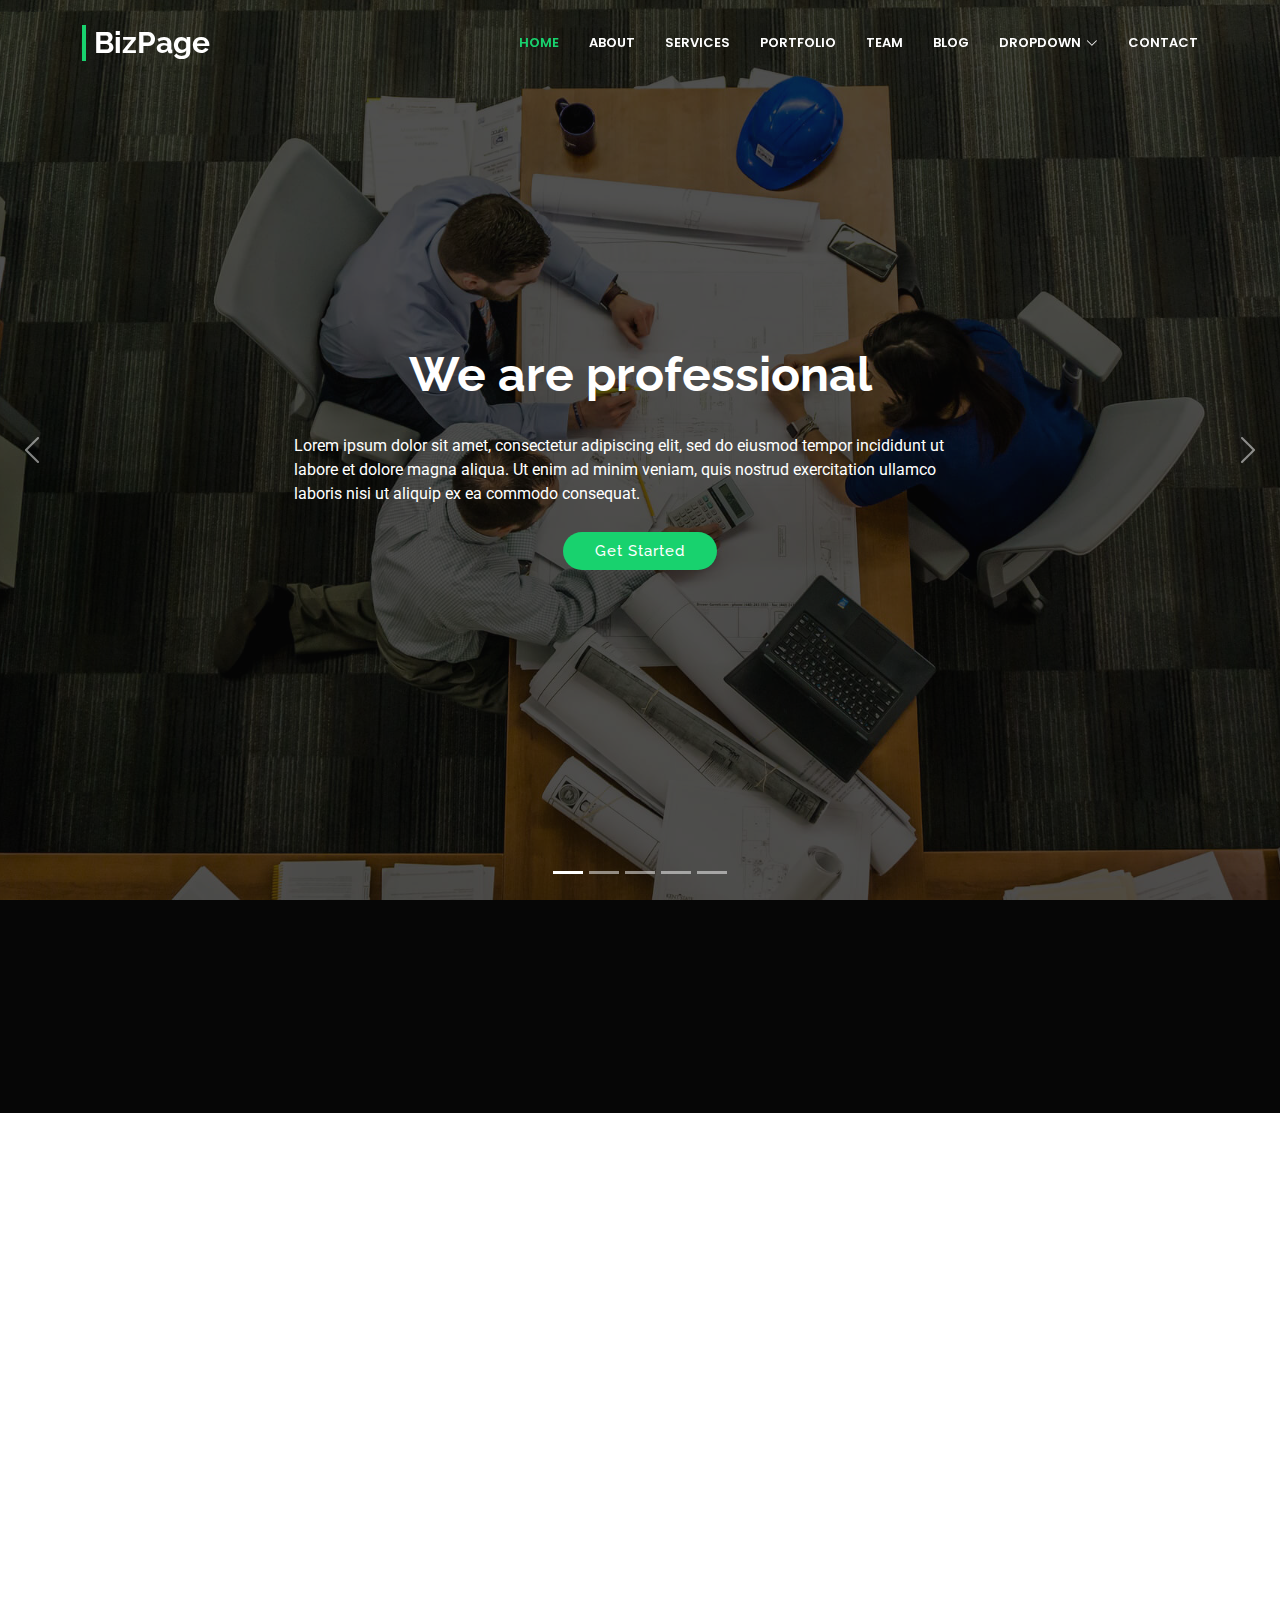
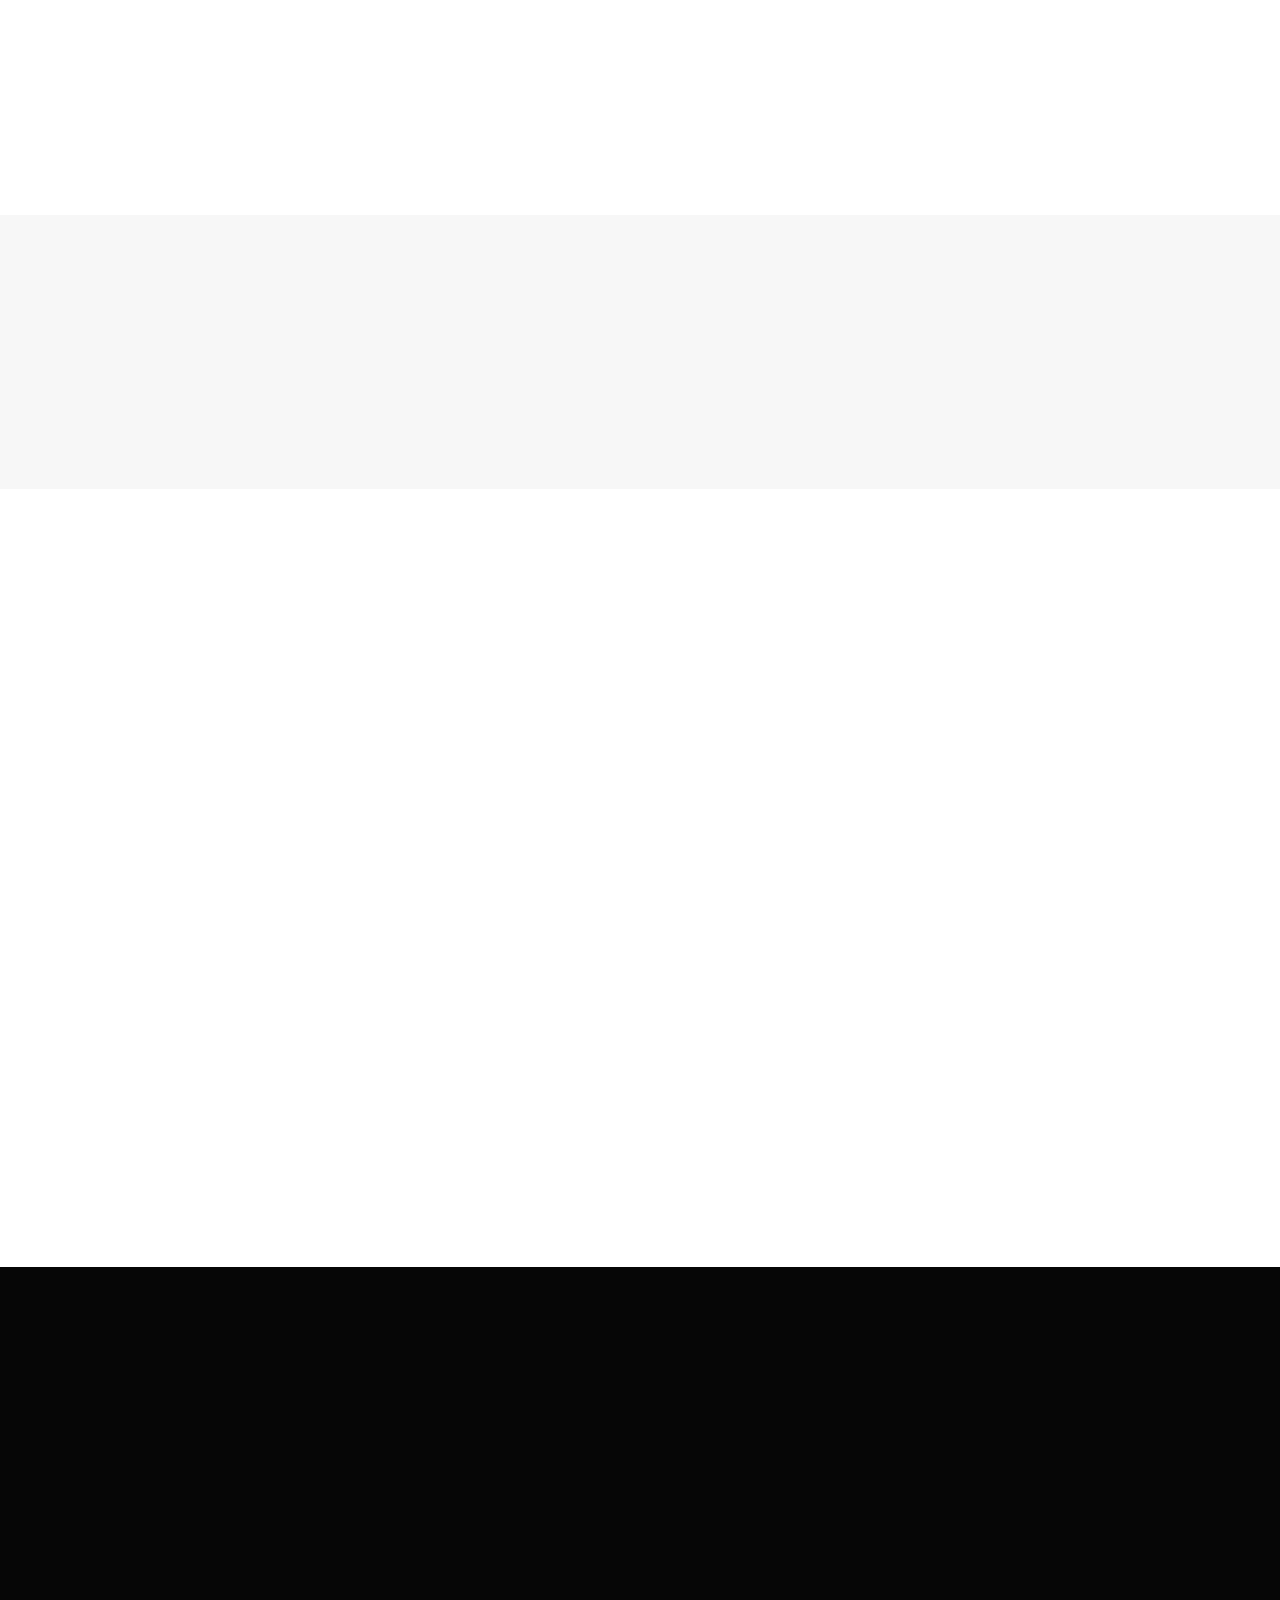
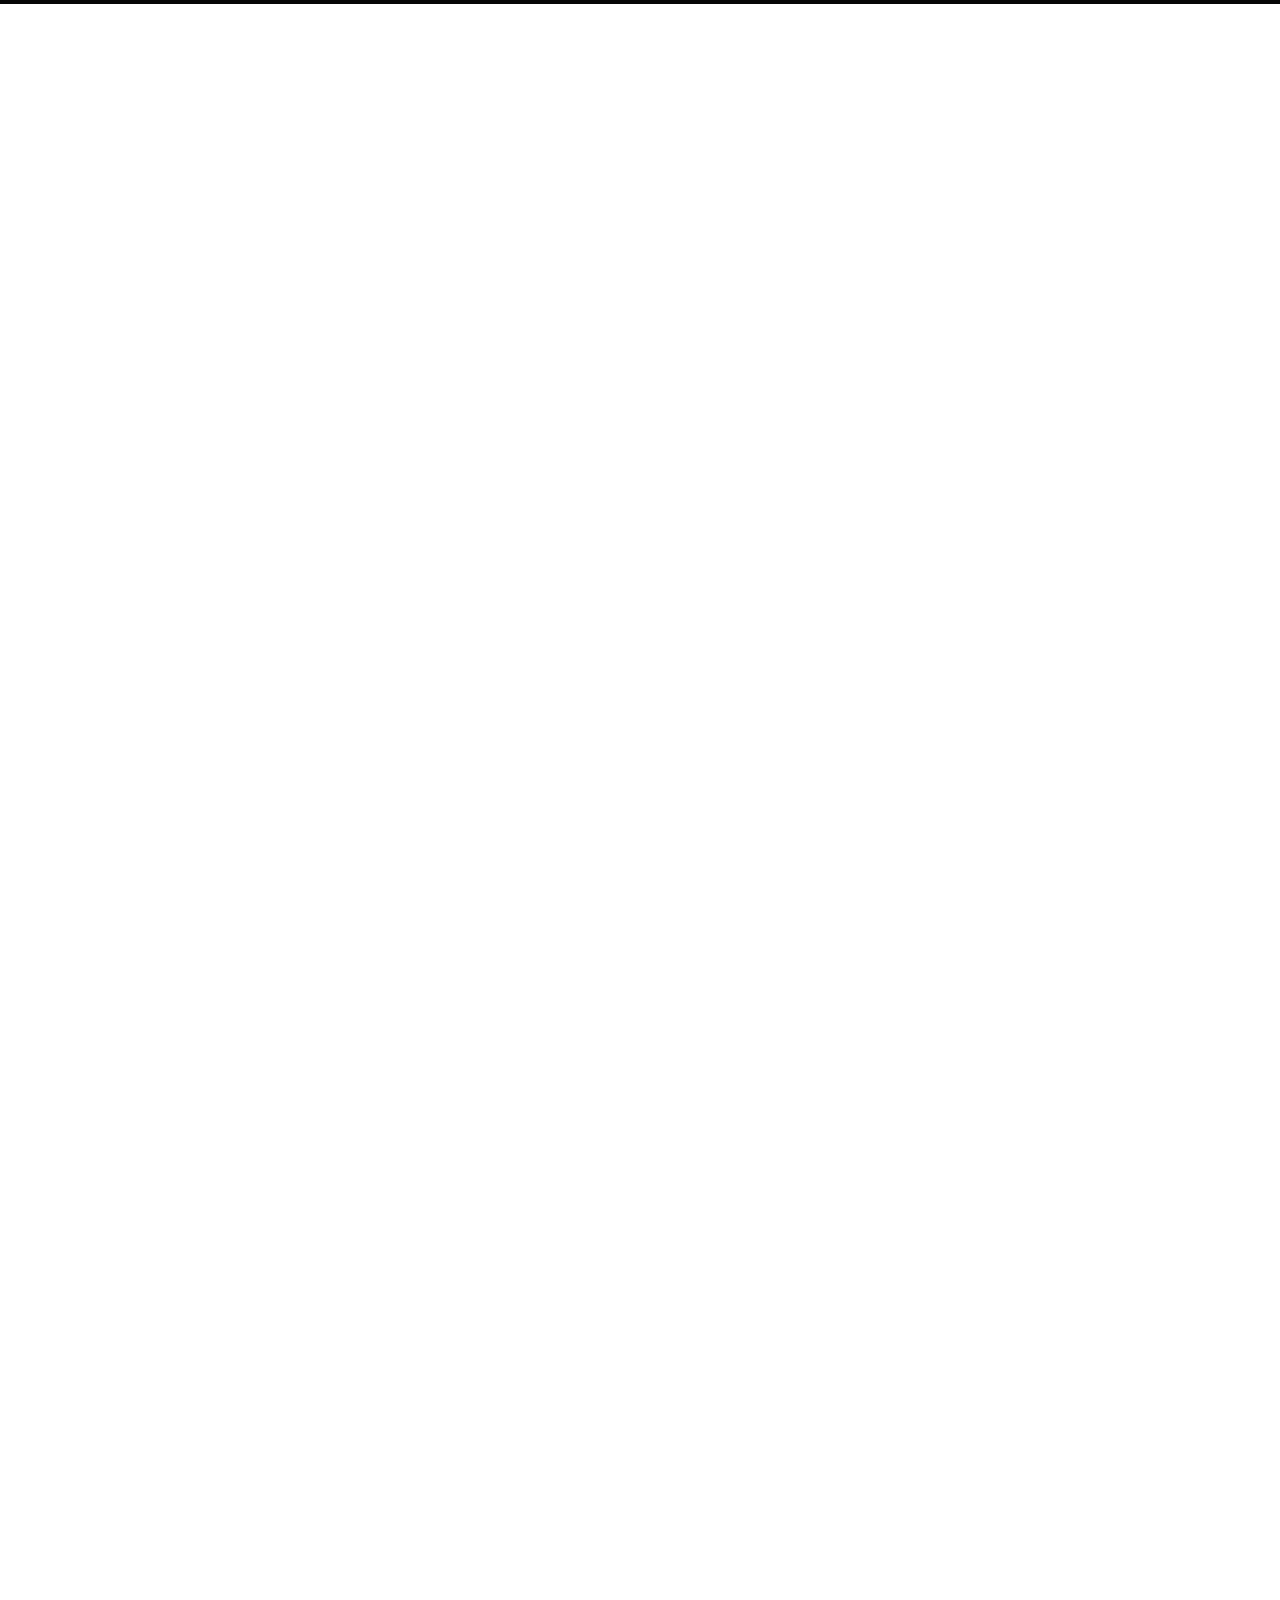
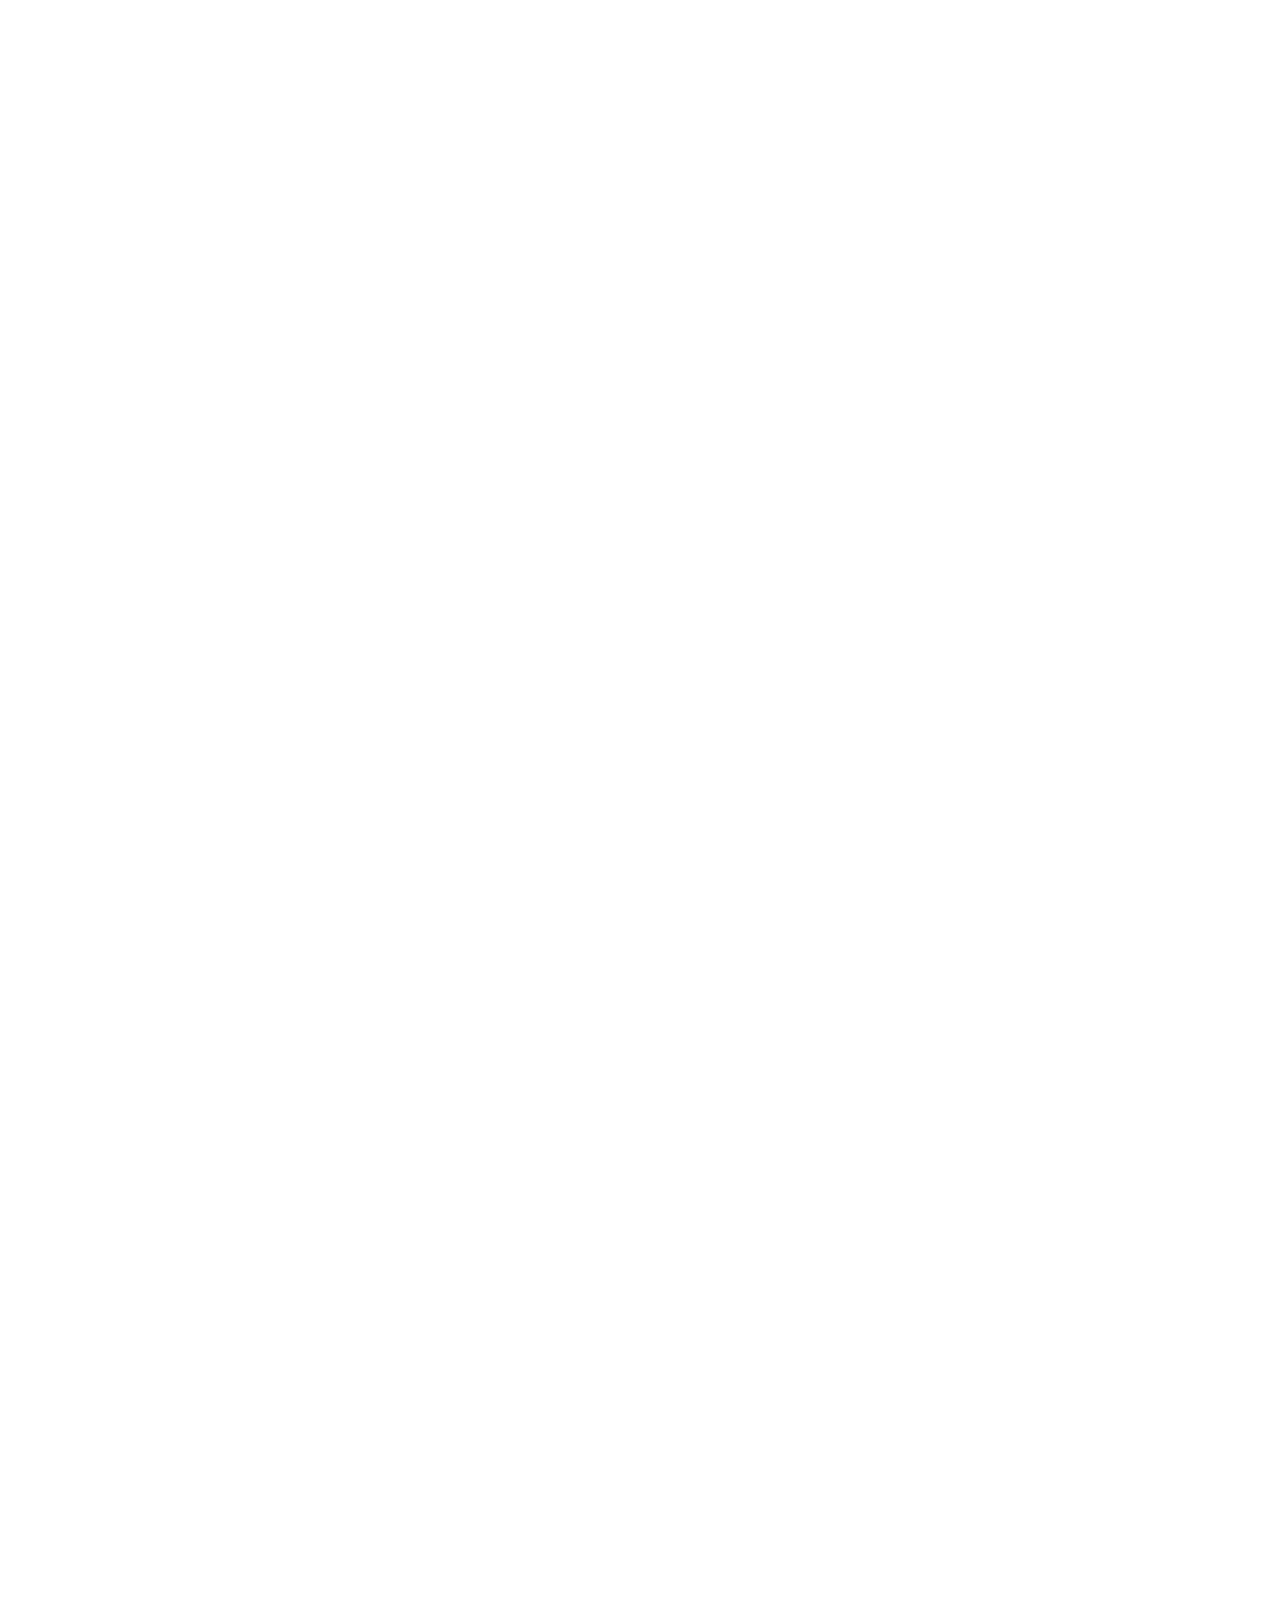
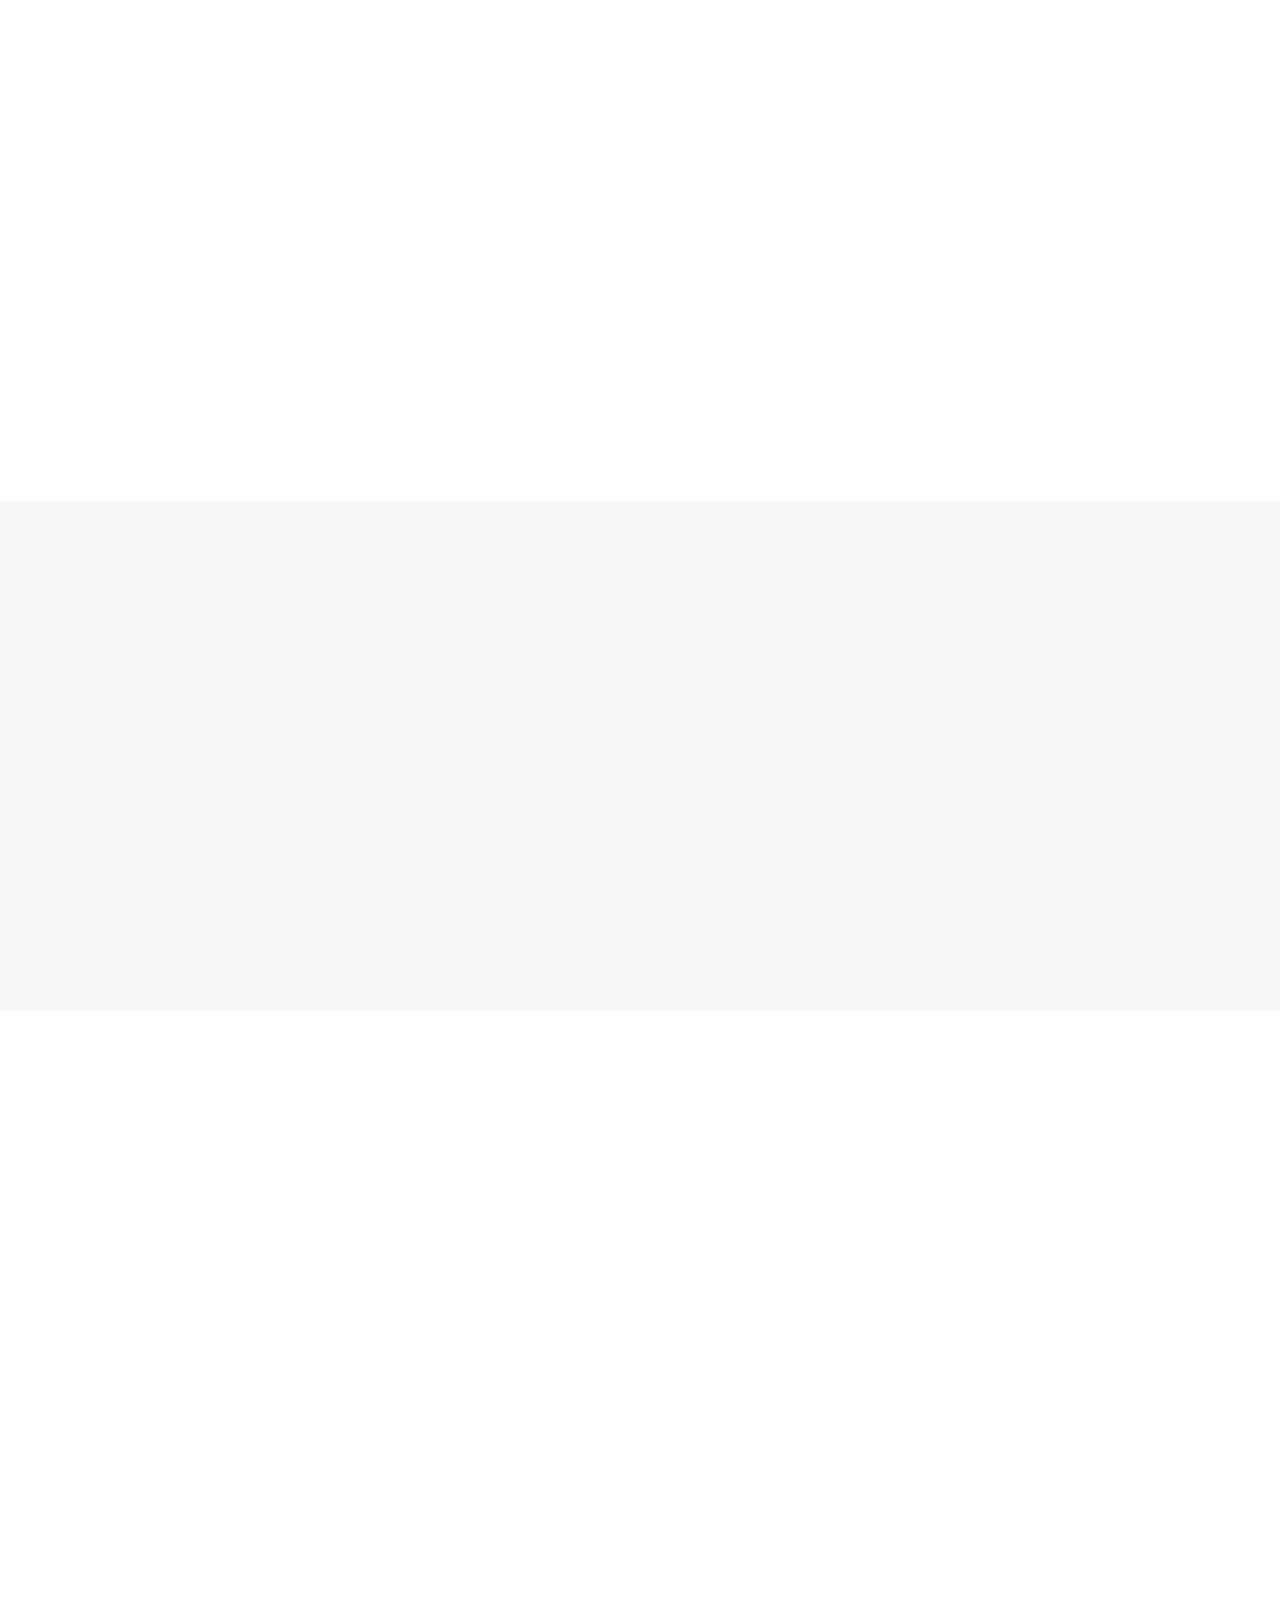
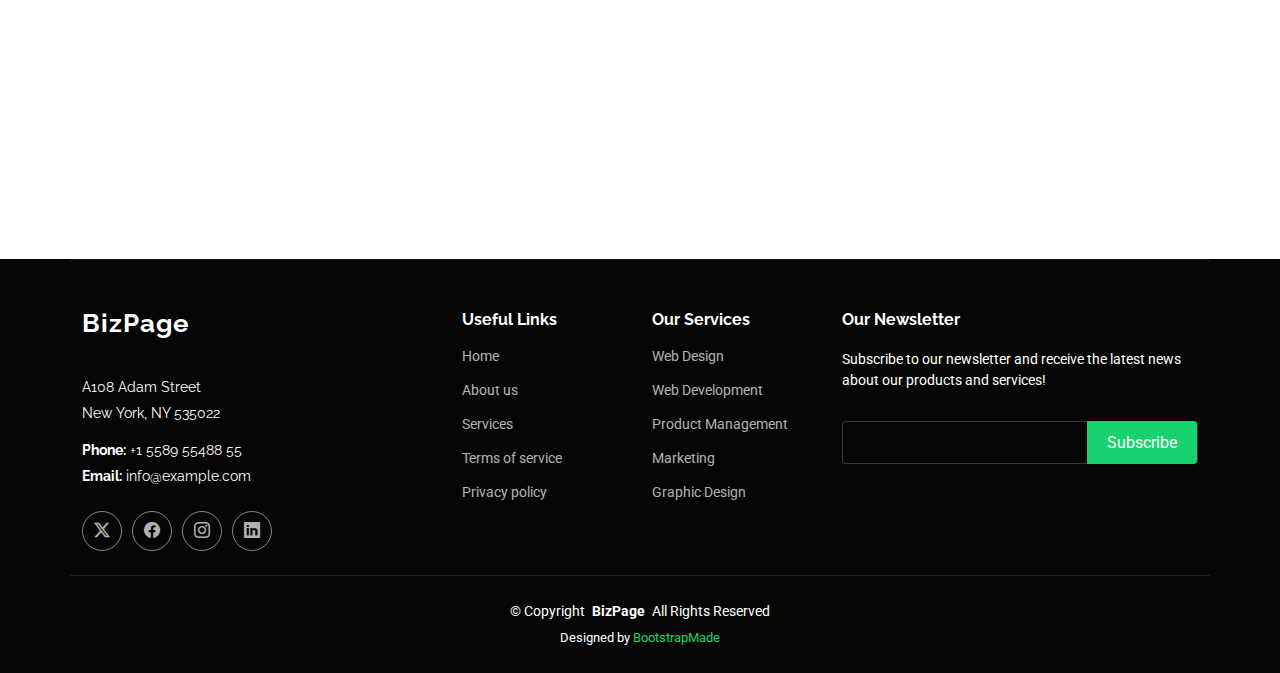
<file: index.html>
<!DOCTYPE html>
<html lang="en">

<head>
  <meta charset="utf-8">
  <meta content="width=device-width, initial-scale=1.0" name="viewport">
  <title>Index - BizPage Bootstrap Template</title>
  <meta name="description" content="">
  <meta name="keywords" content="">

  <!-- Favicons -->
  <link href="assets/img/favicon.png" rel="icon">
  <link href="assets/img/apple-touch-icon.png" rel="apple-touch-icon">

  <!-- Fonts -->
  <link href="https://fonts.googleapis.com" rel="preconnect">
  <link href="https://fonts.gstatic.com" rel="preconnect" crossorigin>
  <link href="https://fonts.googleapis.com/css2?family=Roboto:ital,wght@0,100;0,300;0,400;0,500;0,700;0,900;1,100;1,300;1,400;1,500;1,700;1,900&family=Poppins:ital,wght@0,100;0,200;0,300;0,400;0,500;0,600;0,700;0,800;0,900;1,100;1,200;1,300;1,400;1,500;1,600;1,700;1,800;1,900&family=Raleway:ital,wght@0,100;0,200;0,300;0,400;0,500;0,600;0,700;0,800;0,900;1,100;1,200;1,300;1,400;1,500;1,600;1,700;1,800;1,900&display=swap" rel="stylesheet">

  <!-- Vendor CSS Files -->
  <link href="assets/vendor/bootstrap/css/bootstrap.min.css" rel="stylesheet">
  <link href="assets/vendor/bootstrap-icons/bootstrap-icons.css" rel="stylesheet">
  <link href="assets/vendor/aos/aos.css" rel="stylesheet">
  <link href="assets/vendor/glightbox/css/glightbox.min.css" rel="stylesheet">
  <link href="assets/vendor/swiper/swiper-bundle.min.css" rel="stylesheet">

  <!-- Main CSS File -->
  <link href="assets/css/main.css" rel="stylesheet">

  <!-- =======================================================
  * Template Name: BizPage
  * Template URL: https://bootstrapmade.com/bizpage-bootstrap-business-template/
  * Updated: Aug 07 2024 with Bootstrap v5.3.3
  * Author: BootstrapMade.com
  * License: https://bootstrapmade.com/license/
  ======================================================== -->
</head>

<body class="index-page">

  <header id="header" class="header d-flex align-items-center fixed-top">
    <div class="container-fluid container-xl position-relative d-flex align-items-center justify-content-between">

      <a href="index.html" class="logo d-flex align-items-center">
        <!-- Uncomment the line below if you also wish to use an image logo -->
        <!-- <img src="assets/img/logo.png" alt=""> -->
        <h1 class="sitename">BizPage</h1>
      </a>

      <nav id="navmenu" class="navmenu">
        <ul>
          <li><a href="#hero" class="active">Home</a></li>
          <li><a href="#about">About</a></li>
          <li><a href="#services">Services</a></li>
          <li><a href="#portfolio">Portfolio</a></li>
          <li><a href="#team">Team</a></li>
          <li><a href="blog.html">Blog</a></li>
          <li class="dropdown"><a href="#"><span>Dropdown</span> <i class="bi bi-chevron-down toggle-dropdown"></i></a>
            <ul>
              <li><a href="#">Dropdown 1</a></li>
              <li class="dropdown"><a href="#"><span>Deep Dropdown</span> <i class="bi bi-chevron-down toggle-dropdown"></i></a>
                <ul>
                  <li><a href="#">Deep Dropdown 1</a></li>
                  <li><a href="#">Deep Dropdown 2</a></li>
                  <li><a href="#">Deep Dropdown 3</a></li>
                  <li><a href="#">Deep Dropdown 4</a></li>
                  <li><a href="#">Deep Dropdown 5</a></li>
                </ul>
              </li>
              <li><a href="#">Dropdown 2</a></li>
              <li><a href="#">Dropdown 3</a></li>
              <li><a href="#">Dropdown 4</a></li>
            </ul>
          </li>
          <li><a href="#contact">Contact</a></li>
        </ul>
        <i class="mobile-nav-toggle d-xl-none bi bi-list"></i>
      </nav>

    </div>
  </header>

  <main class="main">

    <!-- Hero Section -->
    <section id="hero" class="hero section dark-background">

      <div id="hero-carousel" class="carousel slide carousel-fade" data-bs-ride="carousel" data-bs-interval="5000">

        <div class="carousel-item active">
          <img src="assets/img/hero-carousel/hero-carousel-1.jpg" alt="">
          <div class="carousel-container">
            <h2>We are professional</h2>
            <p>Lorem ipsum dolor sit amet, consectetur adipiscing elit, sed do eiusmod tempor incididunt ut labore et dolore magna aliqua. Ut enim ad minim veniam, quis nostrud exercitation ullamco laboris nisi ut aliquip ex ea commodo consequat.</p>
            <a href="#featured-services" class="btn-get-started">Get Started</a>
          </div>
        </div><!-- End Carousel Item -->

        <div class="carousel-item">
          <img src="assets/img/hero-carousel/hero-carousel-2.jpg" alt="">
          <div class="carousel-container">
            <h2>At vero eos et accusamus</h2>
            <p>Nam libero tempore, cum soluta nobis est eligendi optio cumque nihil impedit quo minus id quod maxime placeat facere possimus, omnis voluptas assumenda est, omnis dolor repellendus. Temporibus autem quibusdam et aut officiis debitis aut.</p>
            <a href="#featured-services" class="btn-get-started">Get Started</a>
          </div>
        </div><!-- End Carousel Item -->

        <div class="carousel-item">
          <img src="assets/img/hero-carousel/hero-carousel-3.jpg" alt="">
          <div class="carousel-container">
            <h2>Temporibus autem quibusdam</h2>
            <p>Beatae vitae dicta sunt explicabo. Nemo enim ipsam voluptatem quia voluptas sit aspernatur aut odit aut fugit, sed quia consequuntur magni dolores eos qui ratione voluptatem sequi nesciunt omnis iste natus error sit voluptatem accusantium.</p>
            <a href="#featured-services" class="btn-get-started">Get Started</a>
          </div>
        </div><!-- End Carousel Item -->

        <div class="carousel-item">
          <img src="assets/img/hero-carousel/hero-carousel-4.jpg" alt="">
          <div class="carousel-container">
            <h2>Nam libero tempore</h2>
            <p>Neque porro quisquam est, qui dolorem ipsum quia dolor sit amet, consectetur, adipisci velit, sed quia non numquam eius modi tempora incidunt ut labore et dolore magnam aliquam quaerat voluptatem. Ut enim ad minima veniam, quis nostrum.</p>
            <a href="#featured-services" class="btn-get-started">Get Started</a>
          </div>
        </div><!-- End Carousel Item -->

        <div class="carousel-item">
          <img src="assets/img/hero-carousel/hero-carousel-5.jpg" alt="">
          <div class="carousel-container">
            <h2>Magnam aliquam quaerat</h2>
            <p>Lorem ipsum dolor sit amet, consectetur adipiscing elit, sed do eiusmod tempor incididunt ut labore et dolore magna aliqua. Ut enim ad minim veniam, quis nostrud exercitation ullamco laboris nisi ut aliquip ex ea commodo consequat.</p>
            <a href="#featured-services" class="btn-get-started">Get Started</a>
          </div>
        </div><!-- End Carousel Item -->

        <a class="carousel-control-prev" href="#hero-carousel" role="button" data-bs-slide="prev">
          <span class="carousel-control-prev-icon bi bi-chevron-left" aria-hidden="true"></span>
        </a>

        <a class="carousel-control-next" href="#hero-carousel" role="button" data-bs-slide="next">
          <span class="carousel-control-next-icon bi bi-chevron-right" aria-hidden="true"></span>
        </a>

        <ol class="carousel-indicators"></ol>

      </div>

    </section><!-- /Hero Section -->

    <!-- Featured Services Section -->
    <section id="featured-services" class="featured-services section dark-background">

      <div class="container">

        <div class="row gy-4">

          <div class="col-lg-4 col-md-6 service-item d-flex" data-aos="fade-up" data-aos-delay="100">
            <div class="icon flex-shrink-0"><i class="bi bi-briefcase"></i></div>
            <div>
              <h4 class="title">Lorem Ipsum</h4>
              <p class="description">Voluptatum deleniti atque corrupti quos dolores et quas molestias excepturi sint occaecati cupiditate non provident</p>
              <a href="service-details.html" class="readmore stretched-link"><span>Learn More</span><i class="bi bi-arrow-right"></i></a>
            </div>
          </div>
          <!-- End Service Item -->

          <div class="col-lg-4 col-md-6 service-item d-flex" data-aos="fade-up" data-aos-delay="200">
            <div class="icon flex-shrink-0"><i class="bi bi-card-checklist"></i></div>
            <div>
              <h4 class="title">Dolor Sitema</h4>
              <p class="description">Minim veniam, quis nostrud exercitation ullamco laboris nisi ut aliquip ex ea commodo consequat tarad limino ata</p>
              <a href="service-details.html" class="readmore stretched-link"><span>Learn More</span><i class="bi bi-arrow-right"></i></a>
            </div>
          </div><!-- End Service Item -->

          <div class="col-lg-4 col-md-6 service-item d-flex" data-aos="fade-up" data-aos-delay="300">
            <div class="icon flex-shrink-0"><i class="bi bi-bar-chart"></i></div>
            <div>
              <h4 class="title">Sed ut perspiciatis</h4>
              <p class="description">Duis aute irure dolor in reprehenderit in voluptate velit esse cillum dolore eu fugiat nulla pariatur</p>
              <a href="service-details.html" class="readmore stretched-link"><span>Learn More</span><i class="bi bi-arrow-right"></i></a>
            </div>
          </div><!-- End Service Item -->

        </div>

      </div>

    </section><!-- /Featured Services Section -->

    <!-- About Section -->
    <section id="about" class="about section">

      <!-- Section Title -->
      <div class="container section-title" data-aos="fade-up">
        <h2>About Us</h2>
        <p>Necessitatibus eius consequatur ex aliquid fuga eum quidem sint consectetur velit</p>
      </div><!-- End Section Title -->

      <div class="container">

        <div class="row gy-4">

          <div class="col-lg-6 content" data-aos="fade-up" data-aos-delay="100">
            <p class="who-we-are">Who We Are</p>
            <h3>Unleashing Potential with Creative Strategy</h3>
            <p class="fst-italic">
              Lorem ipsum dolor sit amet, consectetur adipiscing elit, sed do eiusmod tempor incididunt ut labore et dolore
              magna aliqua.
            </p>
            <ul>
              <li><i class="bi bi-check-circle"></i> <span>Ullamco laboris nisi ut aliquip ex ea commodo consequat.</span></li>
              <li><i class="bi bi-check-circle"></i> <span>Duis aute irure dolor in reprehenderit in voluptate velit.</span></li>
              <li><i class="bi bi-check-circle"></i> <span>Ullamco laboris nisi ut aliquip ex ea commodo consequat. Duis aute irure dolor in reprehenderit in voluptate trideta storacalaperda mastiro dolore eu fugiat nulla pariatur.</span></li>
            </ul>
            <a href="#" class="read-more"><span>Read More</span><i class="bi bi-arrow-right"></i></a>
          </div>

          <div class="col-lg-6 about-images" data-aos="fade-up" data-aos-delay="200">
            <div class="row gy-4">
              <div class="col-lg-6">
                <img src="assets/img/about-company-1.jpg" class="img-fluid" alt="">
              </div>
              <div class="col-lg-6">
                <div class="row gy-4">
                  <div class="col-lg-12">
                    <img src="assets/img/about-company-2.jpg" class="img-fluid" alt="">
                  </div>
                  <div class="col-lg-12">
                    <img src="assets/img/about-company-3.jpg" class="img-fluid" alt="">
                  </div>
                </div>
              </div>
            </div>

          </div>

        </div>

      </div>
    </section><!-- /About Section -->

    <!-- Stats Section -->
    <section id="stats" class="stats section light-background">

      <div class="container" data-aos="fade-up" data-aos-delay="100">

        <div class="row gy-4">

          <div class="col-lg-3 col-md-6">
            <div class="stats-item text-center w-100 h-100">
              <span data-purecounter-start="0" data-purecounter-end="232" data-purecounter-duration="1" class="purecounter"></span>
              <p>Clients</p>
            </div>
          </div><!-- End Stats Item -->

          <div class="col-lg-3 col-md-6">
            <div class="stats-item text-center w-100 h-100">
              <span data-purecounter-start="0" data-purecounter-end="521" data-purecounter-duration="1" class="purecounter"></span>
              <p>Projects</p>
            </div>
          </div><!-- End Stats Item -->

          <div class="col-lg-3 col-md-6">
            <div class="stats-item text-center w-100 h-100">
              <span data-purecounter-start="0" data-purecounter-end="1453" data-purecounter-duration="1" class="purecounter"></span>
              <p>Hours Of Support</p>
            </div>
          </div><!-- End Stats Item -->

          <div class="col-lg-3 col-md-6">
            <div class="stats-item text-center w-100 h-100">
              <span data-purecounter-start="0" data-purecounter-end="32" data-purecounter-duration="1" class="purecounter"></span>
              <p>Workers</p>
            </div>
          </div><!-- End Stats Item -->

        </div>

      </div>

    </section><!-- /Stats Section -->

    <!-- Services Section -->
    <section id="services" class="services section">

      <!-- Section Title -->
      <div class="container section-title" data-aos="fade-up">
        <h2>Services</h2>
        <p>Necessitatibus eius consequatur ex aliquid fuga eum quidem sint consectetur velit</p>
      </div><!-- End Section Title -->

      <div class="container">

        <div class="row gy-4">

          <div class="col-md-6" data-aos="fade-up" data-aos-delay="100">
            <div class="service-item d-flex position-relative h-100">
              <i class="bi bi-briefcase icon flex-shrink-0"></i>
              <div>
                <h4 class="title"><a href="service-details.html" class="stretched-link">Lorem Ipsum</a></h4>
                <p class="description">Voluptatum deleniti atque corrupti quos dolores et quas molestias excepturi sint occaecati cupiditate non provident</p>
              </div>
            </div>
          </div><!-- End Service Item -->

          <div class="col-md-6" data-aos="fade-up" data-aos-delay="200">
            <div class="service-item d-flex position-relative h-100">
              <i class="bi bi-card-checklist icon flex-shrink-0"></i>
              <div>
                <h4 class="title"><a href="service-details.html" class="stretched-link">Dolor Sitema</a></h4>
                <p class="description">Minim veniam, quis nostrud exercitation ullamco laboris nisi ut aliquip ex ea commodo consequat tarad limino ata</p>
              </div>
            </div>
          </div><!-- End Service Item -->

          <div class="col-md-6" data-aos="fade-up" data-aos-delay="300">
            <div class="service-item d-flex position-relative h-100">
              <i class="bi bi-bar-chart icon flex-shrink-0"></i>
              <div>
                <h4 class="title"><a href="service-details.html" class="stretched-link">Sed ut perspiciatis</a></h4>
                <p class="description">Duis aute irure dolor in reprehenderit in voluptate velit esse cillum dolore eu fugiat nulla pariatur</p>
              </div>
            </div>
          </div><!-- End Service Item -->

          <div class="col-md-6" data-aos="fade-up" data-aos-delay="400">
            <div class="service-item d-flex position-relative h-100">
              <i class="bi bi-binoculars icon flex-shrink-0"></i>
              <div>
                <h4 class="title"><a href="service-details.html" class="stretched-link">Magni Dolores</a></h4>
                <p class="description">Excepteur sint occaecat cupidatat non proident, sunt in culpa qui officia deserunt mollit anim id est laborum</p>
              </div>
            </div>
          </div><!-- End Service Item -->

          <div class="col-md-6" data-aos="fade-up" data-aos-delay="500">
            <div class="service-item d-flex position-relative h-100">
              <i class="bi bi-brightness-high icon flex-shrink-0"></i>
              <div>
                <h4 class="title"><a href="service-details.html" class="stretched-link">Nemo Enim</a></h4>
                <p class="description">At vero eos et accusamus et iusto odio dignissimos ducimus qui blanditiis praesentium voluptatum deleniti atque</p>
              </div>
            </div>
          </div><!-- End Service Item -->

          <div class="col-md-6" data-aos="fade-up" data-aos-delay="600">
            <div class="service-item d-flex position-relative h-100">
              <i class="bi bi-calendar4-week icon flex-shrink-0"></i>
              <div>
                <h4 class="title"><a href="service-details.html" class="stretched-link">Eiusmod Tempor</a></h4>
                <p class="description">Et harum quidem rerum facilis est et expedita distinctio. Nam libero tempore, cum soluta nobis est eligendi</p>
              </div>
            </div>
          </div><!-- End Service Item -->

        </div>

      </div>

    </section><!-- /Services Section -->

    <!-- Call To Action Section -->
    <section id="call-to-action" class="call-to-action section dark-background">

      <img src="assets/img/cta-bg.jpg" alt="">

      <div class="container">
        <div class="row justify-content-center" data-aos="zoom-in" data-aos-delay="100">
          <div class="col-xl-10">
            <div class="text-center">
              <h3>Call To Action</h3>
              <p>Duis aute irure dolor in reprehenderit in voluptate velit esse cillum dolore eu fugiat nulla pariatur. Excepteur sint occaecat cupidatat non proident, sunt in culpa qui officia deserunt mollit anim id est laborum.</p>
              <a class="cta-btn" href="#">Call To Action</a>
            </div>
          </div>
        </div>
      </div>

    </section><!-- /Call To Action Section -->

    <!-- Portfolio Section -->
    <section id="portfolio" class="portfolio section">

      <!-- Section Title -->
      <div class="container section-title" data-aos="fade-up">
        <h2>Portfolio</h2>
        <p>Necessitatibus eius consequatur ex aliquid fuga eum quidem sint consectetur velit</p>
      </div><!-- End Section Title -->

      <div class="container">

        <div class="isotope-layout" data-default-filter="*" data-layout="masonry" data-sort="original-order">

          <ul class="portfolio-filters isotope-filters" data-aos="fade-up" data-aos-delay="100">
            <li data-filter="*" class="filter-active">All</li>
            <li data-filter=".filter-app">App</li>
            <li data-filter=".filter-product">Product</li>
            <li data-filter=".filter-branding">Branding</li>
            <li data-filter=".filter-books">Books</li>
          </ul><!-- End Portfolio Filters -->

          <div class="row gy-4 isotope-container" data-aos="fade-up" data-aos-delay="200">

            <div class="col-lg-4 col-md-6 portfolio-item isotope-item filter-app">
              <img src="assets/img/portfolio/app-1.jpg" class="img-fluid" alt="">
              <div class="portfolio-info">
                <h4>App 1</h4>
                <p>Lorem ipsum, dolor sit amet consectetur</p>
                <a href="assets/img/portfolio/app-1.jpg" title="App 1" data-gallery="portfolio-gallery-app" class="glightbox preview-link"><i class="bi bi-zoom-in"></i></a>
                <a href="portfolio-details.html" title="More Details" class="details-link"><i class="bi bi-link-45deg"></i></a>
              </div>
            </div><!-- End Portfolio Item -->

            <div class="col-lg-4 col-md-6 portfolio-item isotope-item filter-product">
              <img src="assets/img/portfolio/product-1.jpg" class="img-fluid" alt="">
              <div class="portfolio-info">
                <h4>Product 1</h4>
                <p>Lorem ipsum, dolor sit amet consectetur</p>
                <a href="assets/img/portfolio/product-1.jpg" title="Product 1" data-gallery="portfolio-gallery-product" class="glightbox preview-link"><i class="bi bi-zoom-in"></i></a>
                <a href="portfolio-details.html" title="More Details" class="details-link"><i class="bi bi-link-45deg"></i></a>
              </div>
            </div><!-- End Portfolio Item -->

            <div class="col-lg-4 col-md-6 portfolio-item isotope-item filter-branding">
              <img src="assets/img/portfolio/branding-1.jpg" class="img-fluid" alt="">
              <div class="portfolio-info">
                <h4>Branding 1</h4>
                <p>Lorem ipsum, dolor sit amet consectetur</p>
                <a href="assets/img/portfolio/branding-1.jpg" title="Branding 1" data-gallery="portfolio-gallery-branding" class="glightbox preview-link"><i class="bi bi-zoom-in"></i></a>
                <a href="portfolio-details.html" title="More Details" class="details-link"><i class="bi bi-link-45deg"></i></a>
              </div>
            </div><!-- End Portfolio Item -->

            <div class="col-lg-4 col-md-6 portfolio-item isotope-item filter-books">
              <img src="assets/img/portfolio/books-1.jpg" class="img-fluid" alt="">
              <div class="portfolio-info">
                <h4>Books 1</h4>
                <p>Lorem ipsum, dolor sit amet consectetur</p>
                <a href="assets/img/portfolio/books-1.jpg" title="Branding 1" data-gallery="portfolio-gallery-book" class="glightbox preview-link"><i class="bi bi-zoom-in"></i></a>
                <a href="portfolio-details.html" title="More Details" class="details-link"><i class="bi bi-link-45deg"></i></a>
              </div>
            </div><!-- End Portfolio Item -->

            <div class="col-lg-4 col-md-6 portfolio-item isotope-item filter-app">
              <img src="assets/img/portfolio/app-2.jpg" class="img-fluid" alt="">
              <div class="portfolio-info">
                <h4>App 2</h4>
                <p>Lorem ipsum, dolor sit amet consectetur</p>
                <a href="assets/img/portfolio/app-2.jpg" title="App 2" data-gallery="portfolio-gallery-app" class="glightbox preview-link"><i class="bi bi-zoom-in"></i></a>
                <a href="portfolio-details.html" title="More Details" class="details-link"><i class="bi bi-link-45deg"></i></a>
              </div>
            </div><!-- End Portfolio Item -->

            <div class="col-lg-4 col-md-6 portfolio-item isotope-item filter-product">
              <img src="assets/img/portfolio/product-2.jpg" class="img-fluid" alt="">
              <div class="portfolio-info">
                <h4>Product 2</h4>
                <p>Lorem ipsum, dolor sit amet consectetur</p>
                <a href="assets/img/portfolio/product-2.jpg" title="Product 2" data-gallery="portfolio-gallery-product" class="glightbox preview-link"><i class="bi bi-zoom-in"></i></a>
                <a href="portfolio-details.html" title="More Details" class="details-link"><i class="bi bi-link-45deg"></i></a>
              </div>
            </div><!-- End Portfolio Item -->

            <div class="col-lg-4 col-md-6 portfolio-item isotope-item filter-branding">
              <img src="assets/img/portfolio/branding-2.jpg" class="img-fluid" alt="">
              <div class="portfolio-info">
                <h4>Branding 2</h4>
                <p>Lorem ipsum, dolor sit amet consectetur</p>
                <a href="assets/img/portfolio/branding-2.jpg" title="Branding 2" data-gallery="portfolio-gallery-branding" class="glightbox preview-link"><i class="bi bi-zoom-in"></i></a>
                <a href="portfolio-details.html" title="More Details" class="details-link"><i class="bi bi-link-45deg"></i></a>
              </div>
            </div><!-- End Portfolio Item -->

            <div class="col-lg-4 col-md-6 portfolio-item isotope-item filter-books">
              <img src="assets/img/portfolio/books-2.jpg" class="img-fluid" alt="">
              <div class="portfolio-info">
                <h4>Books 2</h4>
                <p>Lorem ipsum, dolor sit amet consectetur</p>
                <a href="assets/img/portfolio/books-2.jpg" title="Branding 2" data-gallery="portfolio-gallery-book" class="glightbox preview-link"><i class="bi bi-zoom-in"></i></a>
                <a href="portfolio-details.html" title="More Details" class="details-link"><i class="bi bi-link-45deg"></i></a>
              </div>
            </div><!-- End Portfolio Item -->

            <div class="col-lg-4 col-md-6 portfolio-item isotope-item filter-app">
              <img src="assets/img/portfolio/app-3.jpg" class="img-fluid" alt="">
              <div class="portfolio-info">
                <h4>App 3</h4>
                <p>Lorem ipsum, dolor sit amet consectetur</p>
                <a href="assets/img/portfolio/app-3.jpg" title="App 3" data-gallery="portfolio-gallery-app" class="glightbox preview-link"><i class="bi bi-zoom-in"></i></a>
                <a href="portfolio-details.html" title="More Details" class="details-link"><i class="bi bi-link-45deg"></i></a>
              </div>
            </div><!-- End Portfolio Item -->

            <div class="col-lg-4 col-md-6 portfolio-item isotope-item filter-product">
              <img src="assets/img/portfolio/product-3.jpg" class="img-fluid" alt="">
              <div class="portfolio-info">
                <h4>Product 3</h4>
                <p>Lorem ipsum, dolor sit amet consectetur</p>
                <a href="assets/img/portfolio/product-3.jpg" title="Product 3" data-gallery="portfolio-gallery-product" class="glightbox preview-link"><i class="bi bi-zoom-in"></i></a>
                <a href="portfolio-details.html" title="More Details" class="details-link"><i class="bi bi-link-45deg"></i></a>
              </div>
            </div><!-- End Portfolio Item -->

            <div class="col-lg-4 col-md-6 portfolio-item isotope-item filter-branding">
              <img src="assets/img/portfolio/branding-3.jpg" class="img-fluid" alt="">
              <div class="portfolio-info">
                <h4>Branding 3</h4>
                <p>Lorem ipsum, dolor sit amet consectetur</p>
                <a href="assets/img/portfolio/branding-3.jpg" title="Branding 2" data-gallery="portfolio-gallery-branding" class="glightbox preview-link"><i class="bi bi-zoom-in"></i></a>
                <a href="portfolio-details.html" title="More Details" class="details-link"><i class="bi bi-link-45deg"></i></a>
              </div>
            </div><!-- End Portfolio Item -->

            <div class="col-lg-4 col-md-6 portfolio-item isotope-item filter-books">
              <img src="assets/img/portfolio/books-3.jpg" class="img-fluid" alt="">
              <div class="portfolio-info">
                <h4>Books 3</h4>
                <p>Lorem ipsum, dolor sit amet consectetur</p>
                <a href="assets/img/portfolio/books-3.jpg" title="Branding 3" data-gallery="portfolio-gallery-book" class="glightbox preview-link"><i class="bi bi-zoom-in"></i></a>
                <a href="portfolio-details.html" title="More Details" class="details-link"><i class="bi bi-link-45deg"></i></a>
              </div>
            </div><!-- End Portfolio Item -->

          </div><!-- End Portfolio Container -->

        </div>

      </div>

    </section><!-- /Portfolio Section -->

    <!-- Testimonials Section -->
    <section id="testimonials" class="testimonials section">

      <!-- Section Title -->
      <div class="container section-title" data-aos="fade-up">
        <h2>Testimonials</h2>
        <p>Necessitatibus eius consequatur ex aliquid fuga eum quidem sint consectetur velit</p>
      </div><!-- End Section Title -->

      <div class="container" data-aos="fade-up" data-aos-delay="100">

        <div class="swiper init-swiper">
          <script type="application/json" class="swiper-config">
            {
              "loop": true,
              "speed": 600,
              "autoplay": {
                "delay": 5000
              },
              "slidesPerView": "auto",
              "pagination": {
                "el": ".swiper-pagination",
                "type": "bullets",
                "clickable": true
              }
            }
          </script>
          <div class="swiper-wrapper">

            <div class="swiper-slide">
              <div class="testimonial-item">
                <img src="assets/img/testimonials/testimonials-1.jpg" class="testimonial-img" alt="">
                <h3>Saul Goodman</h3>
                <h4>Ceo &amp; Founder</h4>
                <div class="stars">
                  <i class="bi bi-star-fill"></i><i class="bi bi-star-fill"></i><i class="bi bi-star-fill"></i><i class="bi bi-star-fill"></i><i class="bi bi-star-fill"></i>
                </div>
                <p>
                  <i class="bi bi-quote quote-icon-left"></i>
                  <span>Proin iaculis purus consequat sem cure digni ssim donec porttitora entum suscipit rhoncus. Accusantium quam, ultricies eget id, aliquam eget nibh et. Maecen aliquam, risus at semper.</span>
                  <i class="bi bi-quote quote-icon-right"></i>
                </p>
              </div>
            </div><!-- End testimonial item -->

            <div class="swiper-slide">
              <div class="testimonial-item">
                <img src="assets/img/testimonials/testimonials-2.jpg" class="testimonial-img" alt="">
                <h3>Sara Wilsson</h3>
                <h4>Designer</h4>
                <div class="stars">
                  <i class="bi bi-star-fill"></i><i class="bi bi-star-fill"></i><i class="bi bi-star-fill"></i><i class="bi bi-star-fill"></i><i class="bi bi-star-fill"></i>
                </div>
                <p>
                  <i class="bi bi-quote quote-icon-left"></i>
                  <span>Export tempor illum tamen malis malis eram quae irure esse labore quem cillum quid cillum eram malis quorum velit fore eram velit sunt aliqua noster fugiat irure amet legam anim culpa.</span>
                  <i class="bi bi-quote quote-icon-right"></i>
                </p>
              </div>
            </div><!-- End testimonial item -->

            <div class="swiper-slide">
              <div class="testimonial-item">
                <img src="assets/img/testimonials/testimonials-3.jpg" class="testimonial-img" alt="">
                <h3>Jena Karlis</h3>
                <h4>Store Owner</h4>
                <div class="stars">
                  <i class="bi bi-star-fill"></i><i class="bi bi-star-fill"></i><i class="bi bi-star-fill"></i><i class="bi bi-star-fill"></i><i class="bi bi-star-fill"></i>
                </div>
                <p>
                  <i class="bi bi-quote quote-icon-left"></i>
                  <span>Enim nisi quem export duis labore cillum quae magna enim sint quorum nulla quem veniam duis minim tempor labore quem eram duis noster aute amet eram fore quis sint minim.</span>
                  <i class="bi bi-quote quote-icon-right"></i>
                </p>
              </div>
            </div><!-- End testimonial item -->

            <div class="swiper-slide">
              <div class="testimonial-item">
                <img src="assets/img/testimonials/testimonials-4.jpg" class="testimonial-img" alt="">
                <h3>Matt Brandon</h3>
                <h4>Freelancer</h4>
                <div class="stars">
                  <i class="bi bi-star-fill"></i><i class="bi bi-star-fill"></i><i class="bi bi-star-fill"></i><i class="bi bi-star-fill"></i><i class="bi bi-star-fill"></i>
                </div>
                <p>
                  <i class="bi bi-quote quote-icon-left"></i>
                  <span>Fugiat enim eram quae cillum dolore dolor amet nulla culpa multos export minim fugiat minim velit minim dolor enim duis veniam ipsum anim magna sunt elit fore quem dolore labore illum veniam.</span>
                  <i class="bi bi-quote quote-icon-right"></i>
                </p>
              </div>
            </div><!-- End testimonial item -->

            <div class="swiper-slide">
              <div class="testimonial-item">
                <img src="assets/img/testimonials/testimonials-5.jpg" class="testimonial-img" alt="">
                <h3>John Larson</h3>
                <h4>Entrepreneur</h4>
                <div class="stars">
                  <i class="bi bi-star-fill"></i><i class="bi bi-star-fill"></i><i class="bi bi-star-fill"></i><i class="bi bi-star-fill"></i><i class="bi bi-star-fill"></i>
                </div>
                <p>
                  <i class="bi bi-quote quote-icon-left"></i>
                  <span>Quis quorum aliqua sint quem legam fore sunt eram irure aliqua veniam tempor noster veniam enim culpa labore duis sunt culpa nulla illum cillum fugiat legam esse veniam culpa fore nisi cillum quid.</span>
                  <i class="bi bi-quote quote-icon-right"></i>
                </p>
              </div>
            </div><!-- End testimonial item -->

          </div>
          <div class="swiper-pagination"></div>
        </div>

      </div>

    </section><!-- /Testimonials Section -->

    <!-- Team Section -->
    <section id="team" class="team section">

      <!-- Section Title -->
      <div class="container section-title" data-aos="fade-up">
        <h2>Team</h2>
        <p>Necessitatibus eius consequatur ex aliquid fuga eum quidem sint consectetur velit</p>
      </div><!-- End Section Title -->

      <div class="container">

        <div class="row gy-4">

          <div class="col-lg-3 col-md-6" data-aos="fade-up" data-aos-delay="100">
            <div class="member">
              <img src="assets/img/team/team-1.jpg" class="img-fluid" alt="">
              <div class="member-info">
                <div class="member-info-content">
                  <h4>Walter White</h4>
                  <span>Chief Executive Officer</span>
                  <div class="social">
                    <a href=""><i class="bi bi-twitter-x"></i></a>
                    <a href=""><i class="bi bi-facebook"></i></a>
                    <a href=""><i class="bi bi-instagram"></i></a>
                    <a href=""><i class="bi bi-linkedin"></i></a>
                  </div>
                </div>
              </div>
            </div>
          </div><!-- End Team Member -->

          <div class="col-lg-3 col-md-6" data-aos="fade-up" data-aos-delay="200">
            <div class="member">
              <img src="assets/img/team/team-2.jpg" class="img-fluid" alt="">
              <div class="member-info">
                <div class="member-info-content">
                  <h4>Sarah Jhonson</h4>
                  <span>Product Manager</span>
                  <div class="social">
                    <a href=""><i class="bi bi-twitter-x"></i></a>
                    <a href=""><i class="bi bi-facebook"></i></a>
                    <a href=""><i class="bi bi-instagram"></i></a>
                    <a href=""><i class="bi bi-linkedin"></i></a>
                  </div>
                </div>
              </div>
            </div>
          </div><!-- End Team Member -->

          <div class="col-lg-3 col-md-6" data-aos="fade-up" data-aos-delay="300">
            <div class="member">
              <img src="assets/img/team/team-3.jpg" class="img-fluid" alt="">
              <div class="member-info">
                <div class="member-info-content">
                  <h4>William Anderson</h4>
                  <span>CTO</span>
                  <div class="social">
                    <a href=""><i class="bi bi-twitter-x"></i></a>
                    <a href=""><i class="bi bi-facebook"></i></a>
                    <a href=""><i class="bi bi-instagram"></i></a>
                    <a href=""><i class="bi bi-linkedin"></i></a>
                  </div>
                </div>
              </div>
            </div>
          </div><!-- End Team Member -->

          <div class="col-lg-3 col-md-6" data-aos="fade-up" data-aos-delay="400">
            <div class="member">
              <img src="assets/img/team/team-4.jpg" class="img-fluid" alt="">
              <div class="member-info">
                <div class="member-info-content">
                  <h4>Amanda Jepson</h4>
                  <span>Accountant</span>
                  <div class="social">
                    <a href=""><i class="bi bi-twitter-x"></i></a>
                    <a href=""><i class="bi bi-facebook"></i></a>
                    <a href=""><i class="bi bi-instagram"></i></a>
                    <a href=""><i class="bi bi-linkedin"></i></a>
                  </div>
                </div>
              </div>
            </div>
          </div><!-- End Team Member -->

        </div>

      </div>

    </section><!-- /Team Section -->

    <!-- Pricing Section -->
    <section id="pricing" class="pricing section">

      <!-- Section Title -->
      <div class="container section-title" data-aos="fade-up">
        <h2>Pricing</h2>
        <p>Necessitatibus eius consequatur ex aliquid fuga eum quidem sint consectetur velit</p>
      </div><!-- End Section Title -->

      <div class="container" data-aos="zoom-in" data-aos-delay="100">

        <div class="row g-4">

          <div class="col-lg-4">
            <div class="pricing-item">
              <h3>Free Plan</h3>
              <div class="icon">
                <i class="bi bi-box"></i>
              </div>
              <h4><sup>$</sup>0<span> / month</span></h4>
              <ul>
                <li><i class="bi bi-check"></i> <span>Quam adipiscing vitae proin</span></li>
                <li><i class="bi bi-check"></i> <span>Nec feugiat nisl pretium</span></li>
                <li><i class="bi bi-check"></i> <span>Nulla at volutpat diam uteera</span></li>
                <li class="na"><i class="bi bi-x"></i> <span>Pharetra massa massa ultricies</span></li>
                <li class="na"><i class="bi bi-x"></i> <span>Massa ultricies mi quis hendrerit</span></li>
              </ul>
              <div class="text-center"><a href="#" class="buy-btn">Buy Now</a></div>
            </div>
          </div><!-- End Pricing Item -->

          <div class="col-lg-4">
            <div class="pricing-item featured">
              <h3>Business Plan</h3>
              <div class="icon">
                <i class="bi bi-rocket"></i>
              </div>

              <h4><sup>$</sup>29<span> / month</span></h4>
              <ul>
                <li><i class="bi bi-check"></i> <span>Quam adipiscing vitae proin</span></li>
                <li><i class="bi bi-check"></i> <span>Nec feugiat nisl pretium</span></li>
                <li><i class="bi bi-check"></i> <span>Nulla at volutpat diam uteera</span></li>
                <li><i class="bi bi-check"></i> <span>Pharetra massa massa ultricies</span></li>
                <li><i class="bi bi-check"></i> <span>Massa ultricies mi quis hendrerit</span></li>
              </ul>
              <div class="text-center"><a href="#" class="buy-btn">Buy Now</a></div>
            </div>
          </div><!-- End Pricing Item -->

          <div class="col-lg-4">
            <div class="pricing-item">
              <h3>Developer Plan</h3>
              <div class="icon">
                <i class="bi bi-send"></i>
              </div>
              <h4><sup>$</sup>49<span> / month</span></h4>
              <ul>
                <li><i class="bi bi-check"></i> <span>Quam adipiscing vitae proin</span></li>
                <li><i class="bi bi-check"></i> <span>Nec feugiat nisl pretium</span></li>
                <li><i class="bi bi-check"></i> <span>Nulla at volutpat diam uteera</span></li>
                <li><i class="bi bi-check"></i> <span>Pharetra massa massa ultricies</span></li>
                <li><i class="bi bi-check"></i> <span>Massa ultricies mi quis hendrerit</span></li>
              </ul>
              <div class="text-center"><a href="#" class="buy-btn">Buy Now</a></div>
            </div>
          </div><!-- End Pricing Item -->

        </div>

      </div>

    </section><!-- /Pricing Section -->

    <!-- Faq Section -->
    <section id="faq" class="faq section light-background">

      <!-- Section Title -->
      <div class="container section-title" data-aos="fade-up">
        <h2>Frequently Asked Questions</h2>
        <p>Necessitatibus eius consequatur ex aliquid fuga eum quidem sint consectetur velit</p>
      </div><!-- End Section Title -->

      <div class="container">

        <div class="row">

          <div class="col-lg-6" data-aos="fade-up" data-aos-delay="100">

            <div class="faq-container">

              <div class="faq-item">
                <h3>Non consectetur a erat nam at lectus urna duis?</h3>
                <div class="faq-content">
                  <p>Feugiat pretium nibh ipsum consequat. Tempus iaculis urna id volutpat lacus laoreet non curabitur gravida. Venenatis lectus magna fringilla urna porttitor rhoncus dolor purus non.</p>
                </div>
                <i class="faq-toggle bi bi-chevron-right"></i>
              </div><!-- End Faq item-->

              <div class="faq-item">
                <h3>Feugiat scelerisque varius morbi enim nunc faucibus?</h3>
                <div class="faq-content">
                  <p>Dolor sit amet consectetur adipiscing elit pellentesque habitant morbi. Id interdum velit laoreet id donec ultrices. Fringilla phasellus faucibus scelerisque eleifend donec pretium. Est pellentesque elit ullamcorper dignissim. Mauris ultrices eros in cursus turpis massa tincidunt dui.</p>
                </div>
                <i class="faq-toggle bi bi-chevron-right"></i>
              </div><!-- End Faq item-->

              <div class="faq-item">
                <h3>Dolor sit amet consectetur adipiscing elit pellentesque?</h3>
                <div class="faq-content">
                  <p>Eleifend mi in nulla posuere sollicitudin aliquam ultrices sagittis orci. Faucibus pulvinar elementum integer enim. Sem nulla pharetra diam sit amet nisl suscipit. Rutrum tellus pellentesque eu tincidunt. Lectus urna duis convallis convallis tellus. Urna molestie at elementum eu facilisis sed odio morbi quis</p>
                </div>
                <i class="faq-toggle bi bi-chevron-right"></i>
              </div><!-- End Faq item-->

            </div>

          </div><!-- End Faq Column-->

          <div class="col-lg-6" data-aos="fade-up" data-aos-delay="200">

            <div class="faq-container">

              <div class="faq-item">
                <h3>Ac odio tempor orci dapibus. Aliquam eleifend mi in nulla?</h3>
                <div class="faq-content">
                  <p>Dolor sit amet consectetur adipiscing elit pellentesque habitant morbi. Id interdum velit laoreet id donec ultrices. Fringilla phasellus faucibus scelerisque eleifend donec pretium. Est pellentesque elit ullamcorper dignissim. Mauris ultrices eros in cursus turpis massa tincidunt dui.</p>
                </div>
                <i class="faq-toggle bi bi-chevron-right"></i>
              </div><!-- End Faq item-->

              <div class="faq-item">
                <h3>Tempus quam pellentesque nec nam aliquam sem et tortor?</h3>
                <div class="faq-content">
                  <p>Molestie a iaculis at erat pellentesque adipiscing commodo. Dignissim suspendisse in est ante in. Nunc vel risus commodo viverra maecenas accumsan. Sit amet nisl suscipit adipiscing bibendum est. Purus gravida quis blandit turpis cursus in</p>
                </div>
                <i class="faq-toggle bi bi-chevron-right"></i>
              </div><!-- End Faq item-->

              <div class="faq-item">
                <h3>Perspiciatis quod quo quos nulla quo illum ullam?</h3>
                <div class="faq-content">
                  <p>Enim ea facilis quaerat voluptas quidem et dolorem. Quis et consequatur non sed in suscipit sequi. Distinctio ipsam dolore et.</p>
                </div>
                <i class="faq-toggle bi bi-chevron-right"></i>
              </div><!-- End Faq item-->

            </div>

          </div><!-- End Faq Column-->

        </div>

      </div>

    </section><!-- /Faq Section -->

    <!-- Contact Section -->
    <section id="contact" class="contact section">

      <!-- Section Title -->
      <div class="container section-title" data-aos="fade-up">
        <h2>Contact</h2>
        <p>Necessitatibus eius consequatur ex aliquid fuga eum quidem sint consectetur velit</p>
      </div><!-- End Section Title -->

      <div class="container" data-aos="fade-up" data-aos-delay="100">

        <div class="row gy-4" data-aos="fade-up" data-aos-delay="200">

          <div class="col-lg-4">
            <div class="info-item d-flex flex-column justify-content-center align-items-center">
              <i class="bi bi-geo-alt"></i>
              <h3>Address</h3>
              <p>A108 Adam Street, New York, NY 535022</p>
            </div>
          </div><!-- End Info Item -->

          <div class="col-lg-4">
            <div class="info-item d-flex flex-column justify-content-center align-items-center info-item-borders">
              <i class="bi bi-telephone"></i>
              <h3>Call Us</h3>
              <p>+1 5589 55488 55</p>
            </div>
          </div><!-- End Info Item -->

          <div class="col-lg-4">
            <div class="info-item d-flex flex-column justify-content-center align-items-center">
              <i class="bi bi-envelope"></i>
              <h3>Email Us</h3>
              <p>info@example.com</p>
            </div>
          </div><!-- End Info Item -->

        </div>

        <form action="forms/contact.php" method="post" class="php-email-form" data-aos="fade-up" data-aos-delay="300">
          <div class="row gy-4">

            <div class="col-md-6">
              <input type="text" name="name" class="form-control" placeholder="Your Name" required="">
            </div>

            <div class="col-md-6 ">
              <input type="email" class="form-control" name="email" placeholder="Your Email" required="">
            </div>

            <div class="col-md-12">
              <input type="text" class="form-control" name="subject" placeholder="Subject" required="">
            </div>

            <div class="col-md-12">
              <textarea class="form-control" name="message" rows="6" placeholder="Message" required=""></textarea>
            </div>

            <div class="col-md-12 text-center">
              <div class="loading">Loading</div>
              <div class="error-message"></div>
              <div class="sent-message">Your message has been sent. Thank you!</div>

              <button type="submit">Send Message</button>
            </div>

          </div>
        </form><!-- End Contact Form -->

      </div>

    </section><!-- /Contact Section -->

  </main>

  <footer id="footer" class="footer dark-background">

    <div class="container footer-top">
      <div class="row gy-4">
        <div class="col-lg-4 col-md-6 footer-about">
          <a href="index.html" class="logo d-flex align-items-center">
            <span class="sitename">BizPage</span>
          </a>
          <div class="footer-contact pt-3">
            <p>A108 Adam Street</p>
            <p>New York, NY 535022</p>
            <p class="mt-3"><strong>Phone:</strong> <span>+1 5589 55488 55</span></p>
            <p><strong>Email:</strong> <span>info@example.com</span></p>
          </div>
          <div class="social-links d-flex mt-4">
            <a href=""><i class="bi bi-twitter-x"></i></a>
            <a href=""><i class="bi bi-facebook"></i></a>
            <a href=""><i class="bi bi-instagram"></i></a>
            <a href=""><i class="bi bi-linkedin"></i></a>
          </div>
        </div>

        <div class="col-lg-2 col-md-3 footer-links">
          <h4>Useful Links</h4>
          <ul>
            <li><a href="#">Home</a></li>
            <li><a href="#">About us</a></li>
            <li><a href="#">Services</a></li>
            <li><a href="#">Terms of service</a></li>
            <li><a href="#">Privacy policy</a></li>
          </ul>
        </div>

        <div class="col-lg-2 col-md-3 footer-links">
          <h4>Our Services</h4>
          <ul>
            <li><a href="#">Web Design</a></li>
            <li><a href="#">Web Development</a></li>
            <li><a href="#">Product Management</a></li>
            <li><a href="#">Marketing</a></li>
            <li><a href="#">Graphic Design</a></li>
          </ul>
        </div>

        <div class="col-lg-4 col-md-12 footer-newsletter">
          <h4>Our Newsletter</h4>
          <p>Subscribe to our newsletter and receive the latest news about our products and services!</p>
          <form action="forms/newsletter.php" method="post" class="php-email-form">
            <div class="newsletter-form"><input type="email" name="email"><input type="submit" value="Subscribe"></div>
            <div class="loading">Loading</div>
            <div class="error-message"></div>
            <div class="sent-message">Your subscription request has been sent. Thank you!</div>
          </form>
        </div>

      </div>
    </div>

    <div class="container copyright text-center mt-4">
      <p>© <span>Copyright</span> <strong class="px-1 sitename">BizPage</strong> <span>All Rights Reserved</span></p>
      <div class="credits">
        <!-- All the links in the footer should remain intact. -->
        <!-- You can delete the links only if you've purchased the pro version. -->
        <!-- Licensing information: https://bootstrapmade.com/license/ -->
        <!-- Purchase the pro version with working PHP/AJAX contact form: [buy-url] -->
        Designed by <a href="https://bootstrapmade.com/">BootstrapMade</a>
      </div>
    </div>

  </footer>

  <!-- Scroll Top -->
  <a href="#" id="scroll-top" class="scroll-top d-flex align-items-center justify-content-center"><i class="bi bi-arrow-up-short"></i></a>

  <!-- Preloader -->
  <div id="preloader"></div>

  <!-- Vendor JS Files -->
  <script src="assets/vendor/bootstrap/js/bootstrap.bundle.min.js"></script>
  <script src="assets/vendor/php-email-form/validate.js"></script>
  <script src="assets/vendor/aos/aos.js"></script>
  <script src="assets/vendor/purecounter/purecounter_vanilla.js"></script>
  <script src="assets/vendor/glightbox/js/glightbox.min.js"></script>
  <script src="assets/vendor/imagesloaded/imagesloaded.pkgd.min.js"></script>
  <script src="assets/vendor/isotope-layout/isotope.pkgd.min.js"></script>
  <script src="assets/vendor/swiper/swiper-bundle.min.js"></script>

  <!-- Main JS File -->
  <script src="assets/js/main.js"></script>

</body>

</html>
</file>
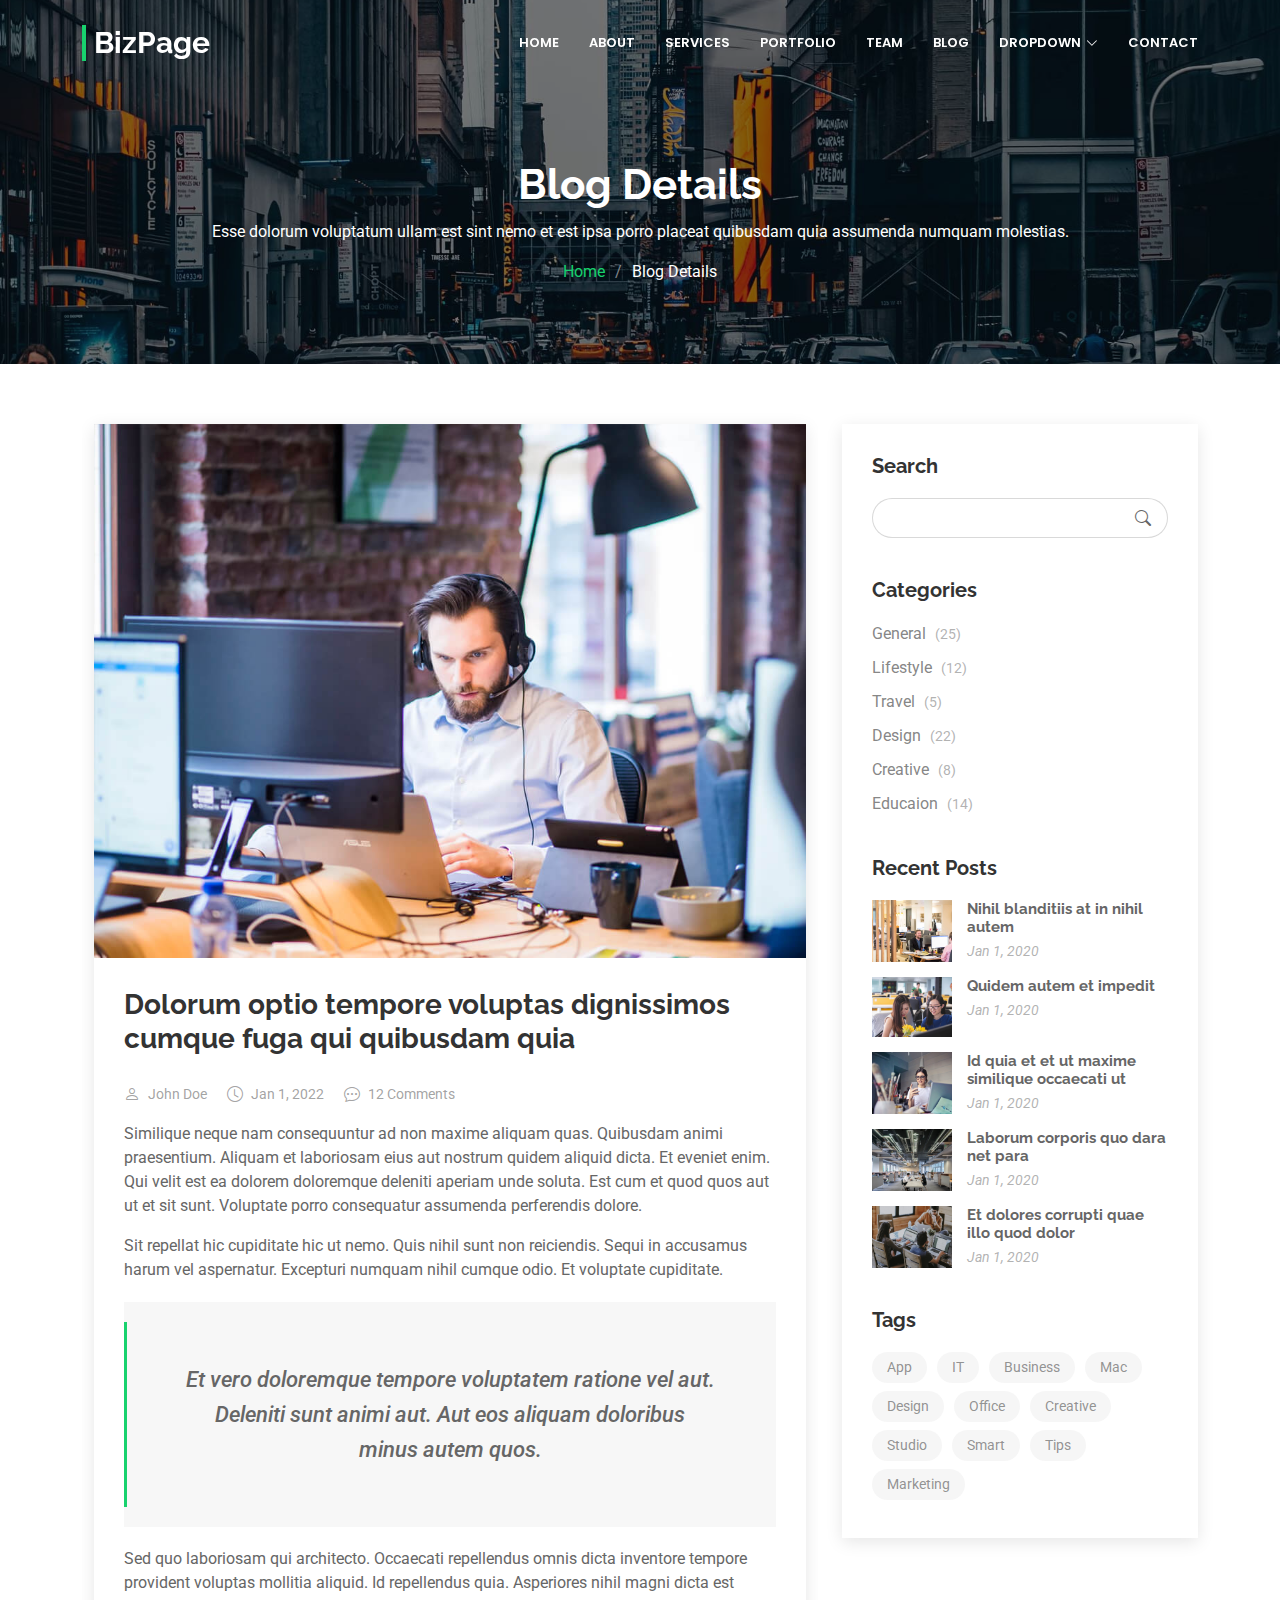
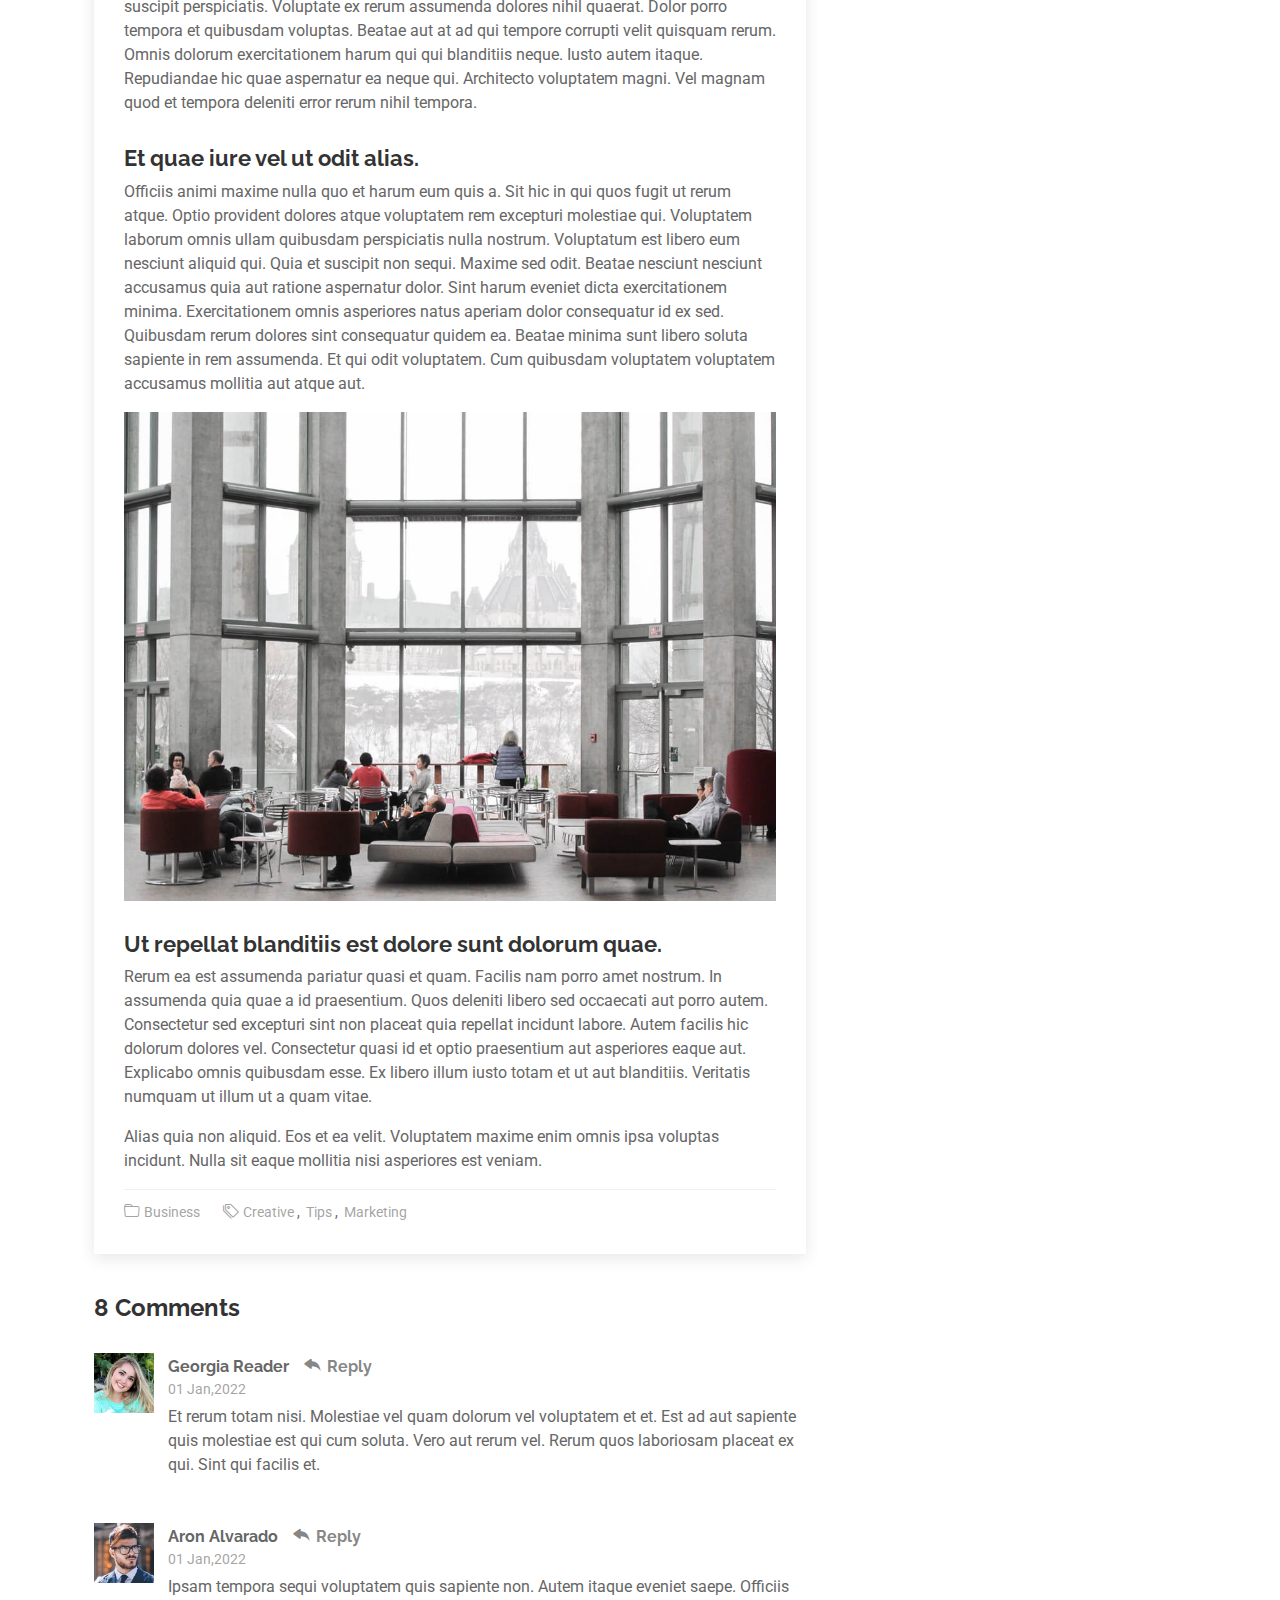
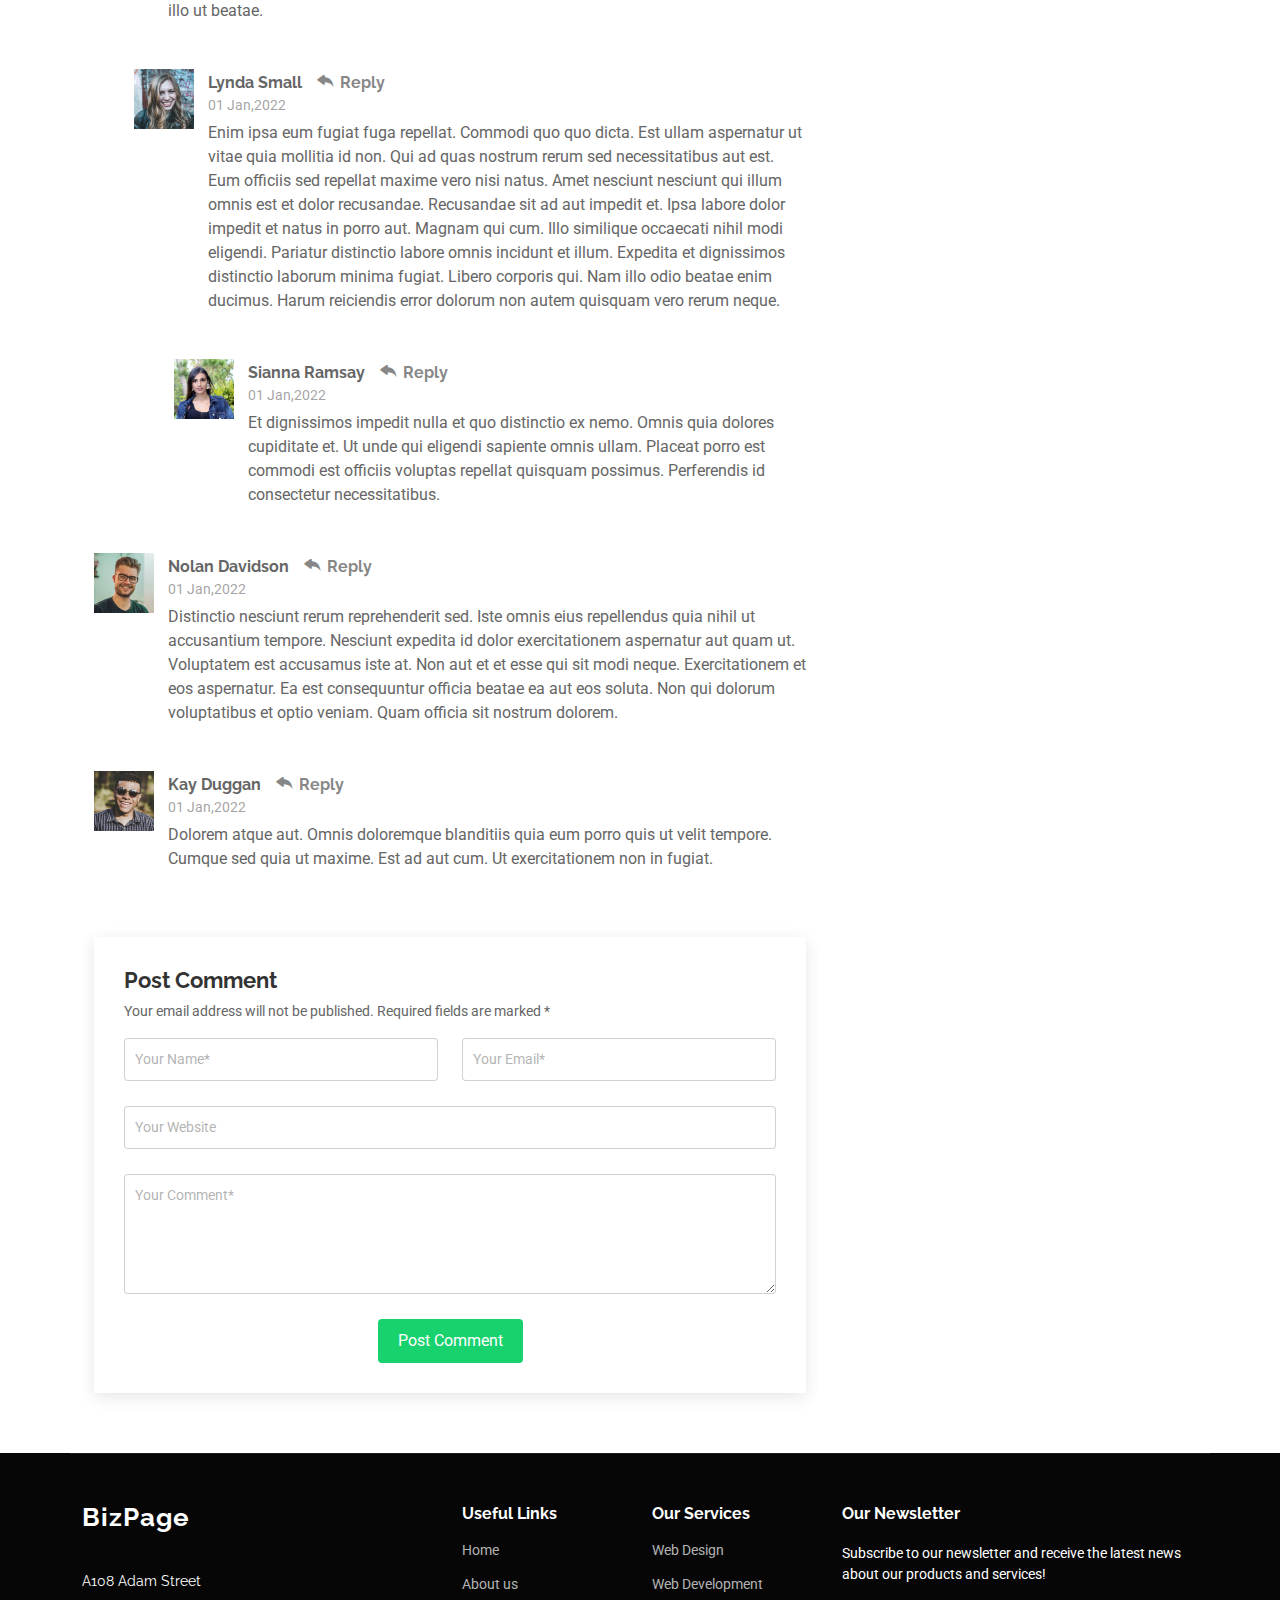
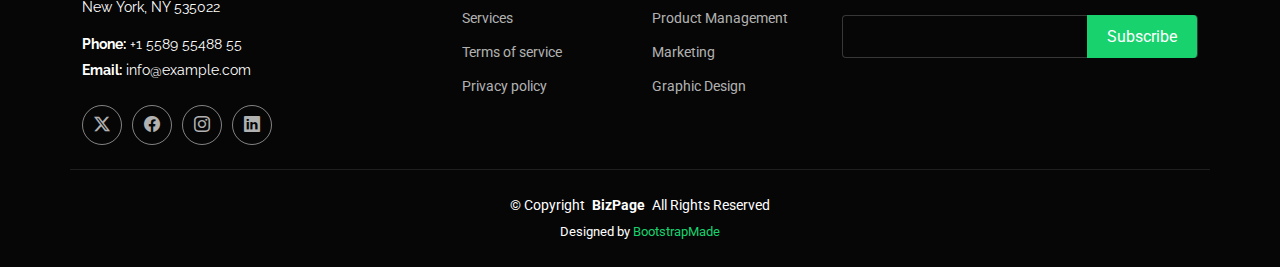
<file: blog-details.html>
<!DOCTYPE html>
<html lang="en">

<head>
  <meta charset="utf-8">
  <meta content="width=device-width, initial-scale=1.0" name="viewport">
  <title>Blog Details - BizPage Bootstrap Template</title>
  <meta name="description" content="">
  <meta name="keywords" content="">

  <!-- Favicons -->
  <link href="assets/img/favicon.png" rel="icon">
  <link href="assets/img/apple-touch-icon.png" rel="apple-touch-icon">

  <!-- Fonts -->
  <link href="https://fonts.googleapis.com" rel="preconnect">
  <link href="https://fonts.gstatic.com" rel="preconnect" crossorigin>
  <link href="https://fonts.googleapis.com/css2?family=Roboto:ital,wght@0,100;0,300;0,400;0,500;0,700;0,900;1,100;1,300;1,400;1,500;1,700;1,900&family=Poppins:ital,wght@0,100;0,200;0,300;0,400;0,500;0,600;0,700;0,800;0,900;1,100;1,200;1,300;1,400;1,500;1,600;1,700;1,800;1,900&family=Raleway:ital,wght@0,100;0,200;0,300;0,400;0,500;0,600;0,700;0,800;0,900;1,100;1,200;1,300;1,400;1,500;1,600;1,700;1,800;1,900&display=swap" rel="stylesheet">

  <!-- Vendor CSS Files -->
  <link href="assets/vendor/bootstrap/css/bootstrap.min.css" rel="stylesheet">
  <link href="assets/vendor/bootstrap-icons/bootstrap-icons.css" rel="stylesheet">
  <link href="assets/vendor/aos/aos.css" rel="stylesheet">
  <link href="assets/vendor/glightbox/css/glightbox.min.css" rel="stylesheet">
  <link href="assets/vendor/swiper/swiper-bundle.min.css" rel="stylesheet">

  <!-- Main CSS File -->
  <link href="assets/css/main.css" rel="stylesheet">

  <!-- =======================================================
  * Template Name: BizPage
  * Template URL: https://bootstrapmade.com/bizpage-bootstrap-business-template/
  * Updated: Aug 07 2024 with Bootstrap v5.3.3
  * Author: BootstrapMade.com
  * License: https://bootstrapmade.com/license/
  ======================================================== -->
</head>

<body class="blog-details-page">

  <header id="header" class="header d-flex align-items-center fixed-top">
    <div class="container-fluid container-xl position-relative d-flex align-items-center justify-content-between">

      <a href="index.html" class="logo d-flex align-items-center">
        <!-- Uncomment the line below if you also wish to use an image logo -->
        <!-- <img src="assets/img/logo.png" alt=""> -->
        <h1 class="sitename">BizPage</h1>
      </a>

      <nav id="navmenu" class="navmenu">
        <ul>
          <li><a href="#hero">Home</a></li>
          <li><a href="#about">About</a></li>
          <li><a href="#services">Services</a></li>
          <li><a href="#portfolio">Portfolio</a></li>
          <li><a href="#team">Team</a></li>
          <li><a href="blog.html">Blog</a></li>
          <li class="dropdown"><a href="#"><span>Dropdown</span> <i class="bi bi-chevron-down toggle-dropdown"></i></a>
            <ul>
              <li><a href="#">Dropdown 1</a></li>
              <li class="dropdown"><a href="#"><span>Deep Dropdown</span> <i class="bi bi-chevron-down toggle-dropdown"></i></a>
                <ul>
                  <li><a href="#">Deep Dropdown 1</a></li>
                  <li><a href="#">Deep Dropdown 2</a></li>
                  <li><a href="#">Deep Dropdown 3</a></li>
                  <li><a href="#">Deep Dropdown 4</a></li>
                  <li><a href="#">Deep Dropdown 5</a></li>
                </ul>
              </li>
              <li><a href="#">Dropdown 2</a></li>
              <li><a href="#">Dropdown 3</a></li>
              <li><a href="#">Dropdown 4</a></li>
            </ul>
          </li>
          <li><a href="#contact">Contact</a></li>
        </ul>
        <i class="mobile-nav-toggle d-xl-none bi bi-list"></i>
      </nav>

    </div>
  </header>

  <main class="main">

    <!-- Page Title -->
    <div class="page-title dark-background" data-aos="fade" style="background-image: url(assets/img/page-title-bg.jpg);">
      <div class="container position-relative">
        <h1>Blog Details</h1>
        <p>Esse dolorum voluptatum ullam est sint nemo et est ipsa porro placeat quibusdam quia assumenda numquam molestias.</p>
        <nav class="breadcrumbs">
          <ol>
            <li><a href="index.html">Home</a></li>
            <li class="current">Blog Details</li>
          </ol>
        </nav>
      </div>
    </div><!-- End Page Title -->

    <div class="container">
      <div class="row">

        <div class="col-lg-8">

          <!-- Blog Details Section -->
          <section id="blog-details" class="blog-details section">
            <div class="container">

              <article class="article">

                <div class="post-img">
                  <img src="assets/img/blog/blog-1.jpg" alt="" class="img-fluid">
                </div>

                <h2 class="title">Dolorum optio tempore voluptas dignissimos cumque fuga qui quibusdam quia</h2>

                <div class="meta-top">
                  <ul>
                    <li class="d-flex align-items-center"><i class="bi bi-person"></i> <a href="blog-details.html">John Doe</a></li>
                    <li class="d-flex align-items-center"><i class="bi bi-clock"></i> <a href="blog-details.html"><time datetime="2020-01-01">Jan 1, 2022</time></a></li>
                    <li class="d-flex align-items-center"><i class="bi bi-chat-dots"></i> <a href="blog-details.html">12 Comments</a></li>
                  </ul>
                </div><!-- End meta top -->

                <div class="content">
                  <p>
                    Similique neque nam consequuntur ad non maxime aliquam quas. Quibusdam animi praesentium. Aliquam et laboriosam eius aut nostrum quidem aliquid dicta.
                    Et eveniet enim. Qui velit est ea dolorem doloremque deleniti aperiam unde soluta. Est cum et quod quos aut ut et sit sunt. Voluptate porro consequatur assumenda perferendis dolore.
                  </p>

                  <p>
                    Sit repellat hic cupiditate hic ut nemo. Quis nihil sunt non reiciendis. Sequi in accusamus harum vel aspernatur. Excepturi numquam nihil cumque odio. Et voluptate cupiditate.
                  </p>

                  <blockquote>
                    <p>
                      Et vero doloremque tempore voluptatem ratione vel aut. Deleniti sunt animi aut. Aut eos aliquam doloribus minus autem quos.
                    </p>
                  </blockquote>

                  <p>
                    Sed quo laboriosam qui architecto. Occaecati repellendus omnis dicta inventore tempore provident voluptas mollitia aliquid. Id repellendus quia. Asperiores nihil magni dicta est suscipit perspiciatis. Voluptate ex rerum assumenda dolores nihil quaerat.
                    Dolor porro tempora et quibusdam voluptas. Beatae aut at ad qui tempore corrupti velit quisquam rerum. Omnis dolorum exercitationem harum qui qui blanditiis neque.
                    Iusto autem itaque. Repudiandae hic quae aspernatur ea neque qui. Architecto voluptatem magni. Vel magnam quod et tempora deleniti error rerum nihil tempora.
                  </p>

                  <h3>Et quae iure vel ut odit alias.</h3>
                  <p>
                    Officiis animi maxime nulla quo et harum eum quis a. Sit hic in qui quos fugit ut rerum atque. Optio provident dolores atque voluptatem rem excepturi molestiae qui. Voluptatem laborum omnis ullam quibusdam perspiciatis nulla nostrum. Voluptatum est libero eum nesciunt aliquid qui.
                    Quia et suscipit non sequi. Maxime sed odit. Beatae nesciunt nesciunt accusamus quia aut ratione aspernatur dolor. Sint harum eveniet dicta exercitationem minima. Exercitationem omnis asperiores natus aperiam dolor consequatur id ex sed. Quibusdam rerum dolores sint consequatur quidem ea.
                    Beatae minima sunt libero soluta sapiente in rem assumenda. Et qui odit voluptatem. Cum quibusdam voluptatem voluptatem accusamus mollitia aut atque aut.
                  </p>
                  <img src="assets/img/blog/blog-inside-post.jpg" class="img-fluid" alt="">

                  <h3>Ut repellat blanditiis est dolore sunt dolorum quae.</h3>
                  <p>
                    Rerum ea est assumenda pariatur quasi et quam. Facilis nam porro amet nostrum. In assumenda quia quae a id praesentium. Quos deleniti libero sed occaecati aut porro autem. Consectetur sed excepturi sint non placeat quia repellat incidunt labore. Autem facilis hic dolorum dolores vel.
                    Consectetur quasi id et optio praesentium aut asperiores eaque aut. Explicabo omnis quibusdam esse. Ex libero illum iusto totam et ut aut blanditiis. Veritatis numquam ut illum ut a quam vitae.
                  </p>
                  <p>
                    Alias quia non aliquid. Eos et ea velit. Voluptatem maxime enim omnis ipsa voluptas incidunt. Nulla sit eaque mollitia nisi asperiores est veniam.
                  </p>

                </div><!-- End post content -->

                <div class="meta-bottom">
                  <i class="bi bi-folder"></i>
                  <ul class="cats">
                    <li><a href="#">Business</a></li>
                  </ul>

                  <i class="bi bi-tags"></i>
                  <ul class="tags">
                    <li><a href="#">Creative</a></li>
                    <li><a href="#">Tips</a></li>
                    <li><a href="#">Marketing</a></li>
                  </ul>
                </div><!-- End meta bottom -->

              </article>

            </div>
          </section><!-- /Blog Details Section -->

          <!-- Blog Comments Section -->
          <section id="blog-comments" class="blog-comments section">

            <div class="container">

              <h4 class="comments-count">8 Comments</h4>

              <div id="comment-1" class="comment">
                <div class="d-flex">
                  <div class="comment-img"><img src="assets/img/blog/comments-1.jpg" alt=""></div>
                  <div>
                    <h5><a href="">Georgia Reader</a> <a href="#" class="reply"><i class="bi bi-reply-fill"></i> Reply</a></h5>
                    <time datetime="2020-01-01">01 Jan,2022</time>
                    <p>
                      Et rerum totam nisi. Molestiae vel quam dolorum vel voluptatem et et. Est ad aut sapiente quis molestiae est qui cum soluta.
                      Vero aut rerum vel. Rerum quos laboriosam placeat ex qui. Sint qui facilis et.
                    </p>
                  </div>
                </div>
              </div><!-- End comment #1 -->

              <div id="comment-2" class="comment">
                <div class="d-flex">
                  <div class="comment-img"><img src="assets/img/blog/comments-2.jpg" alt=""></div>
                  <div>
                    <h5><a href="">Aron Alvarado</a> <a href="#" class="reply"><i class="bi bi-reply-fill"></i> Reply</a></h5>
                    <time datetime="2020-01-01">01 Jan,2022</time>
                    <p>
                      Ipsam tempora sequi voluptatem quis sapiente non. Autem itaque eveniet saepe. Officiis illo ut beatae.
                    </p>
                  </div>
                </div>

                <div id="comment-reply-1" class="comment comment-reply">
                  <div class="d-flex">
                    <div class="comment-img"><img src="assets/img/blog/comments-3.jpg" alt=""></div>
                    <div>
                      <h5><a href="">Lynda Small</a> <a href="#" class="reply"><i class="bi bi-reply-fill"></i> Reply</a></h5>
                      <time datetime="2020-01-01">01 Jan,2022</time>
                      <p>
                        Enim ipsa eum fugiat fuga repellat. Commodi quo quo dicta. Est ullam aspernatur ut vitae quia mollitia id non. Qui ad quas nostrum rerum sed necessitatibus aut est. Eum officiis sed repellat maxime vero nisi natus. Amet nesciunt nesciunt qui illum omnis est et dolor recusandae.

                        Recusandae sit ad aut impedit et. Ipsa labore dolor impedit et natus in porro aut. Magnam qui cum. Illo similique occaecati nihil modi eligendi. Pariatur distinctio labore omnis incidunt et illum. Expedita et dignissimos distinctio laborum minima fugiat.

                        Libero corporis qui. Nam illo odio beatae enim ducimus. Harum reiciendis error dolorum non autem quisquam vero rerum neque.
                      </p>
                    </div>
                  </div>

                  <div id="comment-reply-2" class="comment comment-reply">
                    <div class="d-flex">
                      <div class="comment-img"><img src="assets/img/blog/comments-4.jpg" alt=""></div>
                      <div>
                        <h5><a href="">Sianna Ramsay</a> <a href="#" class="reply"><i class="bi bi-reply-fill"></i> Reply</a></h5>
                        <time datetime="2020-01-01">01 Jan,2022</time>
                        <p>
                          Et dignissimos impedit nulla et quo distinctio ex nemo. Omnis quia dolores cupiditate et. Ut unde qui eligendi sapiente omnis ullam. Placeat porro est commodi est officiis voluptas repellat quisquam possimus. Perferendis id consectetur necessitatibus.
                        </p>
                      </div>
                    </div>

                  </div><!-- End comment reply #2-->

                </div><!-- End comment reply #1-->

              </div><!-- End comment #2-->

              <div id="comment-3" class="comment">
                <div class="d-flex">
                  <div class="comment-img"><img src="assets/img/blog/comments-5.jpg" alt=""></div>
                  <div>
                    <h5><a href="">Nolan Davidson</a> <a href="#" class="reply"><i class="bi bi-reply-fill"></i> Reply</a></h5>
                    <time datetime="2020-01-01">01 Jan,2022</time>
                    <p>
                      Distinctio nesciunt rerum reprehenderit sed. Iste omnis eius repellendus quia nihil ut accusantium tempore. Nesciunt expedita id dolor exercitationem aspernatur aut quam ut. Voluptatem est accusamus iste at.
                      Non aut et et esse qui sit modi neque. Exercitationem et eos aspernatur. Ea est consequuntur officia beatae ea aut eos soluta. Non qui dolorum voluptatibus et optio veniam. Quam officia sit nostrum dolorem.
                    </p>
                  </div>
                </div>

              </div><!-- End comment #3 -->

              <div id="comment-4" class="comment">
                <div class="d-flex">
                  <div class="comment-img"><img src="assets/img/blog/comments-6.jpg" alt=""></div>
                  <div>
                    <h5><a href="">Kay Duggan</a> <a href="#" class="reply"><i class="bi bi-reply-fill"></i> Reply</a></h5>
                    <time datetime="2020-01-01">01 Jan,2022</time>
                    <p>
                      Dolorem atque aut. Omnis doloremque blanditiis quia eum porro quis ut velit tempore. Cumque sed quia ut maxime. Est ad aut cum. Ut exercitationem non in fugiat.
                    </p>
                  </div>
                </div>

              </div><!-- End comment #4 -->

            </div>

          </section><!-- /Blog Comments Section -->

          <!-- Comment Form Section -->
          <section id="comment-form" class="comment-form section">
            <div class="container">

              <form action="">

                <h4>Post Comment</h4>
                <p>Your email address will not be published. Required fields are marked * </p>
                <div class="row">
                  <div class="col-md-6 form-group">
                    <input name="name" type="text" class="form-control" placeholder="Your Name*">
                  </div>
                  <div class="col-md-6 form-group">
                    <input name="email" type="text" class="form-control" placeholder="Your Email*">
                  </div>
                </div>
                <div class="row">
                  <div class="col form-group">
                    <input name="website" type="text" class="form-control" placeholder="Your Website">
                  </div>
                </div>
                <div class="row">
                  <div class="col form-group">
                    <textarea name="comment" class="form-control" placeholder="Your Comment*"></textarea>
                  </div>
                </div>

                <div class="text-center">
                  <button type="submit" class="btn btn-primary">Post Comment</button>
                </div>

              </form>

            </div>
          </section><!-- /Comment Form Section -->

        </div>

        <div class="col-lg-4 sidebar">

          <div class="widgets-container">

            <!-- Search Widget -->
            <div class="search-widget widget-item">

              <h3 class="widget-title">Search</h3>
              <form action="">
                <input type="text">
                <button type="submit" title="Search"><i class="bi bi-search"></i></button>
              </form>

            </div><!--/Search Widget -->

            <!-- Categories Widget -->
            <div class="categories-widget widget-item">

              <h3 class="widget-title">Categories</h3>
              <ul class="mt-3">
                <li><a href="#">General <span>(25)</span></a></li>
                <li><a href="#">Lifestyle <span>(12)</span></a></li>
                <li><a href="#">Travel <span>(5)</span></a></li>
                <li><a href="#">Design <span>(22)</span></a></li>
                <li><a href="#">Creative <span>(8)</span></a></li>
                <li><a href="#">Educaion <span>(14)</span></a></li>
              </ul>

            </div><!--/Categories Widget -->

            <!-- Recent Posts Widget -->
            <div class="recent-posts-widget widget-item">

              <h3 class="widget-title">Recent Posts</h3>

              <div class="post-item">
                <img src="assets/img/blog/blog-recent-1.jpg" alt="" class="flex-shrink-0">
                <div>
                  <h4><a href="blog-details.html">Nihil blanditiis at in nihil autem</a></h4>
                  <time datetime="2020-01-01">Jan 1, 2020</time>
                </div>
              </div><!-- End recent post item-->

              <div class="post-item">
                <img src="assets/img/blog/blog-recent-2.jpg" alt="" class="flex-shrink-0">
                <div>
                  <h4><a href="blog-details.html">Quidem autem et impedit</a></h4>
                  <time datetime="2020-01-01">Jan 1, 2020</time>
                </div>
              </div><!-- End recent post item-->

              <div class="post-item">
                <img src="assets/img/blog/blog-recent-3.jpg" alt="" class="flex-shrink-0">
                <div>
                  <h4><a href="blog-details.html">Id quia et et ut maxime similique occaecati ut</a></h4>
                  <time datetime="2020-01-01">Jan 1, 2020</time>
                </div>
              </div><!-- End recent post item-->

              <div class="post-item">
                <img src="assets/img/blog/blog-recent-4.jpg" alt="" class="flex-shrink-0">
                <div>
                  <h4><a href="blog-details.html">Laborum corporis quo dara net para</a></h4>
                  <time datetime="2020-01-01">Jan 1, 2020</time>
                </div>
              </div><!-- End recent post item-->

              <div class="post-item">
                <img src="assets/img/blog/blog-recent-5.jpg" alt="" class="flex-shrink-0">
                <div>
                  <h4><a href="blog-details.html">Et dolores corrupti quae illo quod dolor</a></h4>
                  <time datetime="2020-01-01">Jan 1, 2020</time>
                </div>
              </div><!-- End recent post item-->

            </div><!--/Recent Posts Widget -->

            <!-- Tags Widget -->
            <div class="tags-widget widget-item">

              <h3 class="widget-title">Tags</h3>
              <ul>
                <li><a href="#">App</a></li>
                <li><a href="#">IT</a></li>
                <li><a href="#">Business</a></li>
                <li><a href="#">Mac</a></li>
                <li><a href="#">Design</a></li>
                <li><a href="#">Office</a></li>
                <li><a href="#">Creative</a></li>
                <li><a href="#">Studio</a></li>
                <li><a href="#">Smart</a></li>
                <li><a href="#">Tips</a></li>
                <li><a href="#">Marketing</a></li>
              </ul>

            </div><!--/Tags Widget -->

          </div>

        </div>

      </div>
    </div>

  </main>

  <footer id="footer" class="footer dark-background">

    <div class="container footer-top">
      <div class="row gy-4">
        <div class="col-lg-4 col-md-6 footer-about">
          <a href="index.html" class="logo d-flex align-items-center">
            <span class="sitename">BizPage</span>
          </a>
          <div class="footer-contact pt-3">
            <p>A108 Adam Street</p>
            <p>New York, NY 535022</p>
            <p class="mt-3"><strong>Phone:</strong> <span>+1 5589 55488 55</span></p>
            <p><strong>Email:</strong> <span>info@example.com</span></p>
          </div>
          <div class="social-links d-flex mt-4">
            <a href=""><i class="bi bi-twitter-x"></i></a>
            <a href=""><i class="bi bi-facebook"></i></a>
            <a href=""><i class="bi bi-instagram"></i></a>
            <a href=""><i class="bi bi-linkedin"></i></a>
          </div>
        </div>

        <div class="col-lg-2 col-md-3 footer-links">
          <h4>Useful Links</h4>
          <ul>
            <li><a href="#">Home</a></li>
            <li><a href="#">About us</a></li>
            <li><a href="#">Services</a></li>
            <li><a href="#">Terms of service</a></li>
            <li><a href="#">Privacy policy</a></li>
          </ul>
        </div>

        <div class="col-lg-2 col-md-3 footer-links">
          <h4>Our Services</h4>
          <ul>
            <li><a href="#">Web Design</a></li>
            <li><a href="#">Web Development</a></li>
            <li><a href="#">Product Management</a></li>
            <li><a href="#">Marketing</a></li>
            <li><a href="#">Graphic Design</a></li>
          </ul>
        </div>

        <div class="col-lg-4 col-md-12 footer-newsletter">
          <h4>Our Newsletter</h4>
          <p>Subscribe to our newsletter and receive the latest news about our products and services!</p>
          <form action="forms/newsletter.php" method="post" class="php-email-form">
            <div class="newsletter-form"><input type="email" name="email"><input type="submit" value="Subscribe"></div>
            <div class="loading">Loading</div>
            <div class="error-message"></div>
            <div class="sent-message">Your subscription request has been sent. Thank you!</div>
          </form>
        </div>

      </div>
    </div>

    <div class="container copyright text-center mt-4">
      <p>© <span>Copyright</span> <strong class="px-1 sitename">BizPage</strong> <span>All Rights Reserved</span></p>
      <div class="credits">
        <!-- All the links in the footer should remain intact. -->
        <!-- You can delete the links only if you've purchased the pro version. -->
        <!-- Licensing information: https://bootstrapmade.com/license/ -->
        <!-- Purchase the pro version with working PHP/AJAX contact form: [buy-url] -->
        Designed by <a href="https://bootstrapmade.com/">BootstrapMade</a>
      </div>
    </div>

  </footer>

  <!-- Scroll Top -->
  <a href="#" id="scroll-top" class="scroll-top d-flex align-items-center justify-content-center"><i class="bi bi-arrow-up-short"></i></a>

  <!-- Preloader -->
  <div id="preloader"></div>

  <!-- Vendor JS Files -->
  <script src="assets/vendor/bootstrap/js/bootstrap.bundle.min.js"></script>
  <script src="assets/vendor/php-email-form/validate.js"></script>
  <script src="assets/vendor/aos/aos.js"></script>
  <script src="assets/vendor/purecounter/purecounter_vanilla.js"></script>
  <script src="assets/vendor/glightbox/js/glightbox.min.js"></script>
  <script src="assets/vendor/imagesloaded/imagesloaded.pkgd.min.js"></script>
  <script src="assets/vendor/isotope-layout/isotope.pkgd.min.js"></script>
  <script src="assets/vendor/swiper/swiper-bundle.min.js"></script>

  <!-- Main JS File -->
  <script src="assets/js/main.js"></script>

</body>

</html>
</file>
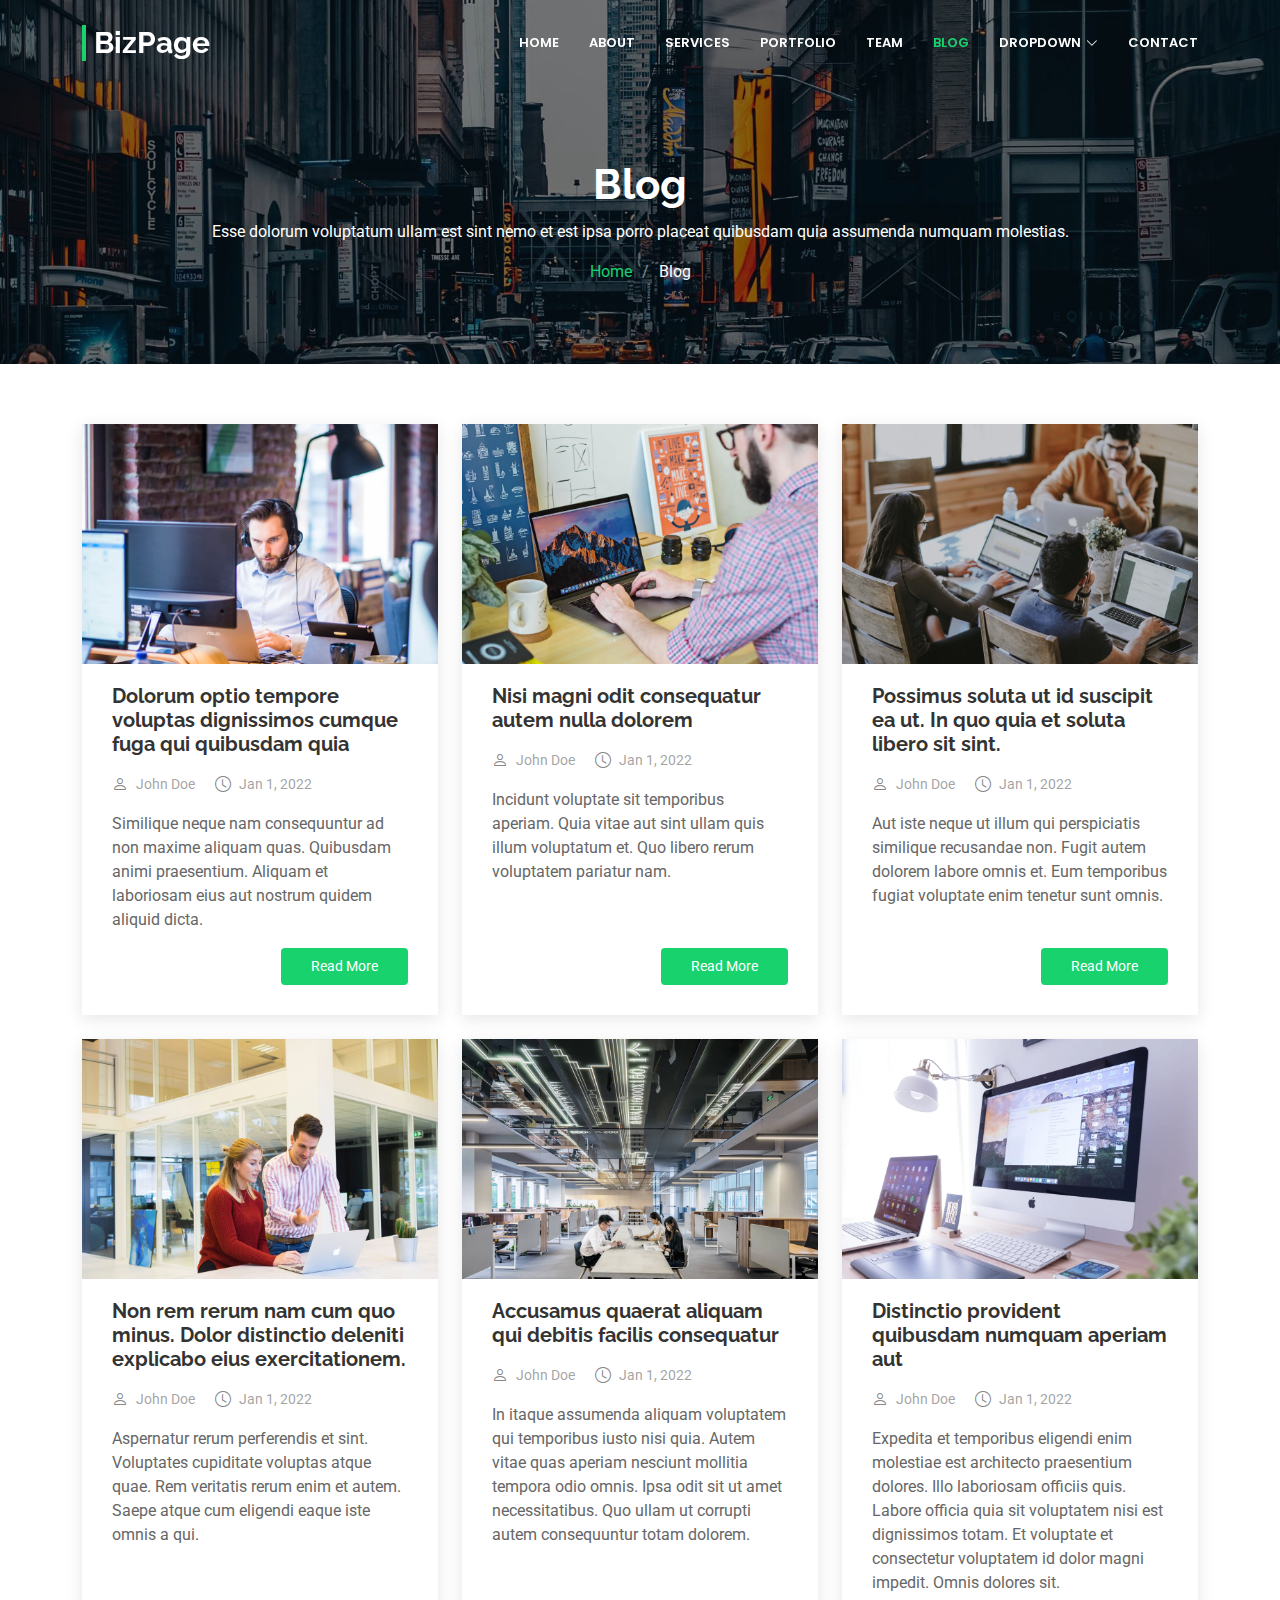
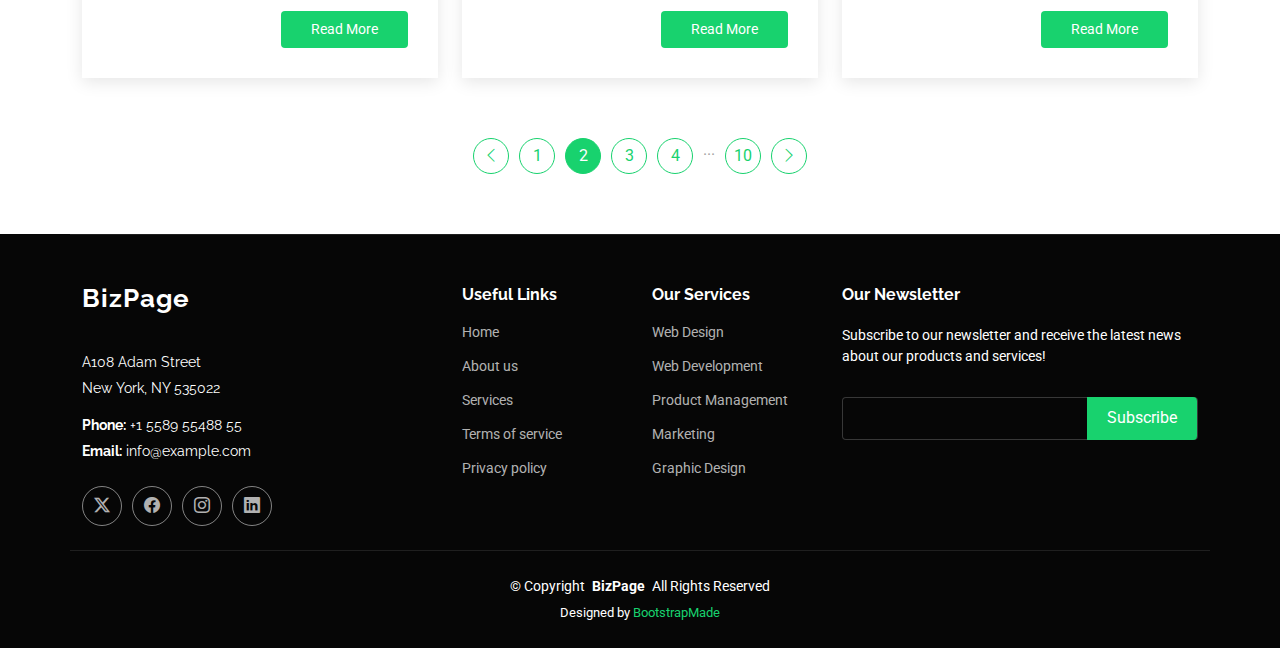
<file: blog.html>
<!DOCTYPE html>
<html lang="en">

<head>
  <meta charset="utf-8">
  <meta content="width=device-width, initial-scale=1.0" name="viewport">
  <title>Blog - BizPage Bootstrap Template</title>
  <meta name="description" content="">
  <meta name="keywords" content="">

  <!-- Favicons -->
  <link href="assets/img/favicon.png" rel="icon">
  <link href="assets/img/apple-touch-icon.png" rel="apple-touch-icon">

  <!-- Fonts -->
  <link href="https://fonts.googleapis.com" rel="preconnect">
  <link href="https://fonts.gstatic.com" rel="preconnect" crossorigin>
  <link href="https://fonts.googleapis.com/css2?family=Roboto:ital,wght@0,100;0,300;0,400;0,500;0,700;0,900;1,100;1,300;1,400;1,500;1,700;1,900&family=Poppins:ital,wght@0,100;0,200;0,300;0,400;0,500;0,600;0,700;0,800;0,900;1,100;1,200;1,300;1,400;1,500;1,600;1,700;1,800;1,900&family=Raleway:ital,wght@0,100;0,200;0,300;0,400;0,500;0,600;0,700;0,800;0,900;1,100;1,200;1,300;1,400;1,500;1,600;1,700;1,800;1,900&display=swap" rel="stylesheet">

  <!-- Vendor CSS Files -->
  <link href="assets/vendor/bootstrap/css/bootstrap.min.css" rel="stylesheet">
  <link href="assets/vendor/bootstrap-icons/bootstrap-icons.css" rel="stylesheet">
  <link href="assets/vendor/aos/aos.css" rel="stylesheet">
  <link href="assets/vendor/glightbox/css/glightbox.min.css" rel="stylesheet">
  <link href="assets/vendor/swiper/swiper-bundle.min.css" rel="stylesheet">

  <!-- Main CSS File -->
  <link href="assets/css/main.css" rel="stylesheet">

  <!-- =======================================================
  * Template Name: BizPage
  * Template URL: https://bootstrapmade.com/bizpage-bootstrap-business-template/
  * Updated: Aug 07 2024 with Bootstrap v5.3.3
  * Author: BootstrapMade.com
  * License: https://bootstrapmade.com/license/
  ======================================================== -->
</head>

<body class="blog-page">

  <header id="header" class="header d-flex align-items-center fixed-top">
    <div class="container-fluid container-xl position-relative d-flex align-items-center justify-content-between">

      <a href="index.html" class="logo d-flex align-items-center">
        <!-- Uncomment the line below if you also wish to use an image logo -->
        <!-- <img src="assets/img/logo.png" alt=""> -->
        <h1 class="sitename">BizPage</h1>
      </a>

      <nav id="navmenu" class="navmenu">
        <ul>
          <li><a href="#hero">Home</a></li>
          <li><a href="#about">About</a></li>
          <li><a href="#services">Services</a></li>
          <li><a href="#portfolio">Portfolio</a></li>
          <li><a href="#team">Team</a></li>
          <li><a href="blog.html" class="active">Blog</a></li>
          <li class="dropdown"><a href="#"><span>Dropdown</span> <i class="bi bi-chevron-down toggle-dropdown"></i></a>
            <ul>
              <li><a href="#">Dropdown 1</a></li>
              <li class="dropdown"><a href="#"><span>Deep Dropdown</span> <i class="bi bi-chevron-down toggle-dropdown"></i></a>
                <ul>
                  <li><a href="#">Deep Dropdown 1</a></li>
                  <li><a href="#">Deep Dropdown 2</a></li>
                  <li><a href="#">Deep Dropdown 3</a></li>
                  <li><a href="#">Deep Dropdown 4</a></li>
                  <li><a href="#">Deep Dropdown 5</a></li>
                </ul>
              </li>
              <li><a href="#">Dropdown 2</a></li>
              <li><a href="#">Dropdown 3</a></li>
              <li><a href="#">Dropdown 4</a></li>
            </ul>
          </li>
          <li><a href="#contact">Contact</a></li>
        </ul>
        <i class="mobile-nav-toggle d-xl-none bi bi-list"></i>
      </nav>

    </div>
  </header>

  <main class="main">

    <!-- Page Title -->
    <div class="page-title dark-background" data-aos="fade" style="background-image: url(assets/img/page-title-bg.jpg);">
      <div class="container position-relative">
        <h1>Blog</h1>
        <p>Esse dolorum voluptatum ullam est sint nemo et est ipsa porro placeat quibusdam quia assumenda numquam molestias.</p>
        <nav class="breadcrumbs">
          <ol>
            <li><a href="index.html">Home</a></li>
            <li class="current">Blog</li>
          </ol>
        </nav>
      </div>
    </div><!-- End Page Title -->

    <!-- Blog Posts Section -->
    <section id="blog-posts" class="blog-posts section">

      <div class="container">
        <div class="row gy-4">

          <div class="col-lg-4">
            <article class="d-flex flex-column">

              <div class="post-img">
                <img src="assets/img/blog/blog-1.jpg" alt="" class="img-fluid">
              </div>

              <h2 class="title">
                <a href="blog-details.html">Dolorum optio tempore voluptas dignissimos cumque fuga qui quibusdam quia</a>
              </h2>

              <div class="meta-top">
                <ul>
                  <li class="d-flex align-items-center"><i class="bi bi-person"></i> <a href="blog-details.html">John Doe</a></li>
                  <li class="d-flex align-items-center"><i class="bi bi-clock"></i> <a href="blog-details.html"><time datetime="2022-01-01">Jan 1, 2022</time></a></li>
                </ul>
              </div>

              <div class="content">
                <p>
                  Similique neque nam consequuntur ad non maxime aliquam quas. Quibusdam animi praesentium. Aliquam et laboriosam eius aut nostrum quidem aliquid dicta.
                </p>
              </div>

              <div class="read-more mt-auto align-self-end">
                <a href="blog-details.html">Read More</a>
              </div>

            </article>
          </div><!-- End post list item -->

          <div class="col-lg-4">
            <article class="d-flex flex-column">

              <div class="post-img">
                <img src="assets/img/blog/blog-2.jpg" alt="" class="img-fluid">
              </div>

              <h2 class="title">
                <a href="blog-details.html">Nisi magni odit consequatur autem nulla dolorem</a>
              </h2>

              <div class="meta-top">
                <ul>
                  <li class="d-flex align-items-center"><i class="bi bi-person"></i> <a href="blog-details.html">John Doe</a></li>
                  <li class="d-flex align-items-center"><i class="bi bi-clock"></i> <a href="blog-details.html"><time datetime="2022-01-01">Jan 1, 2022</time></a></li>
                </ul>
              </div>

              <div class="content">
                <p>
                  Incidunt voluptate sit temporibus aperiam. Quia vitae aut sint ullam quis illum voluptatum et. Quo libero rerum voluptatem pariatur nam.
                </p>
              </div>

              <div class="read-more mt-auto align-self-end">
                <a href="blog-details.html">Read More</a>
              </div>

            </article>
          </div><!-- End post list item -->

          <div class="col-lg-4">
            <article class="d-flex flex-column">

              <div class="post-img">
                <img src="assets/img/blog/blog-3.jpg" alt="" class="img-fluid">
              </div>

              <h2 class="title">
                <a href="blog-details.html">Possimus soluta ut id suscipit ea ut. In quo quia et soluta libero sit sint.</a>
              </h2>

              <div class="meta-top">
                <ul>
                  <li class="d-flex align-items-center"><i class="bi bi-person"></i> <a href="blog-details.html">John Doe</a></li>
                  <li class="d-flex align-items-center"><i class="bi bi-clock"></i> <a href="blog-details.html"><time datetime="2022-01-01">Jan 1, 2022</time></a></li>
                </ul>
              </div>

              <div class="content">
                <p>
                  Aut iste neque ut illum qui perspiciatis similique recusandae non. Fugit autem dolorem labore omnis et. Eum temporibus fugiat voluptate enim tenetur sunt omnis.
                </p>
              </div>

              <div class="read-more mt-auto align-self-end">
                <a href="blog-details.html">Read More</a>
              </div>

            </article>
          </div><!-- End post list item -->

          <div class="col-lg-4">
            <article class="d-flex flex-column">

              <div class="post-img">
                <img src="assets/img/blog/blog-4.jpg" alt="" class="img-fluid">
              </div>

              <h2 class="title">
                <a href="blog-details.html">Non rem rerum nam cum quo minus. Dolor distinctio deleniti explicabo eius exercitationem.</a>
              </h2>

              <div class="meta-top">
                <ul>
                  <li class="d-flex align-items-center"><i class="bi bi-person"></i> <a href="blog-details.html">John Doe</a></li>
                  <li class="d-flex align-items-center"><i class="bi bi-clock"></i> <a href="blog-details.html"><time datetime="2022-01-01">Jan 1, 2022</time></a></li>
                </ul>
              </div>

              <div class="content">
                <p>
                  Aspernatur rerum perferendis et sint. Voluptates cupiditate voluptas atque quae. Rem veritatis rerum enim et autem. Saepe atque cum eligendi eaque iste omnis a qui.
                </p>
              </div>

              <div class="read-more mt-auto align-self-end">
                <a href="blog-details.html">Read More</a>
              </div>

            </article>
          </div><!-- End post list item -->

          <div class="col-lg-4">
            <article class="d-flex flex-column">

              <div class="post-img">
                <img src="assets/img/blog/blog-5.jpg" alt="" class="img-fluid">
              </div>

              <h2 class="title">
                <a href="blog-details.html">Accusamus quaerat aliquam qui debitis facilis consequatur</a>
              </h2>

              <div class="meta-top">
                <ul>
                  <li class="d-flex align-items-center"><i class="bi bi-person"></i> <a href="blog-details.html">John Doe</a></li>
                  <li class="d-flex align-items-center"><i class="bi bi-clock"></i> <a href="blog-details.html"><time datetime="2022-01-01">Jan 1, 2022</time></a></li>
                </ul>
              </div>

              <div class="content">
                <p>
                  In itaque assumenda aliquam voluptatem qui temporibus iusto nisi quia. Autem vitae quas aperiam nesciunt mollitia tempora odio omnis. Ipsa odit sit ut amet necessitatibus. Quo ullam ut corrupti autem consequuntur totam dolorem.
                </p>
              </div>

              <div class="read-more mt-auto align-self-end">
                <a href="blog-details.html">Read More</a>
              </div>

            </article>
          </div><!-- End post list item -->

          <div class="col-lg-4">
            <article class="d-flex flex-column">

              <div class="post-img">
                <img src="assets/img/blog/blog-6.jpg" alt="" class="img-fluid">
              </div>

              <h2 class="title">
                <a href="blog-details.html">Distinctio provident quibusdam numquam aperiam aut</a>
              </h2>

              <div class="meta-top">
                <ul>
                  <li class="d-flex align-items-center"><i class="bi bi-person"></i> <a href="blog-details.html">John Doe</a></li>
                  <li class="d-flex align-items-center"><i class="bi bi-clock"></i> <a href="blog-details.html"><time datetime="2022-01-01">Jan 1, 2022</time></a></li>
                </ul>
              </div>

              <div class="content">
                <p>
                  Expedita et temporibus eligendi enim molestiae est architecto praesentium dolores. Illo laboriosam officiis quis. Labore officia quia sit voluptatem nisi est dignissimos totam. Et voluptate et consectetur voluptatem id dolor magni impedit. Omnis dolores sit.
                </p>
              </div>

              <div class="read-more mt-auto align-self-end">
                <a href="blog-details.html">Read More</a>
              </div>

            </article>
          </div><!-- End post list item -->

        </div>
      </div>

    </section><!-- /Blog Posts Section -->

    <!-- Blog Pagination Section -->
    <section id="blog-pagination" class="blog-pagination section">

      <div class="container">
        <div class="d-flex justify-content-center">
          <ul>
            <li><a href="#"><i class="bi bi-chevron-left"></i></a></li>
            <li><a href="#">1</a></li>
            <li><a href="#" class="active">2</a></li>
            <li><a href="#">3</a></li>
            <li><a href="#">4</a></li>
            <li>...</li>
            <li><a href="#">10</a></li>
            <li><a href="#"><i class="bi bi-chevron-right"></i></a></li>
          </ul>
        </div>
      </div>

    </section><!-- /Blog Pagination Section -->

  </main>

  <footer id="footer" class="footer dark-background">

    <div class="container footer-top">
      <div class="row gy-4">
        <div class="col-lg-4 col-md-6 footer-about">
          <a href="index.html" class="logo d-flex align-items-center">
            <span class="sitename">BizPage</span>
          </a>
          <div class="footer-contact pt-3">
            <p>A108 Adam Street</p>
            <p>New York, NY 535022</p>
            <p class="mt-3"><strong>Phone:</strong> <span>+1 5589 55488 55</span></p>
            <p><strong>Email:</strong> <span>info@example.com</span></p>
          </div>
          <div class="social-links d-flex mt-4">
            <a href=""><i class="bi bi-twitter-x"></i></a>
            <a href=""><i class="bi bi-facebook"></i></a>
            <a href=""><i class="bi bi-instagram"></i></a>
            <a href=""><i class="bi bi-linkedin"></i></a>
          </div>
        </div>

        <div class="col-lg-2 col-md-3 footer-links">
          <h4>Useful Links</h4>
          <ul>
            <li><a href="#">Home</a></li>
            <li><a href="#">About us</a></li>
            <li><a href="#">Services</a></li>
            <li><a href="#">Terms of service</a></li>
            <li><a href="#">Privacy policy</a></li>
          </ul>
        </div>

        <div class="col-lg-2 col-md-3 footer-links">
          <h4>Our Services</h4>
          <ul>
            <li><a href="#">Web Design</a></li>
            <li><a href="#">Web Development</a></li>
            <li><a href="#">Product Management</a></li>
            <li><a href="#">Marketing</a></li>
            <li><a href="#">Graphic Design</a></li>
          </ul>
        </div>

        <div class="col-lg-4 col-md-12 footer-newsletter">
          <h4>Our Newsletter</h4>
          <p>Subscribe to our newsletter and receive the latest news about our products and services!</p>
          <form action="forms/newsletter.php" method="post" class="php-email-form">
            <div class="newsletter-form"><input type="email" name="email"><input type="submit" value="Subscribe"></div>
            <div class="loading">Loading</div>
            <div class="error-message"></div>
            <div class="sent-message">Your subscription request has been sent. Thank you!</div>
          </form>
        </div>

      </div>
    </div>

    <div class="container copyright text-center mt-4">
      <p>© <span>Copyright</span> <strong class="px-1 sitename">BizPage</strong> <span>All Rights Reserved</span></p>
      <div class="credits">
        <!-- All the links in the footer should remain intact. -->
        <!-- You can delete the links only if you've purchased the pro version. -->
        <!-- Licensing information: https://bootstrapmade.com/license/ -->
        <!-- Purchase the pro version with working PHP/AJAX contact form: [buy-url] -->
        Designed by <a href="https://bootstrapmade.com/">BootstrapMade</a>
      </div>
    </div>

  </footer>

  <!-- Scroll Top -->
  <a href="#" id="scroll-top" class="scroll-top d-flex align-items-center justify-content-center"><i class="bi bi-arrow-up-short"></i></a>

  <!-- Preloader -->
  <div id="preloader"></div>

  <!-- Vendor JS Files -->
  <script src="assets/vendor/bootstrap/js/bootstrap.bundle.min.js"></script>
  <script src="assets/vendor/php-email-form/validate.js"></script>
  <script src="assets/vendor/aos/aos.js"></script>
  <script src="assets/vendor/purecounter/purecounter_vanilla.js"></script>
  <script src="assets/vendor/glightbox/js/glightbox.min.js"></script>
  <script src="assets/vendor/imagesloaded/imagesloaded.pkgd.min.js"></script>
  <script src="assets/vendor/isotope-layout/isotope.pkgd.min.js"></script>
  <script src="assets/vendor/swiper/swiper-bundle.min.js"></script>

  <!-- Main JS File -->
  <script src="assets/js/main.js"></script>

</body>

</html>
</file>
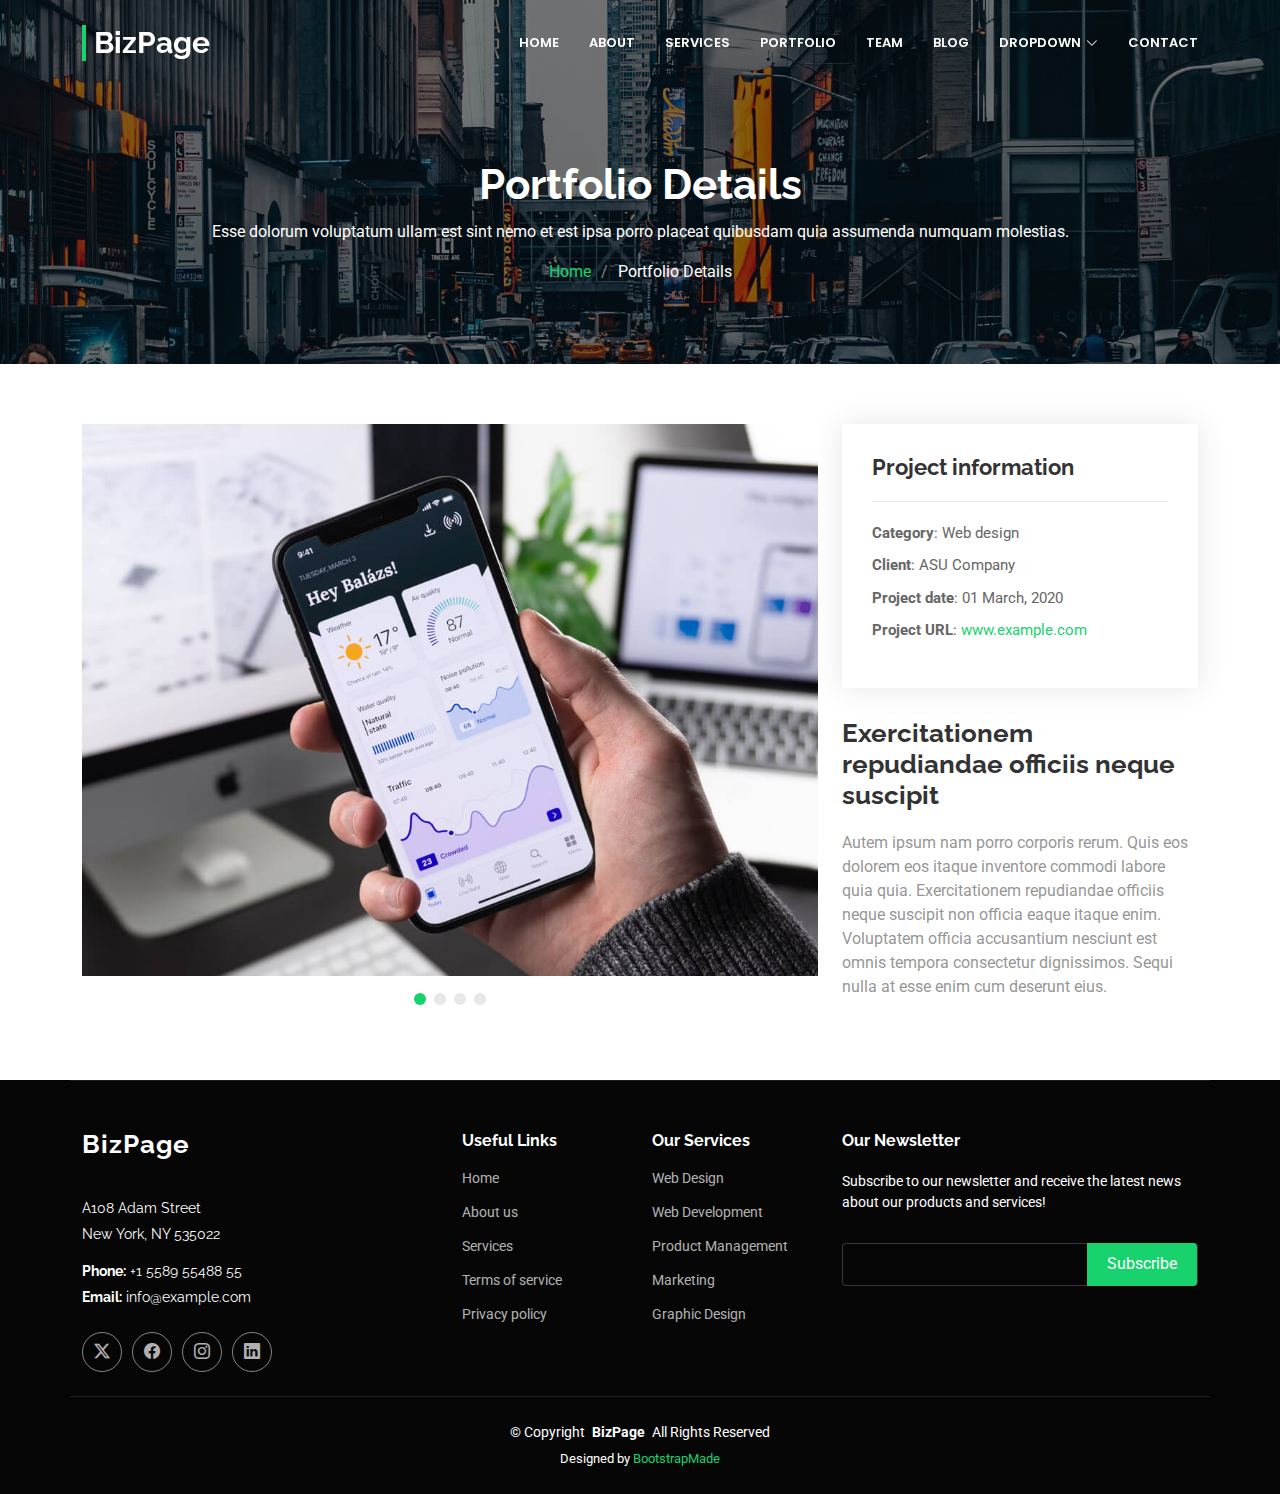
<file: portfolio-details.html>
<!DOCTYPE html>
<html lang="en">

<head>
  <meta charset="utf-8">
  <meta content="width=device-width, initial-scale=1.0" name="viewport">
  <title>Portfolio Details - BizPage Bootstrap Template</title>
  <meta name="description" content="">
  <meta name="keywords" content="">

  <!-- Favicons -->
  <link href="assets/img/favicon.png" rel="icon">
  <link href="assets/img/apple-touch-icon.png" rel="apple-touch-icon">

  <!-- Fonts -->
  <link href="https://fonts.googleapis.com" rel="preconnect">
  <link href="https://fonts.gstatic.com" rel="preconnect" crossorigin>
  <link href="https://fonts.googleapis.com/css2?family=Roboto:ital,wght@0,100;0,300;0,400;0,500;0,700;0,900;1,100;1,300;1,400;1,500;1,700;1,900&family=Poppins:ital,wght@0,100;0,200;0,300;0,400;0,500;0,600;0,700;0,800;0,900;1,100;1,200;1,300;1,400;1,500;1,600;1,700;1,800;1,900&family=Raleway:ital,wght@0,100;0,200;0,300;0,400;0,500;0,600;0,700;0,800;0,900;1,100;1,200;1,300;1,400;1,500;1,600;1,700;1,800;1,900&display=swap" rel="stylesheet">

  <!-- Vendor CSS Files -->
  <link href="assets/vendor/bootstrap/css/bootstrap.min.css" rel="stylesheet">
  <link href="assets/vendor/bootstrap-icons/bootstrap-icons.css" rel="stylesheet">
  <link href="assets/vendor/aos/aos.css" rel="stylesheet">
  <link href="assets/vendor/glightbox/css/glightbox.min.css" rel="stylesheet">
  <link href="assets/vendor/swiper/swiper-bundle.min.css" rel="stylesheet">

  <!-- Main CSS File -->
  <link href="assets/css/main.css" rel="stylesheet">

  <!-- =======================================================
  * Template Name: BizPage
  * Template URL: https://bootstrapmade.com/bizpage-bootstrap-business-template/
  * Updated: Aug 07 2024 with Bootstrap v5.3.3
  * Author: BootstrapMade.com
  * License: https://bootstrapmade.com/license/
  ======================================================== -->
</head>

<body class="portfolio-details-page">

  <header id="header" class="header d-flex align-items-center fixed-top">
    <div class="container-fluid container-xl position-relative d-flex align-items-center justify-content-between">

      <a href="index.html" class="logo d-flex align-items-center">
        <!-- Uncomment the line below if you also wish to use an image logo -->
        <!-- <img src="assets/img/logo.png" alt=""> -->
        <h1 class="sitename">BizPage</h1>
      </a>

      <nav id="navmenu" class="navmenu">
        <ul>
          <li><a href="#hero">Home</a></li>
          <li><a href="#about">About</a></li>
          <li><a href="#services">Services</a></li>
          <li><a href="#portfolio">Portfolio</a></li>
          <li><a href="#team">Team</a></li>
          <li><a href="blog.html">Blog</a></li>
          <li class="dropdown"><a href="#"><span>Dropdown</span> <i class="bi bi-chevron-down toggle-dropdown"></i></a>
            <ul>
              <li><a href="#">Dropdown 1</a></li>
              <li class="dropdown"><a href="#"><span>Deep Dropdown</span> <i class="bi bi-chevron-down toggle-dropdown"></i></a>
                <ul>
                  <li><a href="#">Deep Dropdown 1</a></li>
                  <li><a href="#">Deep Dropdown 2</a></li>
                  <li><a href="#">Deep Dropdown 3</a></li>
                  <li><a href="#">Deep Dropdown 4</a></li>
                  <li><a href="#">Deep Dropdown 5</a></li>
                </ul>
              </li>
              <li><a href="#">Dropdown 2</a></li>
              <li><a href="#">Dropdown 3</a></li>
              <li><a href="#">Dropdown 4</a></li>
            </ul>
          </li>
          <li><a href="#contact">Contact</a></li>
        </ul>
        <i class="mobile-nav-toggle d-xl-none bi bi-list"></i>
      </nav>

    </div>
  </header>

  <main class="main">

    <!-- Page Title -->
    <div class="page-title dark-background" data-aos="fade" style="background-image: url(assets/img/page-title-bg.jpg);">
      <div class="container position-relative">
        <h1>Portfolio Details</h1>
        <p>Esse dolorum voluptatum ullam est sint nemo et est ipsa porro placeat quibusdam quia assumenda numquam molestias.</p>
        <nav class="breadcrumbs">
          <ol>
            <li><a href="index.html">Home</a></li>
            <li class="current">Portfolio Details</li>
          </ol>
        </nav>
      </div>
    </div><!-- End Page Title -->

    <!-- Portfolio Details Section -->
    <section id="portfolio-details" class="portfolio-details section">

      <div class="container" data-aos="fade-up" data-aos-delay="100">

        <div class="row gy-4">

          <div class="col-lg-8">
            <div class="portfolio-details-slider swiper init-swiper">

              <script type="application/json" class="swiper-config">
                {
                  "loop": true,
                  "speed": 600,
                  "autoplay": {
                    "delay": 5000
                  },
                  "slidesPerView": "auto",
                  "pagination": {
                    "el": ".swiper-pagination",
                    "type": "bullets",
                    "clickable": true
                  }
                }
              </script>

              <div class="swiper-wrapper align-items-center">

                <div class="swiper-slide">
                  <img src="assets/img/portfolio/app-1.jpg" alt="">
                </div>

                <div class="swiper-slide">
                  <img src="assets/img/portfolio/product-1.jpg" alt="">
                </div>

                <div class="swiper-slide">
                  <img src="assets/img/portfolio/branding-1.jpg" alt="">
                </div>

                <div class="swiper-slide">
                  <img src="assets/img/portfolio/books-1.jpg" alt="">
                </div>

              </div>
              <div class="swiper-pagination"></div>
            </div>
          </div>

          <div class="col-lg-4">
            <div class="portfolio-info" data-aos="fade-up" data-aos-delay="200">
              <h3>Project information</h3>
              <ul>
                <li><strong>Category</strong>: Web design</li>
                <li><strong>Client</strong>: ASU Company</li>
                <li><strong>Project date</strong>: 01 March, 2020</li>
                <li><strong>Project URL</strong>: <a href="#">www.example.com</a></li>
              </ul>
            </div>
            <div class="portfolio-description" data-aos="fade-up" data-aos-delay="300">
              <h2>Exercitationem repudiandae officiis neque suscipit</h2>
              <p>
                Autem ipsum nam porro corporis rerum. Quis eos dolorem eos itaque inventore commodi labore quia quia. Exercitationem repudiandae officiis neque suscipit non officia eaque itaque enim. Voluptatem officia accusantium nesciunt est omnis tempora consectetur dignissimos. Sequi nulla at esse enim cum deserunt eius.
              </p>
            </div>
          </div>

        </div>

      </div>

    </section><!-- /Portfolio Details Section -->

  </main>

  <footer id="footer" class="footer dark-background">

    <div class="container footer-top">
      <div class="row gy-4">
        <div class="col-lg-4 col-md-6 footer-about">
          <a href="index.html" class="logo d-flex align-items-center">
            <span class="sitename">BizPage</span>
          </a>
          <div class="footer-contact pt-3">
            <p>A108 Adam Street</p>
            <p>New York, NY 535022</p>
            <p class="mt-3"><strong>Phone:</strong> <span>+1 5589 55488 55</span></p>
            <p><strong>Email:</strong> <span>info@example.com</span></p>
          </div>
          <div class="social-links d-flex mt-4">
            <a href=""><i class="bi bi-twitter-x"></i></a>
            <a href=""><i class="bi bi-facebook"></i></a>
            <a href=""><i class="bi bi-instagram"></i></a>
            <a href=""><i class="bi bi-linkedin"></i></a>
          </div>
        </div>

        <div class="col-lg-2 col-md-3 footer-links">
          <h4>Useful Links</h4>
          <ul>
            <li><a href="#">Home</a></li>
            <li><a href="#">About us</a></li>
            <li><a href="#">Services</a></li>
            <li><a href="#">Terms of service</a></li>
            <li><a href="#">Privacy policy</a></li>
          </ul>
        </div>

        <div class="col-lg-2 col-md-3 footer-links">
          <h4>Our Services</h4>
          <ul>
            <li><a href="#">Web Design</a></li>
            <li><a href="#">Web Development</a></li>
            <li><a href="#">Product Management</a></li>
            <li><a href="#">Marketing</a></li>
            <li><a href="#">Graphic Design</a></li>
          </ul>
        </div>

        <div class="col-lg-4 col-md-12 footer-newsletter">
          <h4>Our Newsletter</h4>
          <p>Subscribe to our newsletter and receive the latest news about our products and services!</p>
          <form action="forms/newsletter.php" method="post" class="php-email-form">
            <div class="newsletter-form"><input type="email" name="email"><input type="submit" value="Subscribe"></div>
            <div class="loading">Loading</div>
            <div class="error-message"></div>
            <div class="sent-message">Your subscription request has been sent. Thank you!</div>
          </form>
        </div>

      </div>
    </div>

    <div class="container copyright text-center mt-4">
      <p>© <span>Copyright</span> <strong class="px-1 sitename">BizPage</strong> <span>All Rights Reserved</span></p>
      <div class="credits">
        <!-- All the links in the footer should remain intact. -->
        <!-- You can delete the links only if you've purchased the pro version. -->
        <!-- Licensing information: https://bootstrapmade.com/license/ -->
        <!-- Purchase the pro version with working PHP/AJAX contact form: [buy-url] -->
        Designed by <a href="https://bootstrapmade.com/">BootstrapMade</a>
      </div>
    </div>

  </footer>

  <!-- Scroll Top -->
  <a href="#" id="scroll-top" class="scroll-top d-flex align-items-center justify-content-center"><i class="bi bi-arrow-up-short"></i></a>

  <!-- Preloader -->
  <div id="preloader"></div>

  <!-- Vendor JS Files -->
  <script src="assets/vendor/bootstrap/js/bootstrap.bundle.min.js"></script>
  <script src="assets/vendor/php-email-form/validate.js"></script>
  <script src="assets/vendor/aos/aos.js"></script>
  <script src="assets/vendor/purecounter/purecounter_vanilla.js"></script>
  <script src="assets/vendor/glightbox/js/glightbox.min.js"></script>
  <script src="assets/vendor/imagesloaded/imagesloaded.pkgd.min.js"></script>
  <script src="assets/vendor/isotope-layout/isotope.pkgd.min.js"></script>
  <script src="assets/vendor/swiper/swiper-bundle.min.js"></script>

  <!-- Main JS File -->
  <script src="assets/js/main.js"></script>

</body>

</html>
</file>
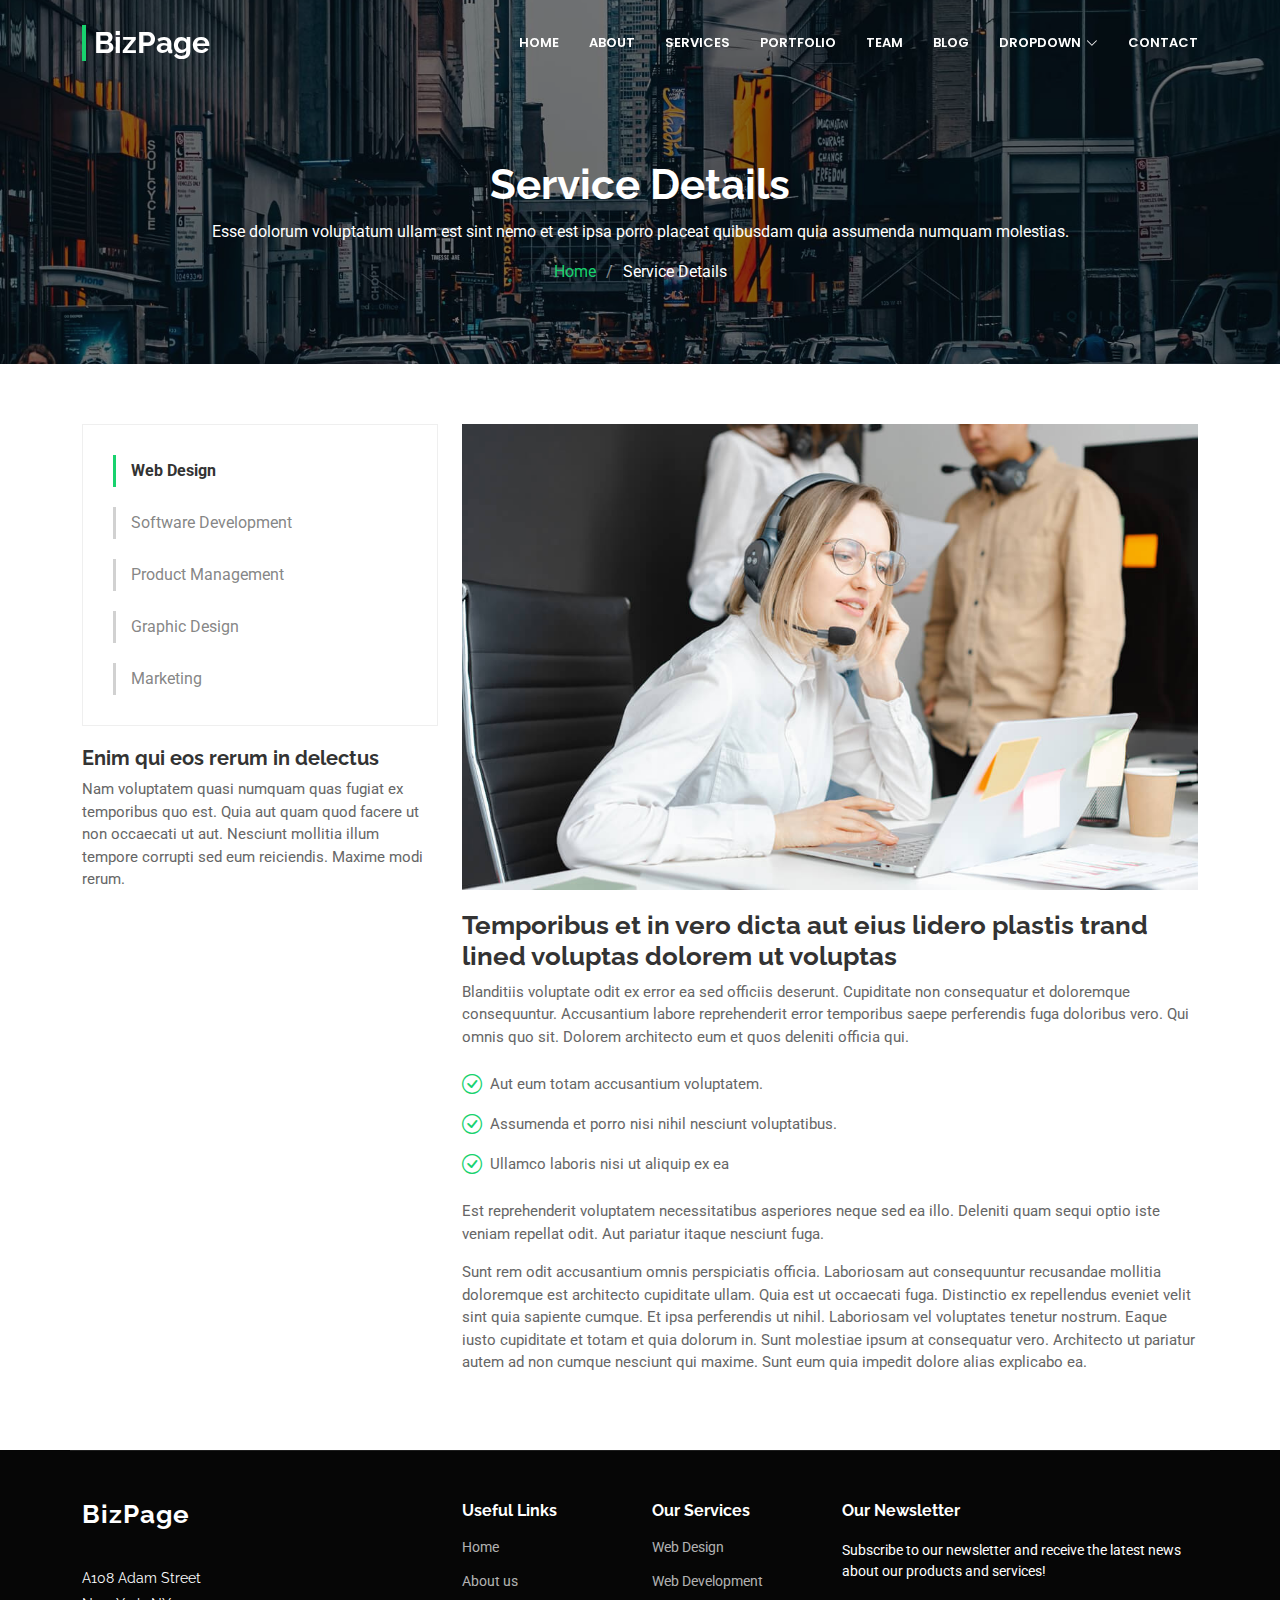
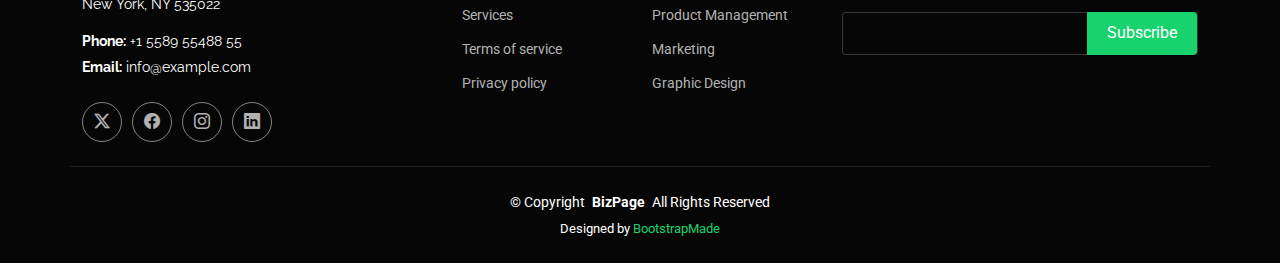
<file: service-details.html>
<!DOCTYPE html>
<html lang="en">

<head>
  <meta charset="utf-8">
  <meta content="width=device-width, initial-scale=1.0" name="viewport">
  <title>Service Details - BizPage Bootstrap Template</title>
  <meta name="description" content="">
  <meta name="keywords" content="">

  <!-- Favicons -->
  <link href="assets/img/favicon.png" rel="icon">
  <link href="assets/img/apple-touch-icon.png" rel="apple-touch-icon">

  <!-- Fonts -->
  <link href="https://fonts.googleapis.com" rel="preconnect">
  <link href="https://fonts.gstatic.com" rel="preconnect" crossorigin>
  <link href="https://fonts.googleapis.com/css2?family=Roboto:ital,wght@0,100;0,300;0,400;0,500;0,700;0,900;1,100;1,300;1,400;1,500;1,700;1,900&family=Poppins:ital,wght@0,100;0,200;0,300;0,400;0,500;0,600;0,700;0,800;0,900;1,100;1,200;1,300;1,400;1,500;1,600;1,700;1,800;1,900&family=Raleway:ital,wght@0,100;0,200;0,300;0,400;0,500;0,600;0,700;0,800;0,900;1,100;1,200;1,300;1,400;1,500;1,600;1,700;1,800;1,900&display=swap" rel="stylesheet">

  <!-- Vendor CSS Files -->
  <link href="assets/vendor/bootstrap/css/bootstrap.min.css" rel="stylesheet">
  <link href="assets/vendor/bootstrap-icons/bootstrap-icons.css" rel="stylesheet">
  <link href="assets/vendor/aos/aos.css" rel="stylesheet">
  <link href="assets/vendor/glightbox/css/glightbox.min.css" rel="stylesheet">
  <link href="assets/vendor/swiper/swiper-bundle.min.css" rel="stylesheet">

  <!-- Main CSS File -->
  <link href="assets/css/main.css" rel="stylesheet">

  <!-- =======================================================
  * Template Name: BizPage
  * Template URL: https://bootstrapmade.com/bizpage-bootstrap-business-template/
  * Updated: Aug 07 2024 with Bootstrap v5.3.3
  * Author: BootstrapMade.com
  * License: https://bootstrapmade.com/license/
  ======================================================== -->
</head>

<body class="service-details-page">

  <header id="header" class="header d-flex align-items-center fixed-top">
    <div class="container-fluid container-xl position-relative d-flex align-items-center justify-content-between">

      <a href="index.html" class="logo d-flex align-items-center">
        <!-- Uncomment the line below if you also wish to use an image logo -->
        <!-- <img src="assets/img/logo.png" alt=""> -->
        <h1 class="sitename">BizPage</h1>
      </a>

      <nav id="navmenu" class="navmenu">
        <ul>
          <li><a href="#hero">Home</a></li>
          <li><a href="#about">About</a></li>
          <li><a href="#services">Services</a></li>
          <li><a href="#portfolio">Portfolio</a></li>
          <li><a href="#team">Team</a></li>
          <li><a href="blog.html">Blog</a></li>
          <li class="dropdown"><a href="#"><span>Dropdown</span> <i class="bi bi-chevron-down toggle-dropdown"></i></a>
            <ul>
              <li><a href="#">Dropdown 1</a></li>
              <li class="dropdown"><a href="#"><span>Deep Dropdown</span> <i class="bi bi-chevron-down toggle-dropdown"></i></a>
                <ul>
                  <li><a href="#">Deep Dropdown 1</a></li>
                  <li><a href="#">Deep Dropdown 2</a></li>
                  <li><a href="#">Deep Dropdown 3</a></li>
                  <li><a href="#">Deep Dropdown 4</a></li>
                  <li><a href="#">Deep Dropdown 5</a></li>
                </ul>
              </li>
              <li><a href="#">Dropdown 2</a></li>
              <li><a href="#">Dropdown 3</a></li>
              <li><a href="#">Dropdown 4</a></li>
            </ul>
          </li>
          <li><a href="#contact">Contact</a></li>
        </ul>
        <i class="mobile-nav-toggle d-xl-none bi bi-list"></i>
      </nav>

    </div>
  </header>

  <main class="main">

    <!-- Page Title -->
    <div class="page-title dark-background" data-aos="fade" style="background-image: url(assets/img/page-title-bg.jpg);">
      <div class="container position-relative">
        <h1>Service Details</h1>
        <p>Esse dolorum voluptatum ullam est sint nemo et est ipsa porro placeat quibusdam quia assumenda numquam molestias.</p>
        <nav class="breadcrumbs">
          <ol>
            <li><a href="index.html">Home</a></li>
            <li class="current">Service Details</li>
          </ol>
        </nav>
      </div>
    </div><!-- End Page Title -->

    <!-- Service Details Section -->
    <section id="service-details" class="service-details section">

      <div class="container">

        <div class="row gy-4">

          <div class="col-lg-4" data-aos="fade-up" data-aos-delay="100">
            <div class="services-list">
              <a href="#" class="active">Web Design</a>
              <a href="#">Software Development</a>
              <a href="#">Product Management</a>
              <a href="#">Graphic Design</a>
              <a href="#">Marketing</a>
            </div>

            <h4>Enim qui eos rerum in delectus</h4>
            <p>Nam voluptatem quasi numquam quas fugiat ex temporibus quo est. Quia aut quam quod facere ut non occaecati ut aut. Nesciunt mollitia illum tempore corrupti sed eum reiciendis. Maxime modi rerum.</p>
          </div>

          <div class="col-lg-8" data-aos="fade-up" data-aos-delay="200">
            <img src="assets/img/services.jpg" alt="" class="img-fluid services-img">
            <h3>Temporibus et in vero dicta aut eius lidero plastis trand lined voluptas dolorem ut voluptas</h3>
            <p>
              Blanditiis voluptate odit ex error ea sed officiis deserunt. Cupiditate non consequatur et doloremque consequuntur. Accusantium labore reprehenderit error temporibus saepe perferendis fuga doloribus vero. Qui omnis quo sit. Dolorem architecto eum et quos deleniti officia qui.
            </p>
            <ul>
              <li><i class="bi bi-check-circle"></i> <span>Aut eum totam accusantium voluptatem.</span></li>
              <li><i class="bi bi-check-circle"></i> <span>Assumenda et porro nisi nihil nesciunt voluptatibus.</span></li>
              <li><i class="bi bi-check-circle"></i> <span>Ullamco laboris nisi ut aliquip ex ea</span></li>
            </ul>
            <p>
              Est reprehenderit voluptatem necessitatibus asperiores neque sed ea illo. Deleniti quam sequi optio iste veniam repellat odit. Aut pariatur itaque nesciunt fuga.
            </p>
            <p>
              Sunt rem odit accusantium omnis perspiciatis officia. Laboriosam aut consequuntur recusandae mollitia doloremque est architecto cupiditate ullam. Quia est ut occaecati fuga. Distinctio ex repellendus eveniet velit sint quia sapiente cumque. Et ipsa perferendis ut nihil. Laboriosam vel voluptates tenetur nostrum. Eaque iusto cupiditate et totam et quia dolorum in. Sunt molestiae ipsum at consequatur vero. Architecto ut pariatur autem ad non cumque nesciunt qui maxime. Sunt eum quia impedit dolore alias explicabo ea.
            </p>
          </div>

        </div>

      </div>

    </section><!-- /Service Details Section -->

  </main>

  <footer id="footer" class="footer dark-background">

    <div class="container footer-top">
      <div class="row gy-4">
        <div class="col-lg-4 col-md-6 footer-about">
          <a href="index.html" class="logo d-flex align-items-center">
            <span class="sitename">BizPage</span>
          </a>
          <div class="footer-contact pt-3">
            <p>A108 Adam Street</p>
            <p>New York, NY 535022</p>
            <p class="mt-3"><strong>Phone:</strong> <span>+1 5589 55488 55</span></p>
            <p><strong>Email:</strong> <span>info@example.com</span></p>
          </div>
          <div class="social-links d-flex mt-4">
            <a href=""><i class="bi bi-twitter-x"></i></a>
            <a href=""><i class="bi bi-facebook"></i></a>
            <a href=""><i class="bi bi-instagram"></i></a>
            <a href=""><i class="bi bi-linkedin"></i></a>
          </div>
        </div>

        <div class="col-lg-2 col-md-3 footer-links">
          <h4>Useful Links</h4>
          <ul>
            <li><a href="#">Home</a></li>
            <li><a href="#">About us</a></li>
            <li><a href="#">Services</a></li>
            <li><a href="#">Terms of service</a></li>
            <li><a href="#">Privacy policy</a></li>
          </ul>
        </div>

        <div class="col-lg-2 col-md-3 footer-links">
          <h4>Our Services</h4>
          <ul>
            <li><a href="#">Web Design</a></li>
            <li><a href="#">Web Development</a></li>
            <li><a href="#">Product Management</a></li>
            <li><a href="#">Marketing</a></li>
            <li><a href="#">Graphic Design</a></li>
          </ul>
        </div>

        <div class="col-lg-4 col-md-12 footer-newsletter">
          <h4>Our Newsletter</h4>
          <p>Subscribe to our newsletter and receive the latest news about our products and services!</p>
          <form action="forms/newsletter.php" method="post" class="php-email-form">
            <div class="newsletter-form"><input type="email" name="email"><input type="submit" value="Subscribe"></div>
            <div class="loading">Loading</div>
            <div class="error-message"></div>
            <div class="sent-message">Your subscription request has been sent. Thank you!</div>
          </form>
        </div>

      </div>
    </div>

    <div class="container copyright text-center mt-4">
      <p>© <span>Copyright</span> <strong class="px-1 sitename">BizPage</strong> <span>All Rights Reserved</span></p>
      <div class="credits">
        <!-- All the links in the footer should remain intact. -->
        <!-- You can delete the links only if you've purchased the pro version. -->
        <!-- Licensing information: https://bootstrapmade.com/license/ -->
        <!-- Purchase the pro version with working PHP/AJAX contact form: [buy-url] -->
        Designed by <a href="https://bootstrapmade.com/">BootstrapMade</a>
      </div>
    </div>

  </footer>

  <!-- Scroll Top -->
  <a href="#" id="scroll-top" class="scroll-top d-flex align-items-center justify-content-center"><i class="bi bi-arrow-up-short"></i></a>

  <!-- Preloader -->
  <div id="preloader"></div>

  <!-- Vendor JS Files -->
  <script src="assets/vendor/bootstrap/js/bootstrap.bundle.min.js"></script>
  <script src="assets/vendor/php-email-form/validate.js"></script>
  <script src="assets/vendor/aos/aos.js"></script>
  <script src="assets/vendor/purecounter/purecounter_vanilla.js"></script>
  <script src="assets/vendor/glightbox/js/glightbox.min.js"></script>
  <script src="assets/vendor/imagesloaded/imagesloaded.pkgd.min.js"></script>
  <script src="assets/vendor/isotope-layout/isotope.pkgd.min.js"></script>
  <script src="assets/vendor/swiper/swiper-bundle.min.js"></script>

  <!-- Main JS File -->
  <script src="assets/js/main.js"></script>

</body>

</html>
</file>
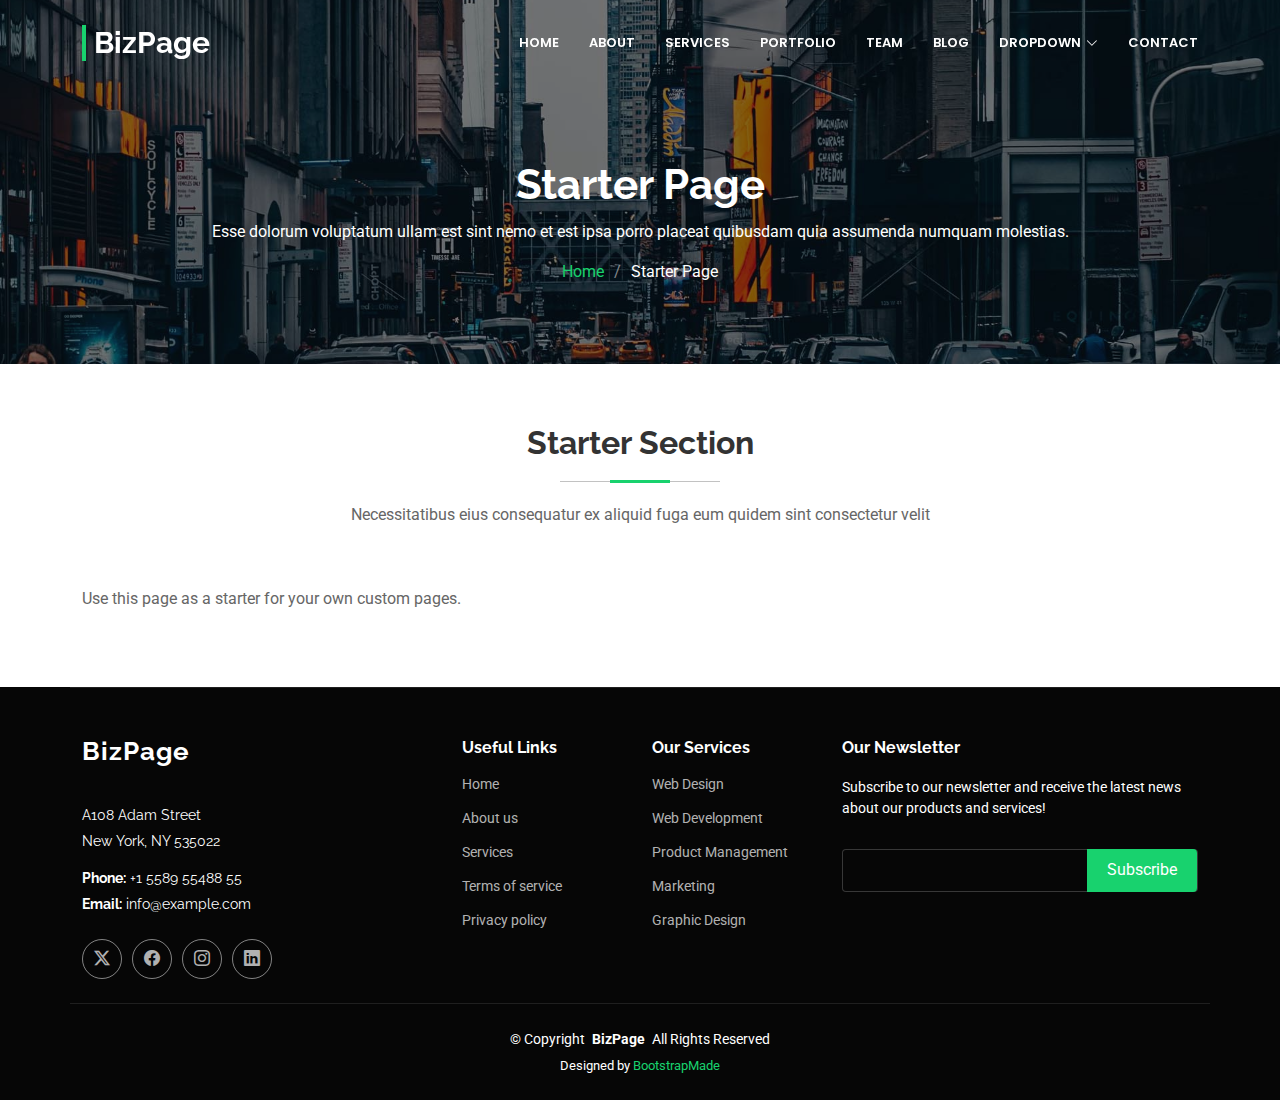
<file: starter-page.html>
<!DOCTYPE html>
<html lang="en">

<head>
  <meta charset="utf-8">
  <meta content="width=device-width, initial-scale=1.0" name="viewport">
  <title>Starter Page - BizPage Bootstrap Template</title>
  <meta name="description" content="">
  <meta name="keywords" content="">

  <!-- Favicons -->
  <link href="assets/img/favicon.png" rel="icon">
  <link href="assets/img/apple-touch-icon.png" rel="apple-touch-icon">

  <!-- Fonts -->
  <link href="https://fonts.googleapis.com" rel="preconnect">
  <link href="https://fonts.gstatic.com" rel="preconnect" crossorigin>
  <link href="https://fonts.googleapis.com/css2?family=Roboto:ital,wght@0,100;0,300;0,400;0,500;0,700;0,900;1,100;1,300;1,400;1,500;1,700;1,900&family=Poppins:ital,wght@0,100;0,200;0,300;0,400;0,500;0,600;0,700;0,800;0,900;1,100;1,200;1,300;1,400;1,500;1,600;1,700;1,800;1,900&family=Raleway:ital,wght@0,100;0,200;0,300;0,400;0,500;0,600;0,700;0,800;0,900;1,100;1,200;1,300;1,400;1,500;1,600;1,700;1,800;1,900&display=swap" rel="stylesheet">

  <!-- Vendor CSS Files -->
  <link href="assets/vendor/bootstrap/css/bootstrap.min.css" rel="stylesheet">
  <link href="assets/vendor/bootstrap-icons/bootstrap-icons.css" rel="stylesheet">
  <link href="assets/vendor/aos/aos.css" rel="stylesheet">
  <link href="assets/vendor/glightbox/css/glightbox.min.css" rel="stylesheet">
  <link href="assets/vendor/swiper/swiper-bundle.min.css" rel="stylesheet">

  <!-- Main CSS File -->
  <link href="assets/css/main.css" rel="stylesheet">

  <!-- =======================================================
  * Template Name: BizPage
  * Template URL: https://bootstrapmade.com/bizpage-bootstrap-business-template/
  * Updated: Aug 07 2024 with Bootstrap v5.3.3
  * Author: BootstrapMade.com
  * License: https://bootstrapmade.com/license/
  ======================================================== -->
</head>

<body class="starter-page-page">

  <header id="header" class="header d-flex align-items-center fixed-top">
    <div class="container-fluid container-xl position-relative d-flex align-items-center justify-content-between">

      <a href="index.html" class="logo d-flex align-items-center">
        <!-- Uncomment the line below if you also wish to use an image logo -->
        <!-- <img src="assets/img/logo.png" alt=""> -->
        <h1 class="sitename">BizPage</h1>
      </a>

      <nav id="navmenu" class="navmenu">
        <ul>
          <li><a href="#hero">Home</a></li>
          <li><a href="#about">About</a></li>
          <li><a href="#services">Services</a></li>
          <li><a href="#portfolio">Portfolio</a></li>
          <li><a href="#team">Team</a></li>
          <li><a href="blog.html">Blog</a></li>
          <li class="dropdown"><a href="#"><span>Dropdown</span> <i class="bi bi-chevron-down toggle-dropdown"></i></a>
            <ul>
              <li><a href="#">Dropdown 1</a></li>
              <li class="dropdown"><a href="#"><span>Deep Dropdown</span> <i class="bi bi-chevron-down toggle-dropdown"></i></a>
                <ul>
                  <li><a href="#">Deep Dropdown 1</a></li>
                  <li><a href="#">Deep Dropdown 2</a></li>
                  <li><a href="#">Deep Dropdown 3</a></li>
                  <li><a href="#">Deep Dropdown 4</a></li>
                  <li><a href="#">Deep Dropdown 5</a></li>
                </ul>
              </li>
              <li><a href="#">Dropdown 2</a></li>
              <li><a href="#">Dropdown 3</a></li>
              <li><a href="#">Dropdown 4</a></li>
            </ul>
          </li>
          <li><a href="#contact">Contact</a></li>
        </ul>
        <i class="mobile-nav-toggle d-xl-none bi bi-list"></i>
      </nav>

    </div>
  </header>

  <main class="main">

    <!-- Page Title -->
    <div class="page-title dark-background" data-aos="fade" style="background-image: url(assets/img/page-title-bg.jpg);">
      <div class="container position-relative">
        <h1>Starter Page</h1>
        <p>Esse dolorum voluptatum ullam est sint nemo et est ipsa porro placeat quibusdam quia assumenda numquam molestias.</p>
        <nav class="breadcrumbs">
          <ol>
            <li><a href="index.html">Home</a></li>
            <li class="current">Starter Page</li>
          </ol>
        </nav>
      </div>
    </div><!-- End Page Title -->

    <!-- Starter Section Section -->
    <section id="starter-section" class="starter-section section">

      <!-- Section Title -->
      <div class="container section-title" data-aos="fade-up">
        <h2>Starter Section</h2>
        <p>Necessitatibus eius consequatur ex aliquid fuga eum quidem sint consectetur velit</p>
      </div><!-- End Section Title -->

      <div class="container" data-aos="fade-up">
        <p>Use this page as a starter for your own custom pages.</p>
      </div>

    </section><!-- /Starter Section Section -->

  </main>

  <footer id="footer" class="footer dark-background">

    <div class="container footer-top">
      <div class="row gy-4">
        <div class="col-lg-4 col-md-6 footer-about">
          <a href="index.html" class="logo d-flex align-items-center">
            <span class="sitename">BizPage</span>
          </a>
          <div class="footer-contact pt-3">
            <p>A108 Adam Street</p>
            <p>New York, NY 535022</p>
            <p class="mt-3"><strong>Phone:</strong> <span>+1 5589 55488 55</span></p>
            <p><strong>Email:</strong> <span>info@example.com</span></p>
          </div>
          <div class="social-links d-flex mt-4">
            <a href=""><i class="bi bi-twitter-x"></i></a>
            <a href=""><i class="bi bi-facebook"></i></a>
            <a href=""><i class="bi bi-instagram"></i></a>
            <a href=""><i class="bi bi-linkedin"></i></a>
          </div>
        </div>

        <div class="col-lg-2 col-md-3 footer-links">
          <h4>Useful Links</h4>
          <ul>
            <li><a href="#">Home</a></li>
            <li><a href="#">About us</a></li>
            <li><a href="#">Services</a></li>
            <li><a href="#">Terms of service</a></li>
            <li><a href="#">Privacy policy</a></li>
          </ul>
        </div>

        <div class="col-lg-2 col-md-3 footer-links">
          <h4>Our Services</h4>
          <ul>
            <li><a href="#">Web Design</a></li>
            <li><a href="#">Web Development</a></li>
            <li><a href="#">Product Management</a></li>
            <li><a href="#">Marketing</a></li>
            <li><a href="#">Graphic Design</a></li>
          </ul>
        </div>

        <div class="col-lg-4 col-md-12 footer-newsletter">
          <h4>Our Newsletter</h4>
          <p>Subscribe to our newsletter and receive the latest news about our products and services!</p>
          <form action="forms/newsletter.php" method="post" class="php-email-form">
            <div class="newsletter-form"><input type="email" name="email"><input type="submit" value="Subscribe"></div>
            <div class="loading">Loading</div>
            <div class="error-message"></div>
            <div class="sent-message">Your subscription request has been sent. Thank you!</div>
          </form>
        </div>

      </div>
    </div>

    <div class="container copyright text-center mt-4">
      <p>© <span>Copyright</span> <strong class="px-1 sitename">BizPage</strong> <span>All Rights Reserved</span></p>
      <div class="credits">
        <!-- All the links in the footer should remain intact. -->
        <!-- You can delete the links only if you've purchased the pro version. -->
        <!-- Licensing information: https://bootstrapmade.com/license/ -->
        <!-- Purchase the pro version with working PHP/AJAX contact form: [buy-url] -->
        Designed by <a href="https://bootstrapmade.com/">BootstrapMade</a>
      </div>
    </div>

  </footer>

  <!-- Scroll Top -->
  <a href="#" id="scroll-top" class="scroll-top d-flex align-items-center justify-content-center"><i class="bi bi-arrow-up-short"></i></a>

  <!-- Preloader -->
  <div id="preloader"></div>

  <!-- Vendor JS Files -->
  <script src="assets/vendor/bootstrap/js/bootstrap.bundle.min.js"></script>
  <script src="assets/vendor/php-email-form/validate.js"></script>
  <script src="assets/vendor/aos/aos.js"></script>
  <script src="assets/vendor/purecounter/purecounter_vanilla.js"></script>
  <script src="assets/vendor/glightbox/js/glightbox.min.js"></script>
  <script src="assets/vendor/imagesloaded/imagesloaded.pkgd.min.js"></script>
  <script src="assets/vendor/isotope-layout/isotope.pkgd.min.js"></script>
  <script src="assets/vendor/swiper/swiper-bundle.min.js"></script>

  <!-- Main JS File -->
  <script src="assets/js/main.js"></script>

</body>

</html>
</file>
<file: assets/css/main.css>
/**
* Template Name: BizPage
* Template URL: https://bootstrapmade.com/bizpage-bootstrap-business-template/
* Updated: Aug 07 2024 with Bootstrap v5.3.3
* Author: BootstrapMade.com
* License: https://bootstrapmade.com/license/
*/

/*--------------------------------------------------------------
# Font & Color Variables
# Help: https://bootstrapmade.com/color-system/
--------------------------------------------------------------*/
/* Fonts */
:root {
  --default-font: "Roboto",  system-ui, -apple-system, "Segoe UI", Roboto, "Helvetica Neue", Arial, "Noto Sans", "Liberation Sans", sans-serif, "Apple Color Emoji", "Segoe UI Emoji", "Segoe UI Symbol", "Noto Color Emoji";
  --heading-font: "Raleway",  sans-serif;
  --nav-font: "Poppins",  sans-serif;
}

/* Global Colors - The following color variables are used throughout the website. Updating them here will change the color scheme of the entire website */
:root { 
  --background-color: #ffffff; /* Background color for the entire website, including individual sections */
  --default-color: #666666; /* Default color used for the majority of the text content across the entire website */
  --heading-color: #333333; /* Color for headings, subheadings and title throughout the website */
  --accent-color: #18d26e; /* Accent color that represents your brand on the website. It's used for buttons, links, and other elements that need to stand out */
  --surface-color: #ffffff; /* The surface color is used as a background of boxed elements within sections, such as cards, icon boxes, or other elements that require a visual separation from the global background. */
  --contrast-color: #ffffff; /* Contrast color for text, ensuring readability against backgrounds of accent, heading, or default colors. */
}

/* Nav Menu Colors - The following color variables are used specifically for the navigation menu. They are separate from the global colors to allow for more customization options */
:root {
  --nav-color: #ffffff;  /* The default color of the main navmenu links */
  --nav-hover-color: #18d26e; /* Applied to main navmenu links when they are hovered over or active */
  --nav-mobile-background-color: #ffffff; /* Used as the background color for mobile navigation menu */
  --nav-dropdown-background-color: #ffffff; /* Used as the background color for dropdown items that appear when hovering over primary navigation items */
  --nav-dropdown-color: #666666; /* Used for navigation links of the dropdown items in the navigation menu. */
  --nav-dropdown-hover-color: #18d26e; /* Similar to --nav-hover-color, this color is applied to dropdown navigation links when they are hovered over. */
}

/* Color Presets - These classes override global colors when applied to any section or element, providing reuse of the sam color scheme. */

.light-background {
  --background-color: #f7f7f7;
  --surface-color: #ffffff;
}

.dark-background {
  --background-color: #060606;
  --default-color: #ffffff;
  --heading-color: #ffffff;
  --surface-color: #252525;
  --contrast-color: #ffffff;
}

/* Smooth scroll */
:root {
  scroll-behavior: smooth;
}

/*--------------------------------------------------------------
# General Styling & Shared Classes
--------------------------------------------------------------*/
body {
  color: var(--default-color);
  background-color: var(--background-color);
  font-family: var(--default-font);
}

a {
  color: var(--accent-color);
  text-decoration: none;
  transition: 0.3s;
}

a:hover {
  color: color-mix(in srgb, var(--accent-color), transparent 25%);
  text-decoration: none;
}

h1,
h2,
h3,
h4,
h5,
h6 {
  color: var(--heading-color);
  font-family: var(--heading-font);
}

/* PHP Email Form Messages
------------------------------*/
.php-email-form .error-message {
  display: none;
  background: #df1529;
  color: #ffffff;
  text-align: left;
  padding: 15px;
  margin-bottom: 24px;
  font-weight: 600;
}

.php-email-form .sent-message {
  display: none;
  color: #ffffff;
  background: #059652;
  text-align: center;
  padding: 15px;
  margin-bottom: 24px;
  font-weight: 600;
}

.php-email-form .loading {
  display: none;
  background: var(--surface-color);
  text-align: center;
  padding: 15px;
  margin-bottom: 24px;
}

.php-email-form .loading:before {
  content: "";
  display: inline-block;
  border-radius: 50%;
  width: 24px;
  height: 24px;
  margin: 0 10px -6px 0;
  border: 3px solid var(--accent-color);
  border-top-color: var(--surface-color);
  animation: php-email-form-loading 1s linear infinite;
}

@keyframes php-email-form-loading {
  0% {
    transform: rotate(0deg);
  }

  100% {
    transform: rotate(360deg);
  }
}

/*--------------------------------------------------------------
# Global Header
--------------------------------------------------------------*/
.header {
  --background-color: rgba(0, 0, 0, 0);
  --default-color: #ffffff;
  --heading-color: #ffffff;
  color: var(--default-color);
  background-color: var(--background-color);
  padding: 15px 0;
  transition: all 0.5s;
  z-index: 997;
}

.header .logo {
  line-height: 1;
}

.header .logo img {
  max-height: 32px;
  margin-right: 8px;
}

.header .logo h1 {
  font-size: 30px;
  margin: 0;
  font-weight: 700;
  color: var(--heading-color);
  border-left: 4px solid var(--accent-color);
  padding-left: 8px;
}

.scrolled .header {
  box-shadow: 0px 0 18px rgba(0, 0, 0, 0.1);
}

/* Global Header on Scroll
------------------------------*/
.scrolled .header {
  --background-color: rgba(0, 0, 0, 0.9);
}

/*--------------------------------------------------------------
# Navigation Menu
--------------------------------------------------------------*/
/* Navmenu - Desktop */
@media (min-width: 1200px) {
  .navmenu {
    padding: 0;
  }

  .navmenu ul {
    margin: 0;
    padding: 0;
    display: flex;
    list-style: none;
    align-items: center;
  }

  .navmenu li {
    position: relative;
  }

  .navmenu a,
  .navmenu a:focus {
    color: var(--nav-color);
    padding: 18px 15px;
    font-size: 13px;
    font-family: var(--nav-font);
    font-weight: 600;
    text-transform: uppercase;
    display: flex;
    align-items: center;
    justify-content: space-between;
    white-space: nowrap;
    transition: 0.3s;
  }

  .navmenu a i,
  .navmenu a:focus i {
    font-size: 12px;
    line-height: 0;
    margin-left: 5px;
    transition: 0.3s;
  }

  .navmenu li:last-child a {
    padding-right: 0;
  }

  .navmenu li:hover>a,
  .navmenu .active,
  .navmenu .active:focus {
    color: var(--nav-hover-color);
  }

  .navmenu .dropdown ul {
    margin: 0;
    padding: 10px 0;
    background: var(--nav-dropdown-background-color);
    display: block;
    position: absolute;
    visibility: hidden;
    left: 14px;
    top: 130%;
    opacity: 0;
    transition: 0.3s;
    border-radius: 4px;
    z-index: 99;
    box-shadow: 0px 0px 30px rgba(0, 0, 0, 0.1);
  }

  .navmenu .dropdown ul li {
    min-width: 200px;
  }

  .navmenu .dropdown ul a {
    padding: 10px 20px;
    font-size: 15px;
    text-transform: none;
    color: var(--nav-dropdown-color);
  }

  .navmenu .dropdown ul a i {
    font-size: 12px;
  }

  .navmenu .dropdown ul a:hover,
  .navmenu .dropdown ul .active:hover,
  .navmenu .dropdown ul li:hover>a {
    color: var(--nav-dropdown-hover-color);
  }

  .navmenu .dropdown:hover>ul {
    opacity: 1;
    top: 100%;
    visibility: visible;
  }

  .navmenu .dropdown .dropdown ul {
    top: 0;
    left: -90%;
    visibility: hidden;
  }

  .navmenu .dropdown .dropdown:hover>ul {
    opacity: 1;
    top: 0;
    left: -100%;
    visibility: visible;
  }
}

/* Navmenu - Mobile */
@media (max-width: 1199px) {
  .mobile-nav-toggle {
    color: var(--nav-color);
    font-size: 28px;
    line-height: 0;
    margin-right: 10px;
    cursor: pointer;
    transition: color 0.3s;
  }

  .navmenu {
    padding: 0;
    z-index: 9997;
  }

  .navmenu ul {
    display: none;
    list-style: none;
    position: absolute;
    inset: 60px 20px 20px 20px;
    padding: 10px 0;
    margin: 0;
    border-radius: 6px;
    background-color: var(--nav-mobile-background-color);
    overflow-y: auto;
    transition: 0.3s;
    z-index: 9998;
    box-shadow: 0px 0px 30px rgba(0, 0, 0, 0.1);
  }

  .navmenu a,
  .navmenu a:focus {
    color: var(--nav-dropdown-color);
    padding: 10px 20px;
    font-family: var(--nav-font);
    font-size: 17px;
    font-weight: 500;
    display: flex;
    align-items: center;
    justify-content: space-between;
    white-space: nowrap;
    transition: 0.3s;
  }

  .navmenu a i,
  .navmenu a:focus i {
    font-size: 12px;
    line-height: 0;
    margin-left: 5px;
    width: 30px;
    height: 30px;
    display: flex;
    align-items: center;
    justify-content: center;
    border-radius: 50%;
    transition: 0.3s;
    background-color: color-mix(in srgb, var(--accent-color), transparent 90%);
  }

  .navmenu a i:hover,
  .navmenu a:focus i:hover {
    background-color: var(--accent-color);
    color: var(--contrast-color);
  }

  .navmenu a:hover,
  .navmenu .active,
  .navmenu .active:focus {
    color: var(--nav-dropdown-hover-color);
  }

  .navmenu .active i,
  .navmenu .active:focus i {
    background-color: var(--accent-color);
    color: var(--contrast-color);
    transform: rotate(180deg);
  }

  .navmenu .dropdown ul {
    position: static;
    display: none;
    z-index: 99;
    padding: 10px 0;
    margin: 10px 20px;
    background-color: var(--nav-dropdown-background-color);
    border: 1px solid color-mix(in srgb, var(--default-color), transparent 90%);
    box-shadow: none;
    transition: all 0.5s ease-in-out;
  }

  .navmenu .dropdown ul ul {
    background-color: rgba(33, 37, 41, 0.1);
  }

  .navmenu .dropdown>.dropdown-active {
    display: block;
    background-color: rgba(33, 37, 41, 0.03);
  }

  .mobile-nav-active {
    overflow: hidden;
  }

  .mobile-nav-active .mobile-nav-toggle {
    color: #fff;
    position: absolute;
    font-size: 32px;
    top: 15px;
    right: 15px;
    margin-right: 0;
    z-index: 9999;
  }

  .mobile-nav-active .navmenu {
    position: fixed;
    overflow: hidden;
    inset: 0;
    background: rgba(33, 37, 41, 0.8);
    transition: 0.3s;
  }

  .mobile-nav-active .navmenu>ul {
    display: block;
  }
}

/*--------------------------------------------------------------
# Global Footer
--------------------------------------------------------------*/
.footer {
  color: var(--default-color);
  background-color: var(--background-color);
  font-size: 14px;
  position: relative;
}

.footer .footer-top {
  padding-top: 50px;
  border-top: 1px solid color-mix(in srgb, var(--default-color), transparent 90%);
}

.footer .footer-about .logo {
  line-height: 1;
  margin-bottom: 25px;
}

.footer .footer-about .logo img {
  max-height: 40px;
  margin-right: 6px;
}

.footer .footer-about .logo span {
  font-size: 26px;
  font-weight: 700;
  letter-spacing: 1px;
  font-family: var(--heading-font);
  color: var(--heading-color);
}

.footer .footer-about p {
  font-size: 14px;
  font-family: var(--heading-font);
}

.footer .social-links a {
  display: flex;
  align-items: center;
  justify-content: center;
  width: 40px;
  height: 40px;
  border-radius: 50%;
  border: 1px solid color-mix(in srgb, var(--default-color), transparent 50%);
  font-size: 16px;
  color: color-mix(in srgb, var(--default-color), transparent 30%);
  margin-right: 10px;
  transition: 0.3s;
}

.footer .social-links a:hover {
  color: var(--accent-color);
  border-color: var(--accent-color);
}

.footer h4 {
  font-size: 16px;
  font-weight: bold;
  position: relative;
  padding-bottom: 12px;
}

.footer .footer-links {
  margin-bottom: 30px;
}

.footer .footer-links ul {
  list-style: none;
  padding: 0;
  margin: 0;
}

.footer .footer-links ul i {
  padding-right: 2px;
  font-size: 12px;
  line-height: 0;
}

.footer .footer-links ul li {
  padding: 10px 0;
  display: flex;
  align-items: center;
}

.footer .footer-links ul li:first-child {
  padding-top: 0;
}

.footer .footer-links ul a {
  color: color-mix(in srgb, var(--default-color), transparent 30%);
  display: inline-block;
  line-height: 1;
}

.footer .footer-links ul a:hover {
  color: var(--accent-color);
}

.footer .footer-contact p {
  margin-bottom: 5px;
}

.footer .footer-newsletter .newsletter-form {
  margin-top: 30px;
  margin-bottom: 15px;
  padding: 6px 8px;
  position: relative;
  border-radius: 4px;
  border: 1px solid color-mix(in srgb, var(--default-color), transparent 80%);
  display: flex;
  background-color: var(--background-color);
  transition: 0.3s;
}

.footer .footer-newsletter .newsletter-form:focus-within {
  border-color: var(--accent-color);
}

.footer .footer-newsletter .newsletter-form input[type=email] {
  border: 0;
  padding: 4px;
  width: 100%;
  background-color: var(--background-color);
  color: var(--default-color);
}

.footer .footer-newsletter .newsletter-form input[type=email]:focus-visible {
  outline: none;
}

.footer .footer-newsletter .newsletter-form input[type=submit] {
  border: 0;
  font-size: 16px;
  padding: 0 20px;
  margin: -7px -8px -7px 0;
  background: var(--accent-color);
  color: var(--contrast-color);
  transition: 0.3s;
  border-radius: 0 4px 4px 0;
}

.footer .footer-newsletter .newsletter-form input[type=submit]:hover {
  background: color-mix(in srgb, var(--accent-color), transparent 20%);
}

.footer .copyright {
  padding: 25px 0;
  border-top: 1px solid color-mix(in srgb, var(--default-color), transparent 90%);
}

.footer .copyright p {
  margin-bottom: 0;
}

.footer .credits {
  margin-top: 6px;
  font-size: 13px;
}

/*--------------------------------------------------------------
# Preloader
--------------------------------------------------------------*/
#preloader {
  position: fixed;
  inset: 0;
  z-index: 999999;
  overflow: hidden;
  background: var(--background-color);
  transition: all 0.6s ease-out;
}

#preloader:before {
  content: "";
  position: fixed;
  top: calc(50% - 30px);
  left: calc(50% - 30px);
  border: 6px solid #ffffff;
  border-color: var(--accent-color) transparent var(--accent-color) transparent;
  border-radius: 50%;
  width: 60px;
  height: 60px;
  animation: animate-preloader 1.5s linear infinite;
}

@keyframes animate-preloader {
  0% {
    transform: rotate(0deg);
  }

  100% {
    transform: rotate(360deg);
  }
}

/*--------------------------------------------------------------
# Scroll Top Button
--------------------------------------------------------------*/
.scroll-top {
  position: fixed;
  visibility: hidden;
  opacity: 0;
  right: 15px;
  bottom: 15px;
  z-index: 99999;
  background-color: var(--accent-color);
  width: 40px;
  height: 40px;
  border-radius: 4px;
  transition: all 0.4s;
}

.scroll-top i {
  font-size: 24px;
  color: var(--contrast-color);
  line-height: 0;
}

.scroll-top:hover {
  background-color: color-mix(in srgb, var(--accent-color), transparent 20%);
  color: var(--contrast-color);
}

.scroll-top.active {
  visibility: visible;
  opacity: 1;
}

/*--------------------------------------------------------------
# Disable aos animation delay on mobile devices
--------------------------------------------------------------*/
@media screen and (max-width: 768px) {
  [data-aos-delay] {
    transition-delay: 0 !important;
  }
}

/*--------------------------------------------------------------
# Global Page Titles & Breadcrumbs
--------------------------------------------------------------*/
.page-title {
  color: var(--default-color);
  background-color: var(--background-color);
  background-size: cover;
  background-position: center;
  background-repeat: no-repeat;
  padding: 160px 0 80px 0;
  text-align: center;
  position: relative;
}

.page-title:before {
  content: "";
  background-color: color-mix(in srgb, var(--background-color), transparent 50%);
  position: absolute;
  inset: 0;
}

.page-title h1 {
  font-size: 42px;
  font-weight: 700;
  margin-bottom: 10px;
}

.page-title .breadcrumbs ol {
  display: flex;
  flex-wrap: wrap;
  list-style: none;
  justify-content: center;
  padding: 0;
  margin: 0;
  font-size: 16px;
  font-weight: 400;
}

.page-title .breadcrumbs ol li+li {
  padding-left: 10px;
}

.page-title .breadcrumbs ol li+li::before {
  content: "/";
  display: inline-block;
  padding-right: 10px;
  color: color-mix(in srgb, var(--default-color), transparent 50%);
}

/*--------------------------------------------------------------
# Global Sections
--------------------------------------------------------------*/
section,
.section {
  color: var(--default-color);
  background-color: var(--background-color);
  padding: 60px 0;
  scroll-margin-top: 85px;
  overflow: clip;
}

@media (max-width: 1199px) {

  section,
  .section {
    scroll-margin-top: 66px;
  }
}

/*--------------------------------------------------------------
# Global Section Titles
--------------------------------------------------------------*/
.section-title {
  text-align: center;
  padding-bottom: 60px;
  position: relative;
}

.section-title h2 {
  font-size: 32px;
  font-weight: 700;
  margin-bottom: 20px;
  padding-bottom: 20px;
  position: relative;
}

.section-title h2:before {
  content: "";
  position: absolute;
  display: block;
  width: 160px;
  height: 1px;
  background: color-mix(in srgb, var(--default-color), transparent 60%);
  left: 0;
  right: 0;
  bottom: 1px;
  margin: auto;
}

.section-title h2::after {
  content: "";
  position: absolute;
  display: block;
  width: 60px;
  height: 3px;
  background: var(--accent-color);
  left: 0;
  right: 0;
  bottom: 0;
  margin: auto;
}

.section-title p {
  margin-bottom: 0;
}

/*--------------------------------------------------------------
# Hero Section
--------------------------------------------------------------*/
.hero {
  padding: 0;
}

.hero .carousel {
  width: 100%;
  min-height: 100vh;
  padding: 0;
  margin: 0;
  background-color: var(--background-color);
  position: relative;
}

.hero img {
  position: absolute;
  inset: 0;
  display: block;
  width: 100%;
  height: 100%;
  object-fit: cover;
  z-index: 1;
}

.hero .carousel-item {
  position: absolute;
  inset: 0;
  background-size: cover;
  background-position: center;
  background-repeat: no-repeat;
  overflow: hidden;
}

.hero .carousel-item:before {
  content: "";
  background: color-mix(in srgb, var(--background-color), transparent 30%);
  position: absolute;
  inset: 0;
  z-index: 2;
}

.hero .carousel-item::before {
  content: "";
  background-color: color-mix(in srgb, var(--background-color), transparent 30%);
  position: absolute;
  inset: 0;
}

.hero .carousel-container {
  position: absolute;
  inset: 90px 64px 64px 64px;
  display: flex;
  justify-content: center;
  align-items: center;
  flex-direction: column;
  z-index: 3;
}

.hero h2 {
  margin-bottom: 30px;
  font-size: 48px;
  font-weight: 700;
  animation: fadeInDown 1s both;
}

@media (max-width: 768px) {
  .hero h2 {
    font-size: 30px;
  }
}

.hero p {
  animation: fadeInDown 1s both 0.2s;
}

@media (min-width: 1024px) {

  .hero h2,
  .hero p {
    max-width: 60%;
  }
}

.hero .btn-get-started {
  color: var(--contrast-color);
  background: var(--accent-color);
  font-family: var(--heading-font);
  font-weight: 500;
  font-size: 15px;
  letter-spacing: 1px;
  display: inline-block;
  padding: 8px 32px;
  border-radius: 50px;
  transition: 0.5s;
  margin: 10px;
  animation: fadeInUp 1s both 0.4s;
}

.hero .btn-get-started:hover {
  background: color-mix(in srgb, var(--accent-color), transparent 20%);
}

.hero .carousel-control-prev,
.hero .carousel-control-next {
  width: 10%;
  transition: 0.3s;
  opacity: 0.5;
}

.hero .carousel-control-prev:focus,
.hero .carousel-control-next:focus {
  opacity: 0.5;
}

.hero .carousel-control-prev:hover,
.hero .carousel-control-next:hover {
  opacity: 0.9;
}

@media (min-width: 1024px) {

  .hero .carousel-control-prev,
  .hero .carousel-control-next {
    width: 5%;
  }
}

.hero .carousel-control-next-icon,
.hero .carousel-control-prev-icon {
  background: none;
  font-size: 32px;
  line-height: 1;
}

.hero .carousel-indicators {
  list-style: none;
}

.hero .carousel-indicators li {
  cursor: pointer;
}

@keyframes fadeInUp {
  from {
    opacity: 0;
    transform: translate3d(0, 100%, 0);
  }

  to {
    opacity: 1;
    transform: translate3d(0, 0, 0);
  }
}

@keyframes fadeInDown {
  from {
    opacity: 0;
    transform: translate3d(0, -100%, 0);
  }

  to {
    opacity: 1;
    transform: translate3d(0, 0, 0);
  }
}

/*--------------------------------------------------------------
# Featured Services Section
--------------------------------------------------------------*/
.featured-services {
  padding: 40px 0 10px 0;
}

.featured-services .service-item {
  position: relative;
  height: 100%;
  margin-bottom: 30px;
}

.featured-services .service-item .icon {
  margin-right: 20px;
}

.featured-services .service-item .icon i {
  color: var(--accent-color);
  font-size: 40px;
  line-height: 0;
  transition: 0.3s;
}

.featured-services .service-item:hover .icon i {
  color: var(--accent-color);
}

.featured-services .service-item .title {
  color: var(--heading-color);
  font-weight: 700;
  margin-bottom: 10px;
  font-size: 20px;
  transition: 0.3s;
}

.featured-services .service-item .description {
  font-size: 15px;
  color: color-mix(in srgb, var(--default-color), transparent 30%);
  margin-bottom: 10px;
}

.featured-services .service-item .readmore {
  display: flex;
  align-items: center;
  color: color-mix(in srgb, var(--default-color), transparent 50%);
  transition: 0.3s;
  font-weight: 700;
  font-size: 14px;
}

.featured-services .service-item .readmore i {
  margin-left: 8px;
}

.featured-services .service-item:hover .title,
.featured-services .service-item:hover .readmore,
.featured-services .service-item:hover .icon i {
  color: var(--accent-color);
}

/*--------------------------------------------------------------
# About Section
--------------------------------------------------------------*/
.about .content .who-we-are {
  text-transform: uppercase;
  margin-bottom: 15px;
  color: color-mix(in srgb, var(--default-color), transparent 40%);
}

.about .content h3 {
  font-size: 2rem;
  font-weight: 700;
}

.about .content ul {
  list-style: none;
  padding: 0;
}

.about .content ul li {
  padding-bottom: 10px;
}

.about .content ul i {
  font-size: 1.25rem;
  margin-right: 4px;
  color: var(--accent-color);
}

.about .content p:last-child {
  margin-bottom: 0;
}

.about .content .read-more {
  background: var(--accent-color);
  color: var(--contrast-color);
  font-family: var(--heading-font);
  font-weight: 500;
  font-size: 16px;
  letter-spacing: 1px;
  padding: 12px 24px;
  border-radius: 5px;
  transition: 0.3s;
  display: inline-flex;
  align-items: center;
  justify-content: center;
}

.about .content .read-more i {
  font-size: 18px;
  margin-left: 5px;
  line-height: 0;
  transition: 0.3s;
}

.about .content .read-more:hover {
  background: color-mix(in srgb, var(--accent-color), transparent 20%);
  padding-right: 19px;
}

.about .content .read-more:hover i {
  margin-left: 10px;
}

.about .about-images img {
  border-radius: 10px;
}

/*--------------------------------------------------------------
# Stats Section
--------------------------------------------------------------*/
.stats .stats-item {
  padding: 30px;
  width: 100%;
}

.stats .stats-item span {
  font-size: 48px;
  display: block;
  color: var(--accent-color);
  font-weight: 700;
}

.stats .stats-item p {
  color: color-mix(in srgb, var(--default-color), transparent 40%);
  padding: 0;
  margin: 0;
  font-family: var(--heading-font);
  font-size: 15px;
  font-weight: 600;
}

/*--------------------------------------------------------------
# Services Section
--------------------------------------------------------------*/
.services .service-item {
  background-color: var(--surface-color);
  padding: 30px;
  border: 1px solid color-mix(in srgb, var(--default-color), transparent 85%);
  transition: 0.3s;
}

.services .service-item .icon {
  font-size: 36px;
  line-height: 0;
  margin-right: 30px;
  color: var(--accent-color);
}

.services .service-item .title {
  font-weight: 700;
  margin-bottom: 15px;
  font-size: 20px;
}

.services .service-item .title a {
  color: var(--heading-color);
}

.services .service-item .description {
  line-height: 24px;
  font-size: 14px;
  margin: 0;
}

.services .service-item:hover {
  border-color: var(--accent-color);
}

.services .service-item:hover .title a {
  color: var(--accent-color);
}

/*--------------------------------------------------------------
# Call To Action Section
--------------------------------------------------------------*/
.call-to-action {
  padding: 80px 0;
  position: relative;
  clip-path: inset(0);
}

.call-to-action img {
  position: fixed;
  top: 0;
  left: 0;
  display: block;
  width: 100%;
  height: 100%;
  object-fit: cover;
  z-index: 1;
}

.call-to-action:before {
  content: "";
  background: color-mix(in srgb, var(--background-color), transparent 50%);
  position: absolute;
  inset: 0;
  z-index: 2;
}

.call-to-action .container {
  position: relative;
  z-index: 3;
}

.call-to-action h3 {
  font-size: 28px;
  font-weight: 700;
  color: var(--default-color);
}

.call-to-action p {
  color: var(--default-color);
}

.call-to-action .cta-btn {
  font-family: var(--heading-font);
  font-weight: 500;
  font-size: 16px;
  letter-spacing: 1px;
  display: inline-block;
  padding: 12px 40px;
  border-radius: 5px;
  transition: 0.5s;
  margin: 10px;
  border: 2px solid var(--contrast-color);
  color: var(--contrast-color);
}

.call-to-action .cta-btn:hover {
  background: var(--accent-color);
  border: 2px solid var(--accent-color);
}

/*--------------------------------------------------------------
# Portfolio Section
--------------------------------------------------------------*/
.portfolio .portfolio-filters {
  padding: 0;
  margin: 0 auto 20px auto;
  list-style: none;
  text-align: center;
}

.portfolio .portfolio-filters li {
  cursor: pointer;
  display: inline-block;
  padding: 0;
  font-size: 16px;
  font-weight: 600;
  margin: 0 10px;
  line-height: 1;
  text-transform: uppercase;
  margin-bottom: 5px;
  transition: all 0.3s ease-in-out;
}

.portfolio .portfolio-filters li:hover,
.portfolio .portfolio-filters li.filter-active {
  color: var(--accent-color);
}

.portfolio .portfolio-filters li:first-child {
  margin-left: 0;
}

.portfolio .portfolio-filters li:last-child {
  margin-right: 0;
}

@media (max-width: 575px) {
  .portfolio .portfolio-filters li {
    font-size: 14px;
    margin: 0 5px;
  }
}

.portfolio .portfolio-item {
  position: relative;
}

.portfolio .portfolio-item .portfolio-info {
  background-color: color-mix(in srgb, var(--surface-color), transparent 10%);
  opacity: 0;
  position: absolute;
  left: 30px;
  right: 30px;
  bottom: 0;
  z-index: 3;
  transition: all ease-in-out 0.3s;
  padding: 15px;
}

.portfolio .portfolio-item .portfolio-info h4 {
  font-size: 18px;
  font-weight: 600;
  padding-right: 50px;
}

.portfolio .portfolio-item .portfolio-info p {
  color: color-mix(in srgb, var(--default-color), transparent 30%);
  font-size: 14px;
  margin-bottom: 0;
  padding-right: 50px;
}

.portfolio .portfolio-item .portfolio-info .preview-link,
.portfolio .portfolio-item .portfolio-info .details-link {
  position: absolute;
  right: 50px;
  font-size: 24px;
  top: calc(50% - 14px);
  color: color-mix(in srgb, var(--default-color), transparent 30%);
  transition: 0.3s;
  line-height: 0;
}

.portfolio .portfolio-item .portfolio-info .preview-link:hover,
.portfolio .portfolio-item .portfolio-info .details-link:hover {
  color: var(--accent-color);
}

.portfolio .portfolio-item .portfolio-info .details-link {
  right: 14px;
  font-size: 28px;
}

.portfolio .portfolio-item:hover .portfolio-info {
  opacity: 1;
  bottom: 20px;
}

/*--------------------------------------------------------------
# Testimonials Section
--------------------------------------------------------------*/
.testimonials .section-header {
  margin-bottom: 40px;
}

.testimonials .testimonials-carousel,
.testimonials .testimonials-slider {
  overflow: hidden;
}

.testimonials .testimonial-item {
  text-align: center;
}

.testimonials .testimonial-item .testimonial-img {
  width: 120px;
  border-radius: 50%;
  border: 4px solid var(--background-color);
  margin: 0 auto;
}

.testimonials .testimonial-item h3 {
  font-size: 20px;
  font-weight: bold;
  margin: 10px 0 5px 0;
}

.testimonials .testimonial-item h4 {
  font-size: 14px;
  color: color-mix(in srgb, var(--default-color), transparent 40%);
  margin: 0 0 15px 0;
}

.testimonials .testimonial-item .stars {
  margin-bottom: 15px;
}

.testimonials .testimonial-item .stars i {
  color: #ffc107;
  margin: 0 1px;
}

.testimonials .testimonial-item .quote-icon-left,
.testimonials .testimonial-item .quote-icon-right {
  color: color-mix(in srgb, var(--accent-color), transparent 50%);
  font-size: 26px;
  line-height: 0;
}

.testimonials .testimonial-item .quote-icon-left {
  display: inline-block;
  left: -5px;
  position: relative;
}

.testimonials .testimonial-item .quote-icon-right {
  display: inline-block;
  right: -5px;
  position: relative;
  top: 10px;
  transform: scale(-1, -1);
}

.testimonials .testimonial-item p {
  font-style: italic;
  margin: 0 auto 15px auto;
}

.testimonials .swiper-wrapper {
  height: auto;
}

.testimonials .swiper-pagination {
  margin-top: 20px;
  position: relative;
}

.testimonials .swiper-pagination .swiper-pagination-bullet {
  width: 12px;
  height: 12px;
  opacity: 1;
  background-color: color-mix(in srgb, var(--default-color), transparent 85%);
}

.testimonials .swiper-pagination .swiper-pagination-bullet-active {
  background-color: var(--accent-color);
}

@media (min-width: 992px) {
  .testimonials .testimonial-item p {
    width: 80%;
  }
}

/*--------------------------------------------------------------
# Team Section
--------------------------------------------------------------*/
.team {
  --default-color: #ffffff;
}

.team .member {
  text-align: center;
  position: relative;
  height: 100%;
}

.team .member .member-info {
  opacity: 0;
  display: flex;
  justify-content: center;
  align-items: center;
  position: absolute;
  inset: 0;
  transition: 0.2s;
}

.team .member .member-info-content {
  margin-top: -50px;
  transition: margin 0.2s;
}

.team .member:hover .member-info {
  background: rgba(0, 0, 0, 0.6);
  opacity: 1;
  transition: 0.4s;
}

.team .member:hover .member-info-content {
  margin-top: 0;
  transition: margin 0.4s;
}

.team .member h4 {
  color: var(--contrast-color);
  font-weight: 700;
  margin-bottom: 2px;
  font-size: 18px;
}

.team .member span {
  font-style: italic;
  display: block;
  font-size: 13px;
}

.team .member .social {
  margin-top: 15px;
}

.team .member .social a {
  transition: 0.3s;
  color: var(--default-color);
}

.team .member .social a:hover {
  color: var(--accent-color);
}

.team .member .social i {
  font-size: 18px;
  margin: 0 2px;
}

/*--------------------------------------------------------------
# Pricing Section
--------------------------------------------------------------*/
.pricing {
  padding: 60px 0 120px 0;
}

.pricing .section-title {
  margin-bottom: 40px;
}

.pricing .pricing-item {
  background-color: var(--surface-color);
  box-shadow: 0 3px 20px -2px rgba(0, 0, 0, 0.1);
  padding: 60px 40px;
  height: 100%;
  position: relative;
  border-radius: 15px;
}

.pricing h3 {
  font-weight: 600;
  margin-bottom: 15px;
  font-size: 20px;
  text-align: center;
}

.pricing .icon {
  margin: 30px auto 20px auto;
  width: 70px;
  height: 70px;
  background: var(--accent-color);
  border-radius: 50%;
  display: flex;
  align-items: center;
  justify-content: center;
  transition: 0.3s;
  transform-style: preserve-3d;
}

.pricing .icon i {
  color: var(--background-color);
  font-size: 28px;
  transition: ease-in-out 0.3s;
  line-height: 0;
}

.pricing .icon::before {
  position: absolute;
  content: "";
  height: 86px;
  width: 86px;
  border-radius: 50%;
  background: color-mix(in srgb, var(--accent-color), transparent 80%);
  transition: all 0.3s ease-out 0s;
  transform: translateZ(-1px);
}

.pricing .icon::after {
  position: absolute;
  content: "";
  height: 102px;
  width: 102px;
  border-radius: 50%;
  background: color-mix(in srgb, var(--accent-color), transparent 90%);
  transition: all 0.3s ease-out 0s;
  transform: translateZ(-2px);
}

.pricing h4 {
  font-size: 48px;
  color: var(--accent-color);
  font-weight: 700;
  font-family: var(--heading-font);
  margin-bottom: 25px;
  text-align: center;
}

.pricing h4 sup {
  font-size: 28px;
}

.pricing h4 span {
  color: color-mix(in srgb, var(--default-color), transparent 50%);
  font-size: 18px;
  font-weight: 400;
}

.pricing ul {
  padding: 20px 0;
  list-style: none;
  color: color-mix(in srgb, var(--default-color), transparent 20%);
  text-align: left;
  line-height: 20px;
}

.pricing ul li {
  padding: 10px 0;
  display: flex;
  align-items: center;
}

.pricing ul i {
  color: #059652;
  font-size: 24px;
  padding-right: 3px;
}

.pricing ul .na {
  color: color-mix(in srgb, var(--default-color), transparent 70%);
}

.pricing ul .na i {
  color: color-mix(in srgb, var(--default-color), transparent 70%);
}

.pricing ul .na span {
  text-decoration: line-through;
}

.pricing .buy-btn {
  color: color-mix(in srgb, var(--default-color), transparent 20%);
  display: inline-block;
  padding: 8px 40px 10px 40px;
  border-radius: 50px;
  border: 1px solid color-mix(in srgb, var(--default-color), transparent 80%);
  transition: none;
  font-size: 16px;
  font-weight: 600;
  font-family: var(--heading-font);
  transition: 0.3s;
}

.pricing .buy-btn:hover {
  background-color: var(--accent-color);
  color: var(--contrast-color);
}

.pricing .featured {
  z-index: 10;
  border: 3px solid var(--accent-color);
}

@media (min-width: 992px) {
  .pricing .featured {
    transform: scale(1.15);
  }
}

/*--------------------------------------------------------------
# Faq Section
--------------------------------------------------------------*/
.faq .faq-container .faq-item {
  background-color: var(--surface-color);
  position: relative;
  padding: 20px;
  margin-bottom: 15px;
  border: 1px solid color-mix(in srgb, var(--default-color), transparent 85%);
  border-radius: 5px;
  overflow: hidden;
}

.faq .faq-container .faq-item:last-child {
  margin-bottom: 0;
}

.faq .faq-container .faq-item h3 {
  font-weight: 600;
  font-size: 16px;
  line-height: 24px;
  margin: 0 30px 0 0;
  transition: 0.3s;
  cursor: pointer;
  display: flex;
  align-items: center;
}

.faq .faq-container .faq-item h3 .num {
  color: var(--accent-color);
  padding-right: 5px;
}

.faq .faq-container .faq-item h3:hover {
  color: var(--accent-color);
}

.faq .faq-container .faq-item .faq-content {
  display: grid;
  grid-template-rows: 0fr;
  transition: 0.3s ease-in-out;
  visibility: hidden;
  opacity: 0;
}

.faq .faq-container .faq-item .faq-content p {
  margin-bottom: 0;
  overflow: hidden;
}

.faq .faq-container .faq-item .faq-toggle {
  position: absolute;
  top: 20px;
  right: 20px;
  font-size: 16px;
  line-height: 0;
  transition: 0.3s;
  cursor: pointer;
}

.faq .faq-container .faq-item .faq-toggle:hover {
  color: var(--accent-color);
}

.faq .faq-container .faq-active h3 {
  color: var(--accent-color);
}

.faq .faq-container .faq-active .faq-content {
  grid-template-rows: 1fr;
  visibility: visible;
  opacity: 1;
  padding-top: 10px;
}

.faq .faq-container .faq-active .faq-toggle {
  transform: rotate(90deg);
  color: var(--accent-color);
}

/*--------------------------------------------------------------
# Contact Section
--------------------------------------------------------------*/
.contact .info-item i {
  font-size: 20px;
  color: var(--accent-color);
  font-size: 36px;
  display: flex;
  justify-content: center;
  align-items: center;
  border-radius: 4px;
  transition: all 0.3s ease-in-out;
}

.contact .info-item h3 {
  font-size: 24px;
  font-weight: 700;
  margin: 20px 0;
}

.contact .info-item p {
  padding: 0;
  margin-bottom: 0;
  font-size: 14px;
}

@media (min-width: 992px) {
  .contact .info-item.info-item-borders {
    border-left: 1px solid color-mix(in srgb, var(--default-color), transparent 85%);
    border-right: 1px solid color-mix(in srgb, var(--default-color), transparent 85%);
  }
}

.contact .php-email-form {
  box-shadow: 0px 0px 20px rgba(0, 0, 0, 0.1);
  padding: 30px;
  margin-top: 30px;
}

@media (max-width: 575px) {
  .contact .php-email-form {
    padding: 20px;
  }
}

.contact .php-email-form input[type=text],
.contact .php-email-form input[type=email],
.contact .php-email-form textarea {
  font-size: 14px;
  padding: 10px 15px;
  box-shadow: none;
  border-radius: 0;
  color: var(--default-color);
  background-color: color-mix(in srgb, var(--background-color), transparent 50%);
  border-color: color-mix(in srgb, var(--default-color), transparent 80%);
}

.contact .php-email-form input[type=text]:focus,
.contact .php-email-form input[type=email]:focus,
.contact .php-email-form textarea:focus {
  border-color: var(--accent-color);
}

.contact .php-email-form input[type=text]::placeholder,
.contact .php-email-form input[type=email]::placeholder,
.contact .php-email-form textarea::placeholder {
  color: color-mix(in srgb, var(--default-color), transparent 70%);
}

.contact .php-email-form button[type=submit] {
  color: var(--contrast-color);
  background: var(--accent-color);
  border: 0;
  padding: 10px 30px;
  transition: 0.4s;
  border-radius: 50px;
}

.contact .php-email-form button[type=submit]:hover {
  background: color-mix(in srgb, var(--accent-color), transparent 20%);
}

/*--------------------------------------------------------------
# Blog Posts Section
--------------------------------------------------------------*/
.blog-posts article {
  background-color: var(--surface-color);
  box-shadow: 0 4px 16px rgba(0, 0, 0, 0.1);
  padding: 30px;
  height: 100%;
}

.blog-posts .post-img {
  max-height: 240px;
  margin: -30px -30px 0 -30px;
  overflow: hidden;
}

.blog-posts .title {
  font-size: 20px;
  font-weight: 700;
  padding: 0;
  margin: 20px 0 0 0;
}

.blog-posts .title a {
  color: var(--heading-color);
  transition: 0.3s;
}

.blog-posts .title a:hover {
  color: var(--accent-color);
}

.blog-posts .meta-top {
  margin-top: 20px;
  color: color-mix(in srgb, var(--default-color), transparent 40%);
}

.blog-posts .meta-top ul {
  display: flex;
  flex-wrap: wrap;
  list-style: none;
  align-items: center;
  padding: 0;
  margin: 0;
}

.blog-posts .meta-top ul li+li {
  padding-left: 20px;
}

.blog-posts .meta-top i {
  font-size: 16px;
  margin-right: 8px;
  line-height: 0;
  color: color-mix(in srgb, var(--default-color), transparent 20%);
}

.blog-posts .meta-top a {
  color: color-mix(in srgb, var(--default-color), transparent 40%);
  font-size: 14px;
  display: inline-block;
  line-height: 1;
}

.blog-posts .content {
  margin-top: 20px;
}

.blog-posts .read-more a {
  display: inline-block;
  background: var(--accent-color);
  color: var(--contrast-color);
  padding: 8px 30px;
  transition: 0.3s;
  font-size: 14px;
  border-radius: 4px;
}

.blog-posts .read-more a:hover {
  background: color-mix(in srgb, var(--accent-color), transparent 20%);
}

/*--------------------------------------------------------------
# Blog Pagination Section
--------------------------------------------------------------*/
.blog-pagination {
  padding-top: 0;
  color: color-mix(in srgb, var(--default-color), transparent 40%);
}

.blog-pagination ul {
  display: flex;
  padding: 0;
  margin: 0;
  list-style: none;
}

.blog-pagination li {
  margin: 0 5px;
  transition: 0.3s;
}

.blog-pagination li a {
  color: var(--accent-color);
  display: flex;
  align-items: center;
  justify-content: center;
  width: 36px;
  height: 36px;
  border-radius: 50%;
  border: 1px solid var(--accent-color);
}

.blog-pagination li a.active,
.blog-pagination li a:hover {
  background: var(--accent-color);
  color: var(--contrast-color);
}

.blog-pagination li a.active a,
.blog-pagination li a:hover a {
  color: var(--contrast-color);
}

/*--------------------------------------------------------------
# Blog Details Section
--------------------------------------------------------------*/
.blog-details {
  padding-bottom: 30px;
}

.blog-details .article {
  background-color: var(--surface-color);
  padding: 30px;
  box-shadow: 0 4px 16px rgba(0, 0, 0, 0.1);
}

.blog-details .post-img {
  margin: -30px -30px 20px -30px;
  overflow: hidden;
}

.blog-details .title {
  color: var(--heading-color);
  font-size: 28px;
  font-weight: 700;
  padding: 0;
  margin: 30px 0;
}

.blog-details .content {
  margin-top: 20px;
}

.blog-details .content h3 {
  font-size: 22px;
  margin-top: 30px;
  font-weight: bold;
}

.blog-details .content blockquote {
  overflow: hidden;
  background-color: color-mix(in srgb, var(--default-color), transparent 95%);
  padding: 60px;
  position: relative;
  text-align: center;
  margin: 20px 0;
}

.blog-details .content blockquote p {
  color: var(--default-color);
  line-height: 1.6;
  margin-bottom: 0;
  font-style: italic;
  font-weight: 500;
  font-size: 22px;
}

.blog-details .content blockquote:after {
  content: "";
  position: absolute;
  left: 0;
  top: 0;
  bottom: 0;
  width: 3px;
  background-color: var(--accent-color);
  margin-top: 20px;
  margin-bottom: 20px;
}

.blog-details .meta-top {
  margin-top: 20px;
  color: color-mix(in srgb, var(--default-color), transparent 40%);
}

.blog-details .meta-top ul {
  display: flex;
  flex-wrap: wrap;
  list-style: none;
  align-items: center;
  padding: 0;
  margin: 0;
}

.blog-details .meta-top ul li+li {
  padding-left: 20px;
}

.blog-details .meta-top i {
  font-size: 16px;
  margin-right: 8px;
  line-height: 0;
  color: color-mix(in srgb, var(--default-color), transparent 40%);
}

.blog-details .meta-top a {
  color: color-mix(in srgb, var(--default-color), transparent 40%);
  font-size: 14px;
  display: inline-block;
  line-height: 1;
}

.blog-details .meta-bottom {
  padding-top: 10px;
  border-top: 1px solid color-mix(in srgb, var(--default-color), transparent 90%);
}

.blog-details .meta-bottom i {
  color: color-mix(in srgb, var(--default-color), transparent 40%);
  display: inline;
}

.blog-details .meta-bottom a {
  color: color-mix(in srgb, var(--default-color), transparent 40%);
  transition: 0.3s;
}

.blog-details .meta-bottom a:hover {
  color: var(--accent-color);
}

.blog-details .meta-bottom .cats {
  list-style: none;
  display: inline;
  padding: 0 20px 0 0;
  font-size: 14px;
}

.blog-details .meta-bottom .cats li {
  display: inline-block;
}

.blog-details .meta-bottom .tags {
  list-style: none;
  display: inline;
  padding: 0;
  font-size: 14px;
}

.blog-details .meta-bottom .tags li {
  display: inline-block;
}

.blog-details .meta-bottom .tags li+li::before {
  padding-right: 6px;
  color: var(--default-color);
  content: ",";
}

.blog-details .meta-bottom .share {
  font-size: 16px;
}

.blog-details .meta-bottom .share i {
  padding-left: 5px;
}

/*--------------------------------------------------------------
# Blog Comments Section
--------------------------------------------------------------*/
.blog-comments {
  padding: 10px 0;
}

.blog-comments .comments-count {
  font-weight: bold;
}

.blog-comments .comment {
  margin-top: 30px;
  position: relative;
}

.blog-comments .comment .comment-img {
  margin-right: 14px;
}

.blog-comments .comment .comment-img img {
  width: 60px;
}

.blog-comments .comment h5 {
  font-size: 16px;
  margin-bottom: 2px;
}

.blog-comments .comment h5 a {
  font-weight: bold;
  color: var(--default-color);
  transition: 0.3s;
}

.blog-comments .comment h5 a:hover {
  color: var(--accent-color);
}

.blog-comments .comment h5 .reply {
  padding-left: 10px;
  color: color-mix(in srgb, var(--default-color), transparent 20%);
}

.blog-comments .comment h5 .reply i {
  font-size: 20px;
}

.blog-comments .comment time {
  display: block;
  font-size: 14px;
  color: color-mix(in srgb, var(--default-color), transparent 40%);
  margin-bottom: 5px;
}

.blog-comments .comment.comment-reply {
  padding-left: 40px;
}

/*--------------------------------------------------------------
# Comment Form Section
--------------------------------------------------------------*/
.comment-form {
  padding-top: 10px;
}

.comment-form form {
  background-color: var(--surface-color);
  margin-top: 30px;
  padding: 30px;
  box-shadow: 0 4px 16px rgba(0, 0, 0, 0.1);
}

.comment-form form h4 {
  font-weight: bold;
  font-size: 22px;
}

.comment-form form p {
  font-size: 14px;
}

.comment-form form input {
  background-color: var(--surface-color);
  color: var(--default-color);
  border: 1px solid color-mix(in srgb, var(--default-color), transparent 70%);
  font-size: 14px;
  border-radius: 4px;
  padding: 10px 10px;
}

.comment-form form input:focus {
  color: var(--default-color);
  background-color: var(--surface-color);
  box-shadow: none;
  border-color: var(--accent-color);
}

.comment-form form input::placeholder {
  color: color-mix(in srgb, var(--default-color), transparent 50%);
}

.comment-form form textarea {
  background-color: var(--surface-color);
  color: var(--default-color);
  border: 1px solid color-mix(in srgb, var(--default-color), transparent 70%);
  border-radius: 4px;
  padding: 10px 10px;
  font-size: 14px;
  height: 120px;
}

.comment-form form textarea:focus {
  color: var(--default-color);
  box-shadow: none;
  border-color: var(--accent-color);
  background-color: var(--surface-color);
}

.comment-form form textarea::placeholder {
  color: color-mix(in srgb, var(--default-color), transparent 50%);
}

.comment-form form .form-group {
  margin-bottom: 25px;
}

.comment-form form .btn-primary {
  border-radius: 4px;
  padding: 10px 20px;
  border: 0;
  background-color: var(--accent-color);
  color: var(--contrast-color);
}

.comment-form form .btn-primary:hover {
  color: var(--contrast-color);
  background-color: color-mix(in srgb, var(--accent-color), transparent 20%);
}

/*--------------------------------------------------------------
# Portfolio Details Section
--------------------------------------------------------------*/
.portfolio-details .portfolio-details-slider img {
  width: 100%;
}

.portfolio-details .portfolio-details-slider .swiper-pagination {
  margin-top: 20px;
  position: relative;
}

.portfolio-details .portfolio-details-slider .swiper-pagination .swiper-pagination-bullet {
  width: 12px;
  height: 12px;
  background-color: color-mix(in srgb, var(--default-color), transparent 85%);
  opacity: 1;
}

.portfolio-details .portfolio-details-slider .swiper-pagination .swiper-pagination-bullet-active {
  background-color: var(--accent-color);
}

.portfolio-details .portfolio-info {
  background-color: var(--surface-color);
  padding: 30px;
  box-shadow: 0px 0 30px rgba(0, 0, 0, 0.1);
}

.portfolio-details .portfolio-info h3 {
  font-size: 22px;
  font-weight: 700;
  margin-bottom: 20px;
  padding-bottom: 20px;
  border-bottom: 1px solid color-mix(in srgb, var(--default-color), transparent 85%);
}

.portfolio-details .portfolio-info ul {
  list-style: none;
  padding: 0;
  font-size: 15px;
}

.portfolio-details .portfolio-info ul li+li {
  margin-top: 10px;
}

.portfolio-details .portfolio-description {
  padding-top: 30px;
}

.portfolio-details .portfolio-description h2 {
  font-size: 26px;
  font-weight: 700;
  margin-bottom: 20px;
}

.portfolio-details .portfolio-description p {
  padding: 0;
  color: color-mix(in srgb, var(--default-color), transparent 30%);
}

/*--------------------------------------------------------------
# Service Details Section
--------------------------------------------------------------*/
.service-details .services-list {
  background-color: var(--surface-color);
  padding: 10px 30px;
  border: 1px solid color-mix(in srgb, var(--default-color), transparent 90%);
  margin-bottom: 20px;
}

.service-details .services-list a {
  display: block;
  line-height: 1;
  padding: 8px 0 8px 15px;
  border-left: 3px solid color-mix(in srgb, var(--default-color), transparent 70%);
  margin: 20px 0;
  color: color-mix(in srgb, var(--default-color), transparent 20%);
  transition: 0.3s;
}

.service-details .services-list a.active {
  color: var(--heading-color);
  font-weight: 700;
  border-color: var(--accent-color);
}

.service-details .services-list a:hover {
  border-color: var(--accent-color);
}

.service-details .services-img {
  margin-bottom: 20px;
}

.service-details h3 {
  font-size: 26px;
  font-weight: 700;
}

.service-details h4 {
  font-size: 20px;
  font-weight: 700;
}

.service-details p {
  font-size: 15px;
}

.service-details ul {
  list-style: none;
  padding: 0;
  font-size: 15px;
}

.service-details ul li {
  padding: 5px 0;
  display: flex;
  align-items: center;
}

.service-details ul i {
  font-size: 20px;
  margin-right: 8px;
  color: var(--accent-color);
}

/*--------------------------------------------------------------
# Starter Section Section
--------------------------------------------------------------*/
.starter-section {
  /* Add your styles here */
}

/*--------------------------------------------------------------
# Widgets
--------------------------------------------------------------*/
.widgets-container {
  background-color: var(--surface-color);
  padding: 30px;
  margin: 60px 0 30px 0;
  box-shadow: 0 4px 16px rgba(0, 0, 0, 0.1);
}

.widget-title {
  color: var(--heading-color);
  font-size: 20px;
  font-weight: 700;
  padding: 0;
  margin: 0 0 20px 0;
}

.widget-item {
  margin-bottom: 40px;
}

.widget-item:last-child {
  margin-bottom: 0;
}

.search-widget form {
  background: var(--background-color);
  border: 1px solid color-mix(in srgb, var(--default-color), transparent 75%);
  padding: 3px 10px;
  position: relative;
  border-radius: 50px;
  transition: 0.3s;
}

.search-widget form input[type=text] {
  border: 0;
  padding: 4px 10px;
  border-radius: 4px;
  width: calc(100% - 40px);
  background-color: var(--background-color);
  color: var(--default-color);
}

.search-widget form input[type=text]:focus {
  outline: none;
}

.search-widget form button {
  background: none;
  color: var(--default-color);
  position: absolute;
  top: 0;
  right: 0;
  bottom: 0;
  border: 0;
  font-size: 16px;
  padding: 0 16px;
  transition: 0.3s;
  line-height: 0;
}

.search-widget form button i {
  line-height: 0;
}

.search-widget form button:hover {
  color: var(--accent-color);
}

.search-widget form:is(:focus-within) {
  border-color: var(--accent-color);
}

.categories-widget ul {
  list-style: none;
  padding: 0;
  margin: 0;
}

.categories-widget ul li {
  padding-bottom: 10px;
}

.categories-widget ul li:last-child {
  padding-bottom: 0;
}

.categories-widget ul a {
  color: color-mix(in srgb, var(--default-color), transparent 20%);
  transition: 0.3s;
}

.categories-widget ul a:hover {
  color: var(--accent-color);
}

.categories-widget ul a span {
  padding-left: 5px;
  color: color-mix(in srgb, var(--default-color), transparent 50%);
  font-size: 14px;
}

.recent-posts-widget .post-item {
  display: flex;
  margin-bottom: 15px;
}

.recent-posts-widget .post-item:last-child {
  margin-bottom: 0;
}

.recent-posts-widget .post-item img {
  width: 80px;
  margin-right: 15px;
}

.recent-posts-widget .post-item h4 {
  font-size: 15px;
  font-weight: bold;
  margin-bottom: 5px;
}

.recent-posts-widget .post-item h4 a {
  color: var(--default-color);
  transition: 0.3s;
}

.recent-posts-widget .post-item h4 a:hover {
  color: var(--accent-color);
}

.recent-posts-widget .post-item time {
  display: block;
  font-style: italic;
  font-size: 14px;
  color: color-mix(in srgb, var(--default-color), transparent 50%);
}

.tags-widget ul {
  list-style: none;
  padding: 0;
  margin: 0;
}

.tags-widget ul li {
  display: inline-block;
}

.tags-widget ul a {
  background-color: color-mix(in srgb, var(--default-color), transparent 94%);
  color: color-mix(in srgb, var(--default-color), transparent 30%);
  border-radius: 50px;
  font-size: 14px;
  padding: 5px 15px;
  margin: 0 6px 8px 0;
  display: inline-block;
  transition: 0.3s;
}

.tags-widget ul a:hover {
  background: var(--accent-color);
  color: var(--contrast-color);
}

.tags-widget ul a span {
  padding-left: 5px;
  color: color-mix(in srgb, var(--default-color), transparent 60%);
  font-size: 14px;
}
</file>
